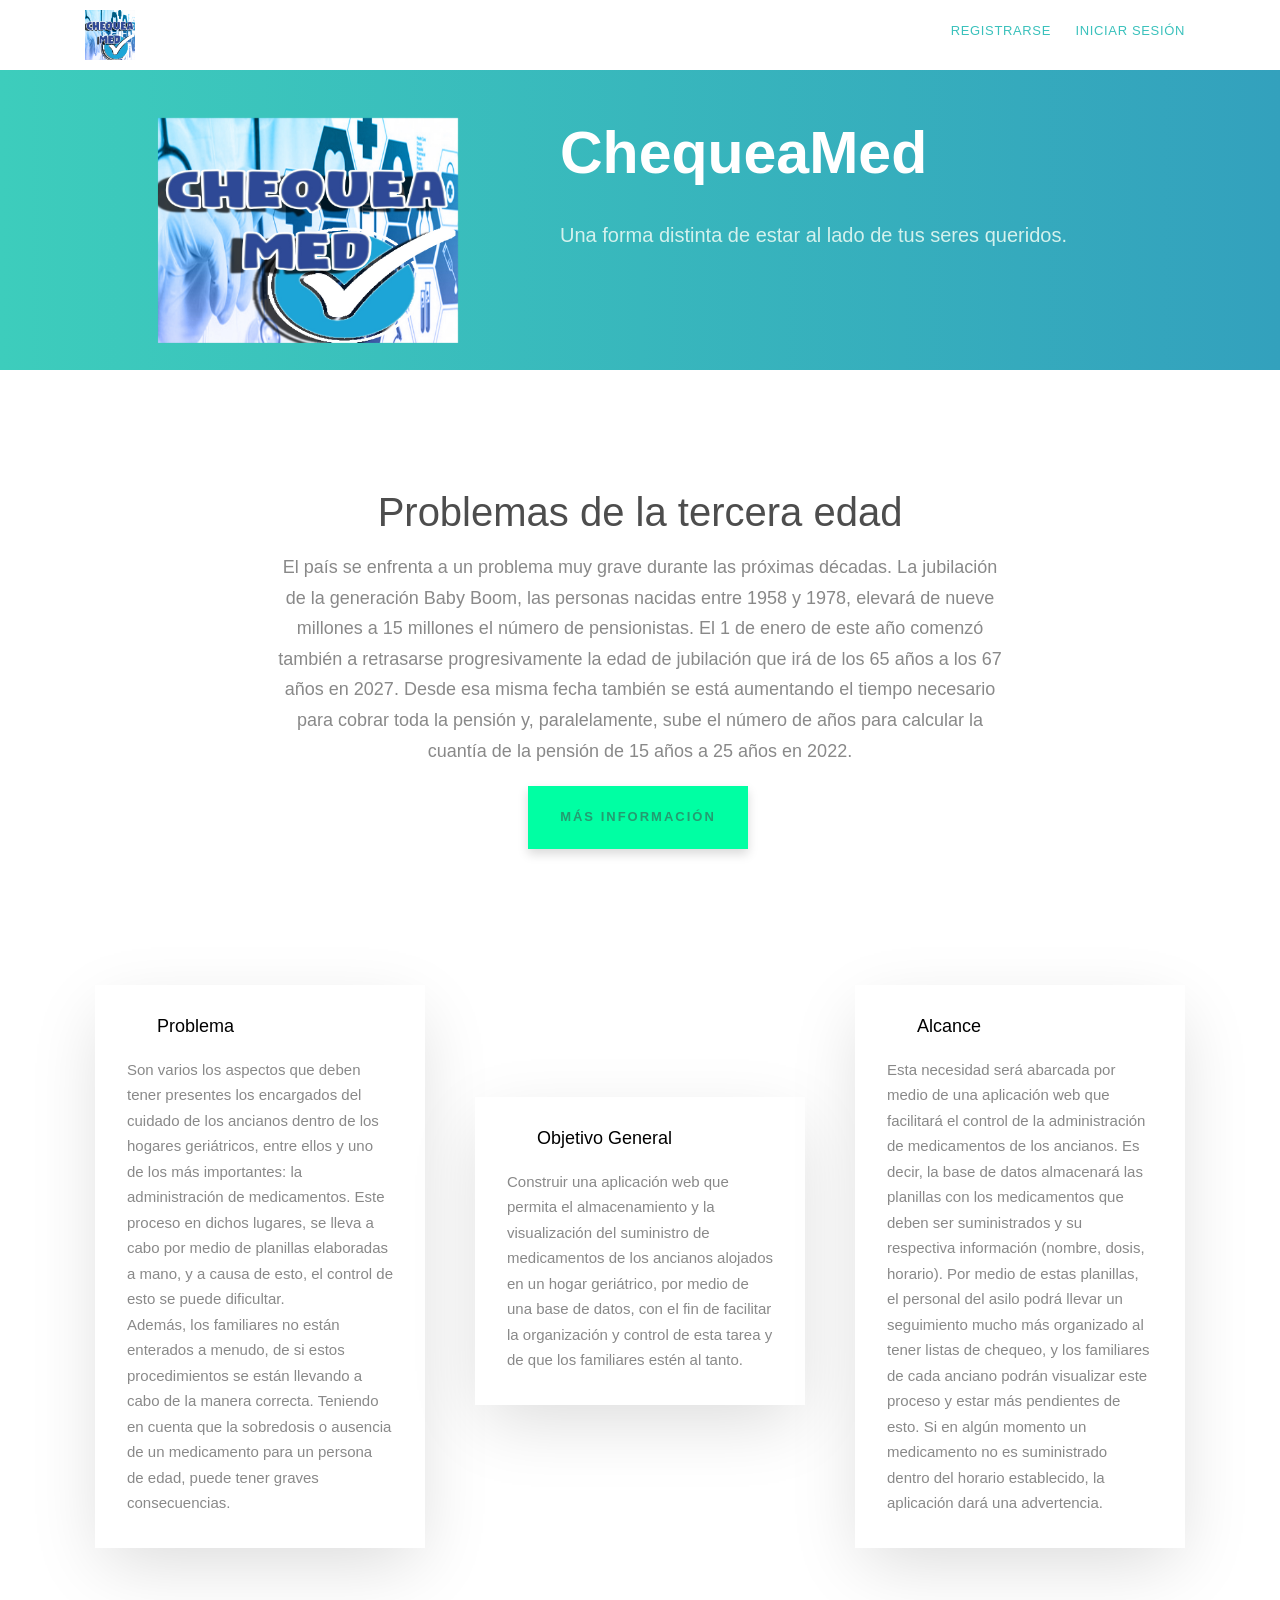
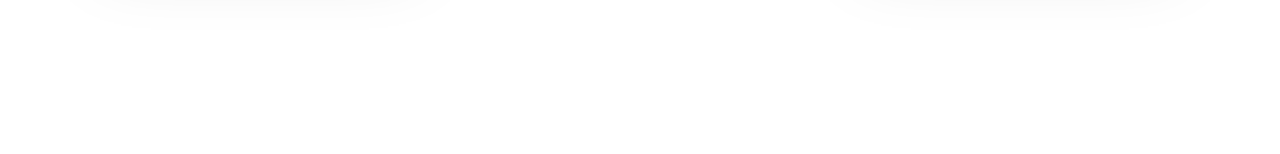
<file: web/elementos/index.html>
<!DOCTYPE HTML>

<html>
	<head>
	 <meta charset="utf-8">
	 <meta http-equiv="X-UA-Compatible" content="IE=edge">
	 <title>Inicio - ChequeaMed</title>
	 <link rel="stylesheet" href="css/animate.css">
	 <link rel="stylesheet" href="css/icomoon.css">
	 <link rel="stylesheet" href="css/bootstrap.css">
	 <link rel="stylesheet" href="css/magnific-popup.css">
	 <!-- Theme style  -->
	 <link rel="stylesheet" href="css/style.css">
	 <script src="js/modernizr-2.6.2.min.js"></script>
	</head>

<body>	
	<div class="gtco-loader"></div>
	<div id="page">
		<nav class="gtco-nav" role="navigation">
			<div class="gtco-container">
				<div class="row">
					<div class="col-sm-2 col-xs-12">
						<div id="gtco-logo"><a href="index.html"><img src="images/LogoChe.jpg" alt="Logo" width="50px"></a></div>
					</div>
					<div class="col-xs-10 text-right menu-1">
						<ul>
							<li><a href="registrar.html">Registrarse</a></li>
							<li><a href="sesion.html">Iniciar Sesión</a></li>
						</ul>
					</div>
				</div>				
			</div>
		</nav>
		<header id="gtco-header" class="gtco-cover" role="banner">
			<div class="gtco-container">
				<div class="row">
					<div class="col-md-12 col-md-offset-0 text-left">
						<div class="display-t">
							<div class="display-tc">
								<div class="row">
									<div class="col-md-5 text-center header-img animate-box">
										<img src="images/LogoChe.jpg" alt="Medicamentos" width="300px" height="225px">
									</div>
									<div class="col-md-7 copy animate-box">
										<h1><strong>ChequeaMed</strong></h1>
										<p>Una forma distinta de estar al lado de tus seres queridos.</p>
									</div>
								</div>
							</div>
						</div>
					</div>
				</div>
			</div>
		</header>

		<div class="gtco-services gtco-section">
			<div class="gtco-container">
				<div class="row row-pb-sm">
					<div class="col-md-8 col-md-offset-2 gtco-heading text-center">
						<h2>Problemas de la tercera edad</h2>
						<p>El país se enfrenta a un problema muy grave durante las próximas décadas. La jubilación de la generación Baby Boom, las personas nacidas entre 1958 y 1978, elevará de nueve millones a 15 millones el número de pensionistas. El 1 de enero de este año comenzó también a retrasarse progresivamente la edad de jubilación que irá de los 65 años a los 67 años en 2027. Desde esa misma fecha también se está aumentando el tiempo necesario para cobrar toda la pensión y, paralelamente, sube el número de años para calcular la cuantía de la pensión de 15 años a 25 años en 2022.</p>
						<p><a href="" class="btn btn-special popup-vimeo">Más información</a></p>
					</div>
				</div>
				<div class="row row-pb-md">
					<div class="col-md-4 col-sm-4 service-wrap">
						<div class="service">
							<h3><i class="ti-pie-chart"></i>Problema</h3>
							<p>Son varios los aspectos que deben tener presentes los encargados del cuidado de los ancianos dentro de los hogares geriátricos, entre ellos y uno de los más importantes: la administración de medicamentos. Este proceso en dichos lugares, se lleva a cabo por medio de planillas elaboradas a mano, y a causa de esto, el control de esto se puede dificultar.</br>

							Además, los familiares no están enterados a menudo, de si estos procedimientos se están llevando a cabo de la manera correcta. Teniendo en cuenta que la sobredosis o ausencia de un medicamento para un persona de edad, puede tener graves consecuencias.</p>

						</div>
					</div>
					<div class="col-md-4 col-sm-4 service-wrap">
						<div class="service animate-change">
							<h3><i class="ti-ruler-pencil"></i>Objetivo General</h3>
							<p>Construir una aplicación web que permita el almacenamiento y la visualización del suministro de medicamentos de los ancianos alojados en un hogar geriátrico, por medio de una base de datos, con el fin de facilitar la organización y control de esta tarea y de que los familiares estén al tanto.</p>
						</div>
					</div>
					<div class="col-md-4 col-sm-4 service-wrap">
						<div class="service">
							<h3><i class="ti-settings"></i>Alcance</h3>
							<p>Esta necesidad será abarcada por medio de una aplicación web que facilitará el control de la administración de medicamentos de los ancianos. Es decir, la base de datos almacenará las planillas con los medicamentos que deben ser suministrados y su respectiva información (nombre, dosis, horario). Por medio de estas planillas, el personal del asilo podrá llevar un seguimiento mucho más organizado al tener listas de chequeo, y los familiares de cada anciano podrán visualizar este proceso y estar más pendientes de esto.
							Si en algún momento un medicamento no es suministrado dentro del horario establecido, la aplicación dará una advertencia.</p>
						</div>
					</div>

	
	<!-- jQuery -->
	<script src="js/jquery.min.js"></script>
	<!-- jQuery Easing -->
	<script src="js/jquery.easing.1.3.js"></script>
	<!-- Bootstrap -->
	<script src="js/bootstrap.min.js"></script>
	<!-- Waypoints -->
	<script src="js/jquery.waypoints.min.js"></script>
	<!-- Carousel -->
	<script src="js/owl.carousel.min.js"></script>
	<!-- Magnific Popup -->
	<script src="js/jquery.magnific-popup.min.js"></script>
	<script src="js/magnific-popup-options.js"></script>
	<!-- Main -->
	<script src="js/main.js"></script>

	</body>
</html>
</file>
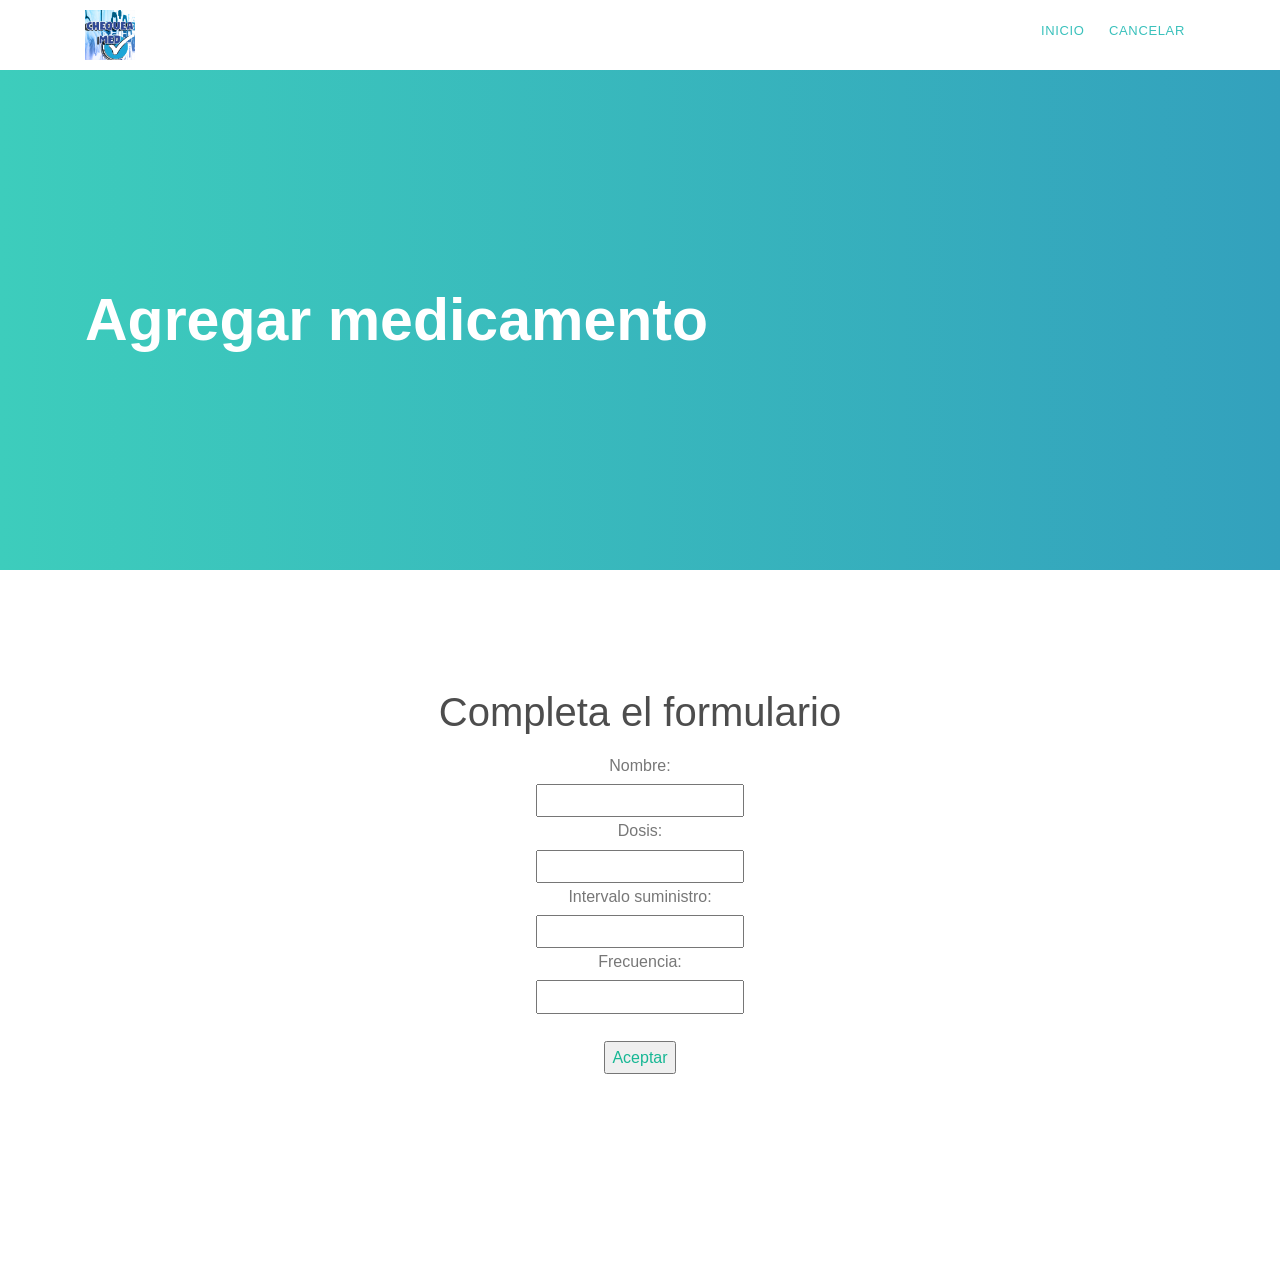
<file: web/elementos/aggmedicamento.html>
<!DOCTYPE HTML>
<!--
	Cube by FreeHTML5.co
	Twitter: http://twitter.com/gettemplateco
	URL: http://freehtml5.co
-->
<html>
	<head>
	<meta charset="utf-8">
	<meta http-equiv="X-UA-Compatible" content="IE=edge">
	<title>Agregar medicamento</title>

	<!-- Animate.css -->
	<link rel="stylesheet" href="css/animate.css">
	<!-- Icomoon Icon Fonts-->
	<link rel="stylesheet" href="css/icomoon.css">
	
	<!-- Bootstrap  -->
	<link rel="stylesheet" href="css/bootstrap.css">

	<!-- Magnific Popup -->
	<link rel="stylesheet" href="css/magnific-popup.css">

	<!-- Theme style  -->
	<link rel="stylesheet" href="css/style.css">

	<!-- Modernizr JS -->
	<script src="js/modernizr-2.6.2.min.js"></script>


	</head>
	<body>
		
	<div class="gtco-loader"></div>
	
	<div id="page">

		<nav class="gtco-nav" role="navigation">
			<div class="gtco-container">
				
				<div class="row">
					<div class="col-sm-2 col-xs-12">
						<div id="gtco-logo"><a href="index.html"><img src="images/LogoChe.jpg" alt="Logo" width="50px"></a></div>
					</div>
					<div class="col-xs-10 text-right menu-1">
						<ul>
							<li><a href="index.html">Inicio</a></li>
							<li><a href="medicamentos.html">Cancelar</a></li>
						</ul>
					</div>
				</div>
				
			</div>
		</nav>

		<header id="gtco-header" class="gtco-cover gtco-cover-xs gtco-inner" role="banner">
			<div class="gtco-container">
				<div class="row">
					<div class="col-md-12 col-md-offset-0 text-left">
						<div class="display-t">
							<div class="display-tc">
								<div class="row">
									<div class="col-md-8 animate-box">
										<h1 class="no-margin"><strong>Agregar medicamento</strong></h1>
									</div>
								</div>
							</div>
						</div>
					</div>
				</div>
			</div>
		</header>
		<!-- END #gtco-header -->

		

		<div class="gtco-section">
			<div class="gtco-container">
				<div class="row">
					<div class="col-md-8 col-md-offset-2 gtco-heading text-center">
						<h2>Completa el formulario</h2>
						<div>
    <form method="POST" action="Registro.php">
        
        <label>Nombre:</label><br>
        <input type="text" name="txtnombre"  id="nombre" requerid><br>

        <label>Dosis:</label><br>
        <input type="text" name="txtapellido" requerid id="apellido"><br>

        <label>Intervalo suministro:</label><br>
        <input type="text" name="txtcorreo" requerid id="correo"><br>

        <label>Frecuencia:</label><br>
        <input type="password" name="txtclave" requerid id="clave"><br><br>

        <a href="medicamentos.html" onClick= return>
        <input type="button" value="Aceptar"></a>
      
    </form>
</div>
	</div>
		</div>
			</div>
				</div>
				
	
	<!-- jQuery -->
	<script src="js/jquery.min.js"></script>
	<!-- jQuery Easing -->
	<script src="js/jquery.easing.1.3.js"></script>
	<!-- Bootstrap -->
	<script src="js/bootstrap.min.js"></script>
	<!-- Waypoints -->
	<script src="js/jquery.waypoints.min.js"></script>
	<!-- Carousel -->
	<script src="js/owl.carousel.min.js"></script>
	<!-- Magnific Popup -->
	<script src="js/jquery.magnific-popup.min.js"></script>
	<script src="js/magnific-popup-options.js"></script>
	<!-- Main -->
	<script src="js/main.js"></script>

	</body>
</html>
</file>
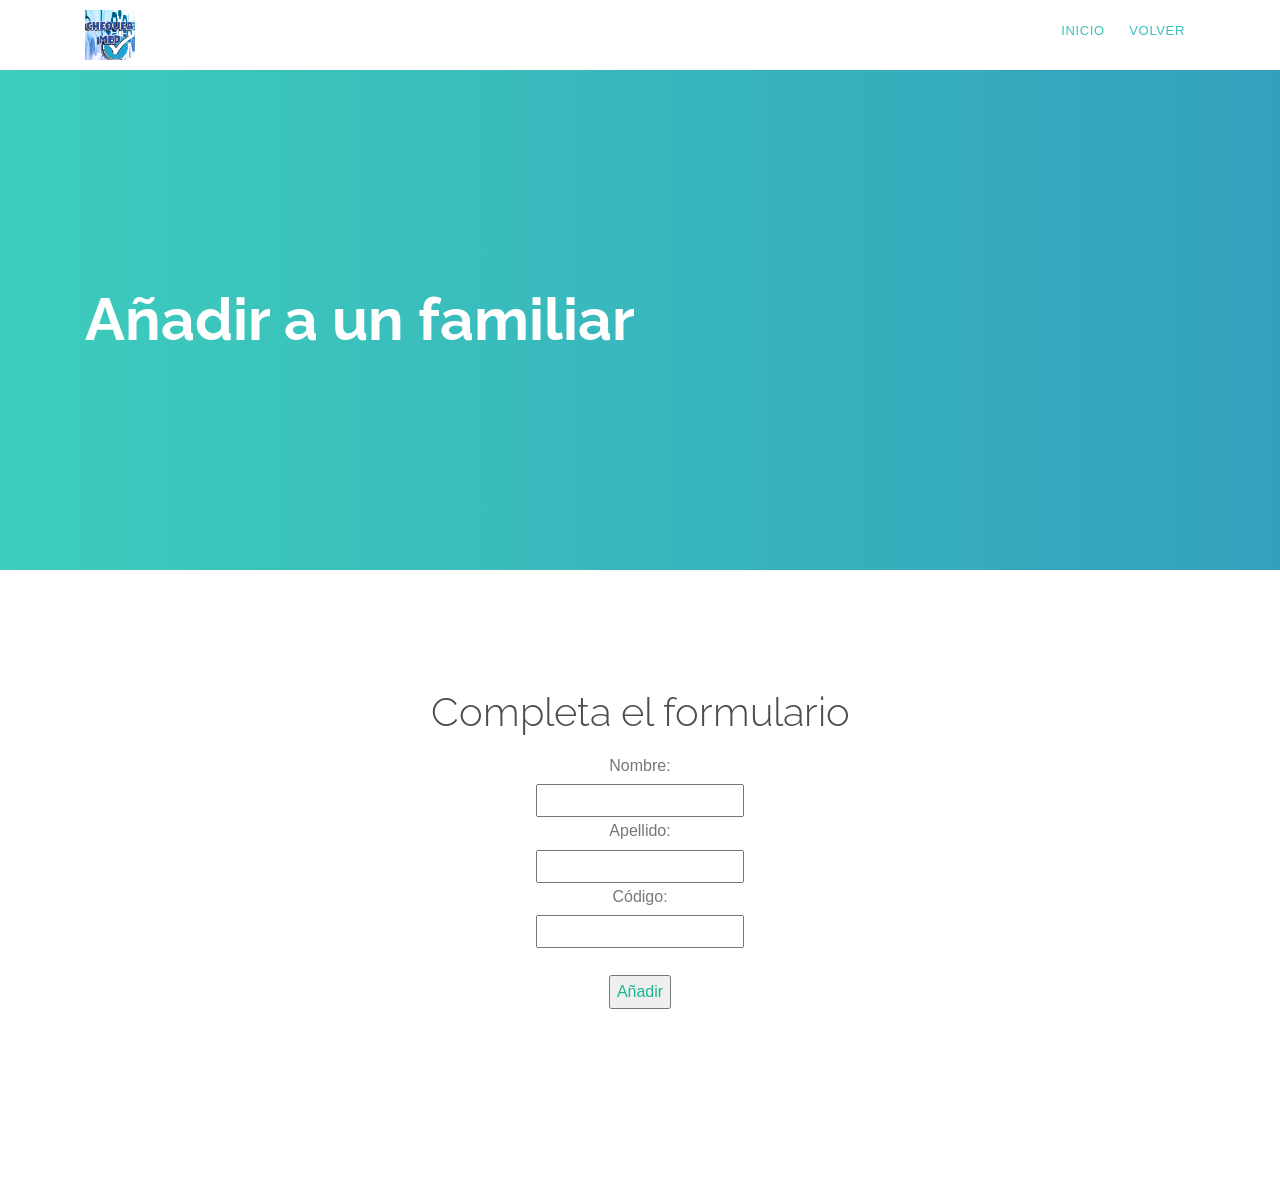
<file: web/elementos/añadirfamiliar.html>
<!DOCTYPE HTML>
<!--
	Cube by FreeHTML5.co
	Twitter: http://twitter.com/gettemplateco
	URL: http://freehtml5.co
-->
<html>
	<head>
	<meta charset="utf-8">
	<meta http-equiv="X-UA-Compatible" content="IE=edge">
	<title>Añadir familiar</title>
	<meta name="viewport" content="width=device-width, initial-scale=1">
	<meta name="description" content="Free HTML5 Website Template by FreeHTML5.co" />
	<meta name="keywords" content="free website templates, free html5, free template, free bootstrap, free website template, html5, css3, mobile first, responsive" />
	<meta name="author" content="FreeHTML5.co" />



	<link href="https://fonts.googleapis.com/css?family=Raleway:100,300,400,700" rel="stylesheet">
	
	<!-- Animate.css -->
	<link rel="stylesheet" href="css/animate.css">
	<!-- Icomoon Icon Fonts-->
	<link rel="stylesheet" href="css/icomoon.css">
	<!-- Themify Icons-->
	<link rel="stylesheet" href="css/themify-icons.css">
	<!-- Bootstrap  -->
	<link rel="stylesheet" href="css/bootstrap.css">

	<!-- Magnific Popup -->
	<link rel="stylesheet" href="css/magnific-popup.css">

	<!-- Owl Carousel  -->
	<link rel="stylesheet" href="css/owl.carousel.min.css">
	<link rel="stylesheet" href="css/owl.theme.default.min.css">

	<!-- Theme style  -->
	<link rel="stylesheet" href="css/style.css">

	<!-- Modernizr JS -->
	<script src="js/modernizr-2.6.2.min.js"></script>
	<!-- FOR IE9 below -->
	<!--[if lt IE 9]>
	<script src="js/respond.min.js"></script>
	<![endif]-->

	</head>
	<body>
		
	<div class="gtco-loader"></div>
	
	<div id="page">

		<nav class="gtco-nav" role="navigation">
			<div class="gtco-container">
				
				<div class="row">
					<div class="col-sm-2 col-xs-12">
						<div id="gtco-logo"><a href="index.html"><img src="images/LogoChe.jpg" alt="Logo" width="50px"></a></div>
					</div>
					<div class="col-xs-10 text-right menu-1">
						<ul>
							<li><a href="index.html">Inicio</a></li>
							<li><a href="enfermerapri.html">Volver</a></li>
						</ul>
					</div>
				</div>
				
			</div>
		</nav>

		<header id="gtco-header" class="gtco-cover gtco-cover-xs gtco-inner" role="banner">
			<div class="gtco-container">
				<div class="row">
					<div class="col-md-12 col-md-offset-0 text-left">
						<div class="display-t">
							<div class="display-tc">
								<div class="row">
									<div class="col-md-8 animate-box">
										<h1 class="no-margin"><strong>Añadir a un familiar</strong></h1>
									</div>
								</div>
							</div>
						</div>
					</div>
				</div>
			</div>
		</header>
		<!-- END #gtco-header -->

		

		<div class="gtco-section">
			<div class="gtco-container">
				<div class="row">
					<div class="col-md-8 col-md-offset-2 gtco-heading text-center">
						<h2>Completa el formulario</h2>
						<div>
    <form method="POST" action="Registro.php">
        
        <label>Nombre:</label><br>
        <input type="text" name="txtnombre"  id="nombre" requerid><br>

        <label>Apellido:</label><br>
        <input type="text" name="txtapellido" requerid id="apellido"><br>
        
		<label>Código:</label><br>
        <input type="text" name="txtid" requerid id="id"><br>
        <br>

        <a href="exitofamiliar.html" onClick= return><input type="button" value="Añadir"></a>
        
      
    </form>
</div>
	</div>
		</div>
			</div>
				</div>
				
	
	<!-- jQuery -->
	<script src="js/jquery.min.js"></script>
	<!-- jQuery Easing -->
	<script src="js/jquery.easing.1.3.js"></script>
	<!-- Bootstrap -->
	<script src="js/bootstrap.min.js"></script>
	<!-- Waypoints -->
	<script src="js/jquery.waypoints.min.js"></script>
	<!-- Carousel -->
	<script src="js/owl.carousel.min.js"></script>
	<!-- Magnific Popup -->
	<script src="js/jquery.magnific-popup.min.js"></script>
	<script src="js/magnific-popup-options.js"></script>
	<!-- Main -->
	<script src="js/main.js"></script>

	</body>
</html>
</file>
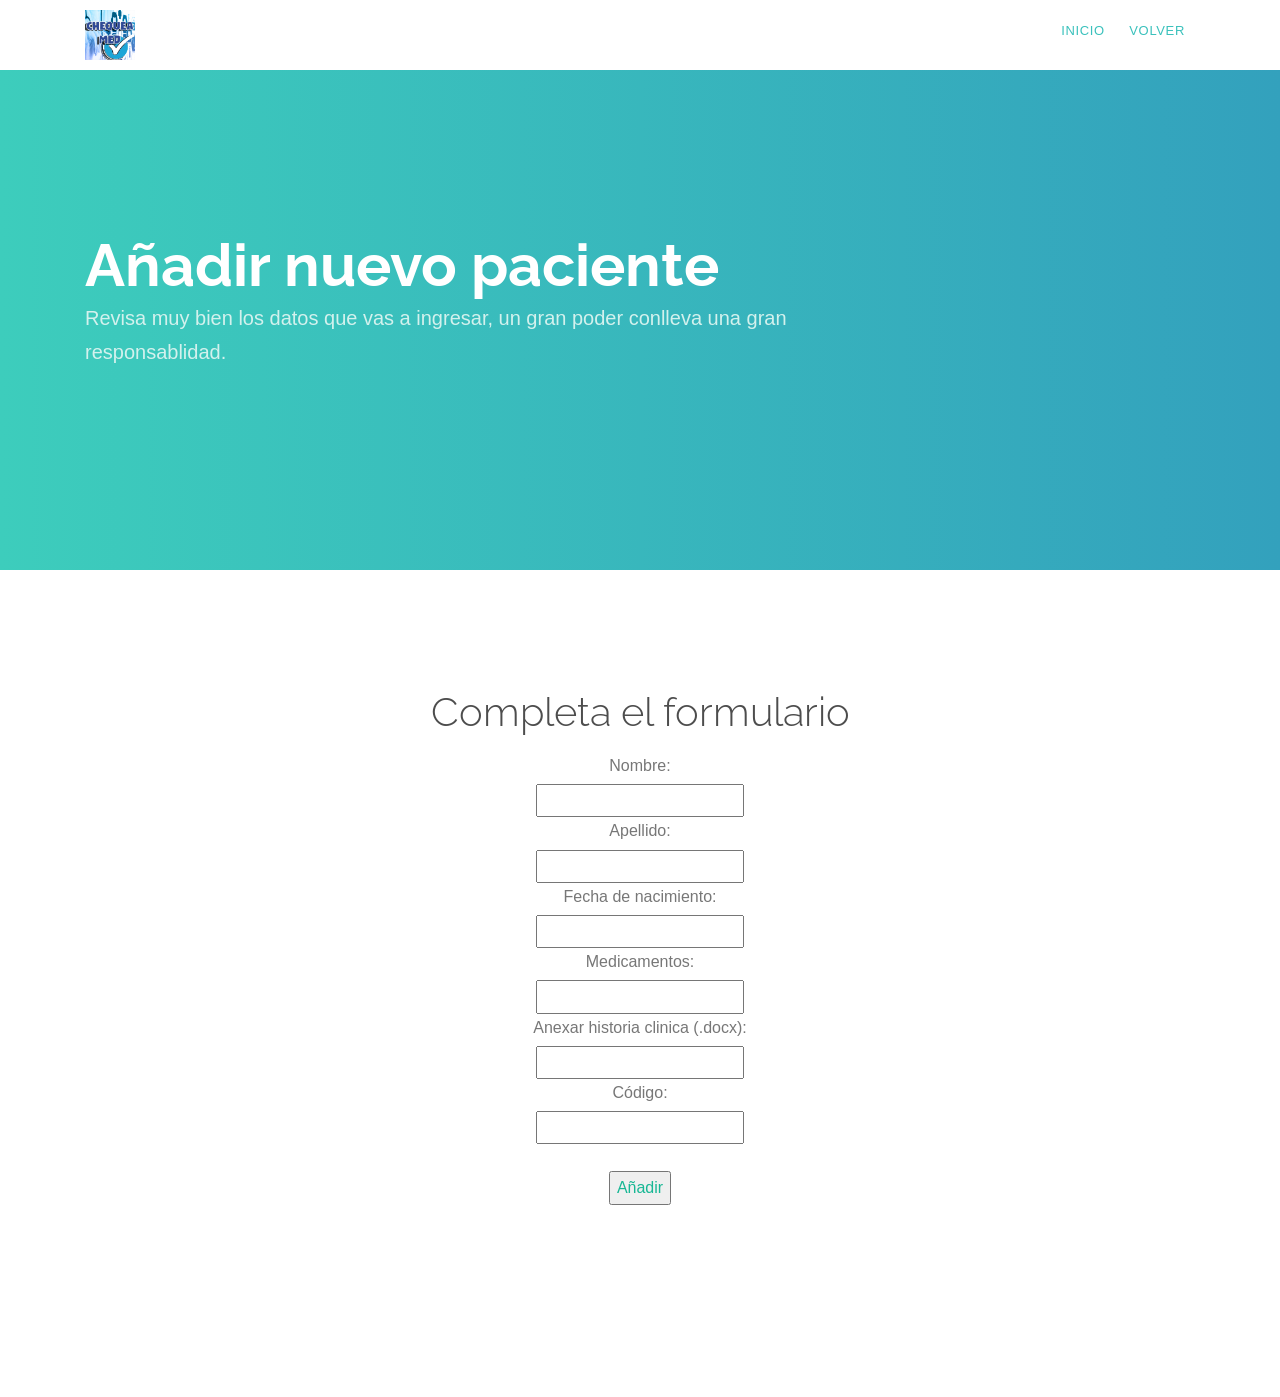
<file: web/elementos/añadirpaciente.html>
<!DOCTYPE HTML>
<!--
	Cube by FreeHTML5.co
	Twitter: http://twitter.com/gettemplateco
	URL: http://freehtml5.co
-->
<html>
	<head>
	<meta charset="utf-8">
	<meta http-equiv="X-UA-Compatible" content="IE=edge">
	<title>Añadir paciente</title>
	<meta name="viewport" content="width=device-width, initial-scale=1">
	<meta name="description" content="Free HTML5 Website Template by FreeHTML5.co" />
	<meta name="keywords" content="free website templates, free html5, free template, free bootstrap, free website template, html5, css3, mobile first, responsive" />
	<meta name="author" content="FreeHTML5.co" />



	<link href="https://fonts.googleapis.com/css?family=Raleway:100,300,400,700" rel="stylesheet">
	
	<!-- Animate.css -->
	<link rel="stylesheet" href="css/animate.css">
	<!-- Icomoon Icon Fonts-->
	<link rel="stylesheet" href="css/icomoon.css">
	<!-- Themify Icons-->
	<link rel="stylesheet" href="css/themify-icons.css">
	<!-- Bootstrap  -->
	<link rel="stylesheet" href="css/bootstrap.css">

	<!-- Magnific Popup -->
	<link rel="stylesheet" href="css/magnific-popup.css">

	<!-- Owl Carousel  -->
	<link rel="stylesheet" href="css/owl.carousel.min.css">
	<link rel="stylesheet" href="css/owl.theme.default.min.css">

	<!-- Theme style  -->
	<link rel="stylesheet" href="css/style.css">

	<!-- Modernizr JS -->
	<script src="js/modernizr-2.6.2.min.js"></script>
	<!-- FOR IE9 below -->
	<!--[if lt IE 9]>
	<script src="js/respond.min.js"></script>
	<![endif]-->

	</head>
	<body>
		
	<div class="gtco-loader"></div>
	
	<div id="page">

		<nav class="gtco-nav" role="navigation">
			<div class="gtco-container">
				
				<div class="row">
					<div class="col-sm-2 col-xs-12">
						<div id="gtco-logo"><a href="index.html"><img src="images/LogoChe.jpg" alt="Logo" width="50px"></a></div>
					</div>
					<div class="col-xs-10 text-right menu-1">
						<ul>
							<li><a href="index.html">Inicio</a></li>
							<li><a href="enfermerapri.html">Volver</a></li>
						</ul>
					</div>
				</div>
				
			</div>
		</nav>

		<header id="gtco-header" class="gtco-cover gtco-cover-xs gtco-inner" role="banner">
			<div class="gtco-container">
				<div class="row">
					<div class="col-md-12 col-md-offset-0 text-left">
						<div class="display-t">
							<div class="display-tc">
								<div class="row">
									<div class="col-md-8 animate-box">
										<h1 class="no-margin"><strong>Añadir nuevo paciente</strong></h1>
										<p>Revisa muy bien los datos que vas a ingresar, un gran poder conlleva una gran responsablidad.</p>
									</div>
								</div>
							</div>
						</div>
					</div>
				</div>
			</div>
		</header>
		<!-- END #gtco-header -->

		

		<div class="gtco-section">
			<div class="gtco-container">
				<div class="row">
					<div class="col-md-8 col-md-offset-2 gtco-heading text-center">
						<h2>Completa el formulario</h2>
						<div>
    <form method="POST" action="Registro.php">
        
        <label>Nombre:</label><br>
        <input type="text" name="txtnombre"  id="nombre" requerid><br>

        <label>Apellido:</label><br>
        <input type="text" name="txtapellido" requerid id="apellido"><br>

        <label>Fecha de nacimiento:</label><br>
        <input type="text" name="txtcorreo" requerid id="correo"><br>

        <label>Medicamentos:</label><br>
        <input type="password" name="txtclave" requerid id="clave"><br>

        <label>Anexar historia clinica (.docx):</label><br>
        <input type="password" name="txtclave" requerid id="claveComf"><br>
        
		<label>Código:</label><br>
        <input type="text" name="txtid" requerid id="id"><br>
        <br>

        <a href="exitopaciente.html" onClick= return><input type="button" value="Añadir"></a>
        
      
    </form>
</div>
	</div>
		</div>
			</div>
				</div>
				
	
	<!-- jQuery -->
	<script src="js/jquery.min.js"></script>
	<!-- jQuery Easing -->
	<script src="js/jquery.easing.1.3.js"></script>
	<!-- Bootstrap -->
	<script src="js/bootstrap.min.js"></script>
	<!-- Waypoints -->
	<script src="js/jquery.waypoints.min.js"></script>
	<!-- Carousel -->
	<script src="js/owl.carousel.min.js"></script>
	<!-- Magnific Popup -->
	<script src="js/jquery.magnific-popup.min.js"></script>
	<script src="js/magnific-popup-options.js"></script>
	<!-- Main -->
	<script src="js/main.js"></script>

	</body>
</html>
</file>
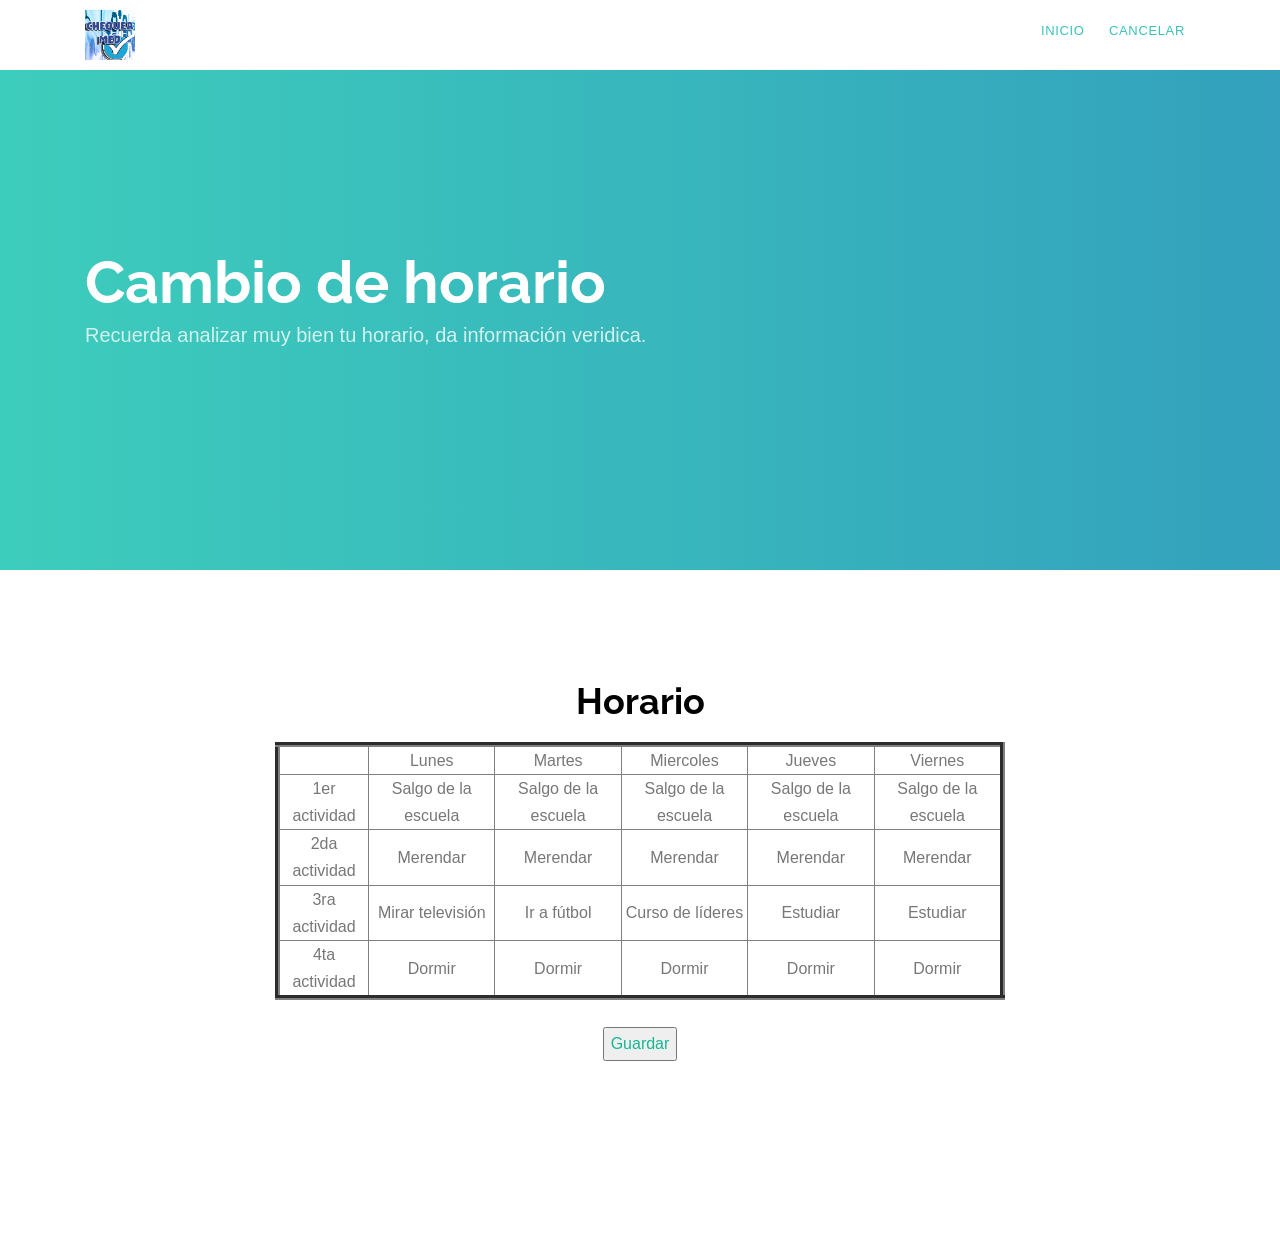
<file: web/elementos/cambiohorario.html>
<!DOCTYPE HTML>
<!--
	Cube by FreeHTML5.co
	Twitter: http://twitter.com/gettemplateco
	URL: http://freehtml5.co
-->
<html>
	<head>
	<meta charset="utf-8">
	<meta http-equiv="X-UA-Compatible" content="IE=edge">
	<title>Horario</title>
	<meta name="viewport" content="width=device-width, initial-scale=1">
	<meta name="description" content="Free HTML5 Website Template by FreeHTML5.co" />
	<meta name="keywords" content="free website templates, free html5, free template, free bootstrap, free website template, html5, css3, mobile first, responsive" />
	<meta name="author" content="FreeHTML5.co" />



	<link href="https://fonts.googleapis.com/css?family=Raleway:100,300,400,700" rel="stylesheet">
	
	<!-- Animate.css -->
	<link rel="stylesheet" href="css/animate.css">
	<!-- Icomoon Icon Fonts-->
	<link rel="stylesheet" href="css/icomoon.css">
	<!-- Themify Icons-->
	<link rel="stylesheet" href="css/themify-icons.css">
	<!-- Bootstrap  -->
	<link rel="stylesheet" href="css/bootstrap.css">

	<!-- Magnific Popup -->
	<link rel="stylesheet" href="css/magnific-popup.css">

	<!-- Owl Carousel  -->
	<link rel="stylesheet" href="css/owl.carousel.min.css">
	<link rel="stylesheet" href="css/owl.theme.default.min.css">

	<!-- Theme style  -->
	<link rel="stylesheet" href="css/style.css">

	<!-- Modernizr JS -->
	<script src="js/modernizr-2.6.2.min.js"></script>
	<!-- FOR IE9 below -->
	<!--[if lt IE 9]>
	<script src="js/respond.min.js"></script>
	<![endif]-->

	</head>
	<body>
		
	<div class="gtco-loader"></div>
	
	<div id="page">

		<nav class="gtco-nav" role="navigation">
			<div class="gtco-container">
				
				<div class="row">
					<div class="col-sm-2 col-xs-12">
						<div id="gtco-logo"><a href="index.html"><img src="images/LogoChe.jpg" alt="Logo" width="50px"></a></div>
					</div>
					<div class="col-xs-10 text-right menu-1">
						<ul>
							<li><a href="index.html">Inicio</a></li>
							<li><a href="enfermerapri.html">Cancelar</a></li>
						</ul>
					</div>
				</div>
				
			</div>
		</nav>

		<header id="gtco-header" class="gtco-cover gtco-cover-xs gtco-inner" role="banner">
			<div class="gtco-container">
				<div class="row">
					<div class="col-md-12 col-md-offset-0 text-left">
						<div class="display-t">
							<div class="display-tc">
								<div class="row">
									<div class="col-md-8 animate-box">
										<h1 class="no-margin"><strong>Cambio de horario</strong></h1>
										<p>Recuerda analizar muy bien tu horario, da información veridica.</p>
									</div>
								</div>
							</div>
						</div>
					</div>
				</div>
			</div>
		</header>
		<!-- END #gtco-header -->

		


<div class="gtco-section">
<div class="gtco-container">
<div class="row">
<div class="col-md-8 col-md-offset-2 gtco-heading text-center">
	<h1><strong>Horario</strong></h1>
<table border =5>
<tr>
<td></td>
<td bgcolor = "White">Lunes</td>
<td bgcolor = "White">Martes</td>
<td bgcolor = "White">Miercoles </td>
<td bgcolor = "White">Jueves</td>
<td bgcolor = "White">Viernes</td>
</tr>
<tr>
<td bgcolor = "White">1er actividad</td>
<td bgcolor = "White">Salgo de la escuela</td>


<td bgcolor = "White">Salgo de la escuela</td>


<td bgcolor = "White">Salgo de la escuela</td> 


<td bgcolor = "White">Salgo de la escuela</td> 

<td bgcolor = "White">Salgo de la escuela</td> 

</tr>
<tr>
<td bgcolor = "White">2da actividad</td>
<td bgcolor = "White">Merendar</td> 


<td bgcolor = "White">Merendar</td> 


<td bgcolor = "White">Merendar</td> 


<td bgcolor = "White">Merendar</td> 


<td bgcolor = "White">Merendar</td> 


</tr>
<tr>
<td bgcolor = "White">3ra actividad</td>
<td bgcolor = "White">Mirar televisión</td> 

<td bgcolor = "White">Ir a fútbol</td> 

<td bgcolor = "White">Curso de líderes</td> 

<td bgcolor = "White">Estudiar</td> 


<td bgcolor = "White">Estudiar</td> 

</tr>
<tr>
<td bgcolor = "White">4ta actividad</td>
<td bgcolor = "White">Dormir</td> 
<td bgcolor = "White">Dormir</td> 
<td bgcolor = "White">Dormir</td> 
<td bgcolor = "White">Dormir</td> 
<td bgcolor = "White">Dormir</td> 
</tr>
</table>
<br>
<a href="enfermerapri.html" onClick= return><input type="button" value="Guardar"></a>
</div>
	</div>
		</div>
			</div>
				</div>

				
	
	<!-- jQuery -->
	<script src="js/jquery.min.js"></script>
	<!-- jQuery Easing -->
	<script src="js/jquery.easing.1.3.js"></script>
	<!-- Bootstrap -->
	<script src="js/bootstrap.min.js"></script>
	<!-- Waypoints -->
	<script src="js/jquery.waypoints.min.js"></script>
	<!-- Carousel -->
	<script src="js/owl.carousel.min.js"></script>
	<!-- Magnific Popup -->
	<script src="js/jquery.magnific-popup.min.js"></script>
	<script src="js/magnific-popup-options.js"></script>
	<!-- Main -->
	<script src="js/main.js"></script>

	</body>
</html>
</file>
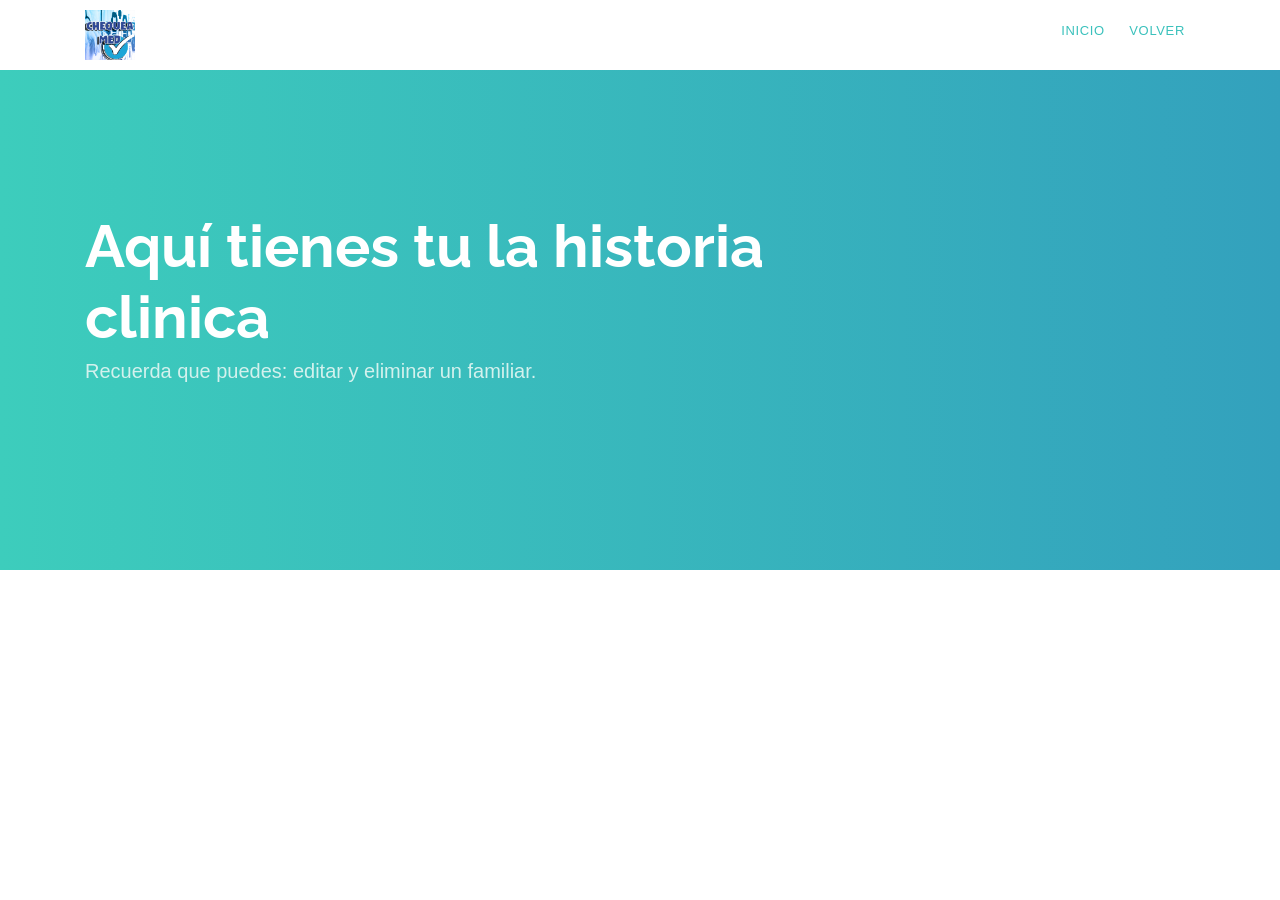
<file: web/elementos/clinicah.html>
<!DOCTYPE HTML>
<!--
	Cube by FreeHTML5.co
	Twitter: http://twitter.com/gettemplateco
	URL: http://freehtml5.co
-->
<html>
	<head>
	<meta charset="utf-8">
	<meta http-equiv="X-UA-Compatible" content="IE=edge">
	<title>Historia clinica</title>
	<meta name="viewport" content="width=device-width, initial-scale=1">
	<meta name="description" content="Free HTML5 Website Template by FreeHTML5.co" />
	<meta name="keywords" content="free website templates, free html5, free template, free bootstrap, free website template, html5, css3, mobile first, responsive" />
	



	<link href="https://fonts.googleapis.com/css?family=Raleway:100,300,400,700" rel="stylesheet">
	
	<!-- Animate.css -->
	<link rel="stylesheet" href="css/animate.css">
	<!-- Icomoon Icon Fonts-->
	<link rel="stylesheet" href="css/icomoon.css">
	<!-- Themify Icons-->
	<link rel="stylesheet" href="css/themify-icons.css">
	<!-- Bootstrap  -->
	<link rel="stylesheet" href="css/bootstrap.css">

	<!-- Magnific Popup -->
	<link rel="stylesheet" href="css/magnific-popup.css">

	<!-- Owl Carousel  -->
	<link rel="stylesheet" href="css/owl.carousel.min.css">
	<link rel="stylesheet" href="css/owl.theme.default.min.css">

	<!-- Theme style  -->
	<link rel="stylesheet" href="css/style.css">

	<!-- Modernizr JS -->
	<script src="js/modernizr-2.6.2.min.js"></script>
	<!-- FOR IE9 below -->
	<!--[if lt IE 9]>
	<script src="js/respond.min.js"></script>
	<![endif]-->

	</head>
	<body>
		
	<div class="gtco-loader"></div>
	
	<div id="page">

		<nav class="gtco-nav" role="navigation">
			<div class="gtco-container">
				
				<div class="row">
					<div class="col-sm-2 col-xs-12">
						<div id="gtco-logo"><a href="index.html"><img src="images/LogoChe.jpg" alt="Logo" width="50px"></a></div>
					</div>
					<div class="col-xs-10 text-right menu-1">
						<ul>
							<li><a href="index.html">Inicio</a></li>
							<li><a href="verfamiliares.html">Volver</a></li>
						</ul>
					</div>
				</div>
				
			</div>
		</nav>

		<header id="gtco-header" class="gtco-cover gtco-cover-xs gtco-inner" role="banner">
			<div class="gtco-container">
				<div class="row">
					<div class="col-md-12 col-md-offset-0 text-left">
						<div class="display-t">
							<div class="display-tc">
								<div class="row">
									<div class="col-md-8 animate-box">
										<h1 class="no-margin"><strong>Aquí tienes tu la historia clinica</strong></h1>
										<p>Recuerda que puedes: editar y eliminar un familiar.</p>
									</div>
								</div>
							</div>
						</div>
					</div>
				</div>
			</div>
		</header>
	

		
<center>
     
   

   
   </body>
   </center>      



	<!-- jQuery -->
	<script src="js/jquery.min.js"></script>
	<!-- jQuery Easing -->
	<script src="js/jquery.easing.1.3.js"></script>
	<!-- Bootstrap -->
	<script src="js/bootstrap.min.js"></script>
	<!-- Waypoints -->
	<script src="js/jquery.waypoints.min.js"></script>
	<!-- Carousel -->
	<script src="js/owl.carousel.min.js"></script>
	<!-- Magnific Popup -->
	<script src="js/jquery.magnific-popup.min.js"></script>
	<script src="js/magnific-popup-options.js"></script>
	<!-- Main -->
	<script src="js/main.js"></script>

	</body>
</html>
</file>
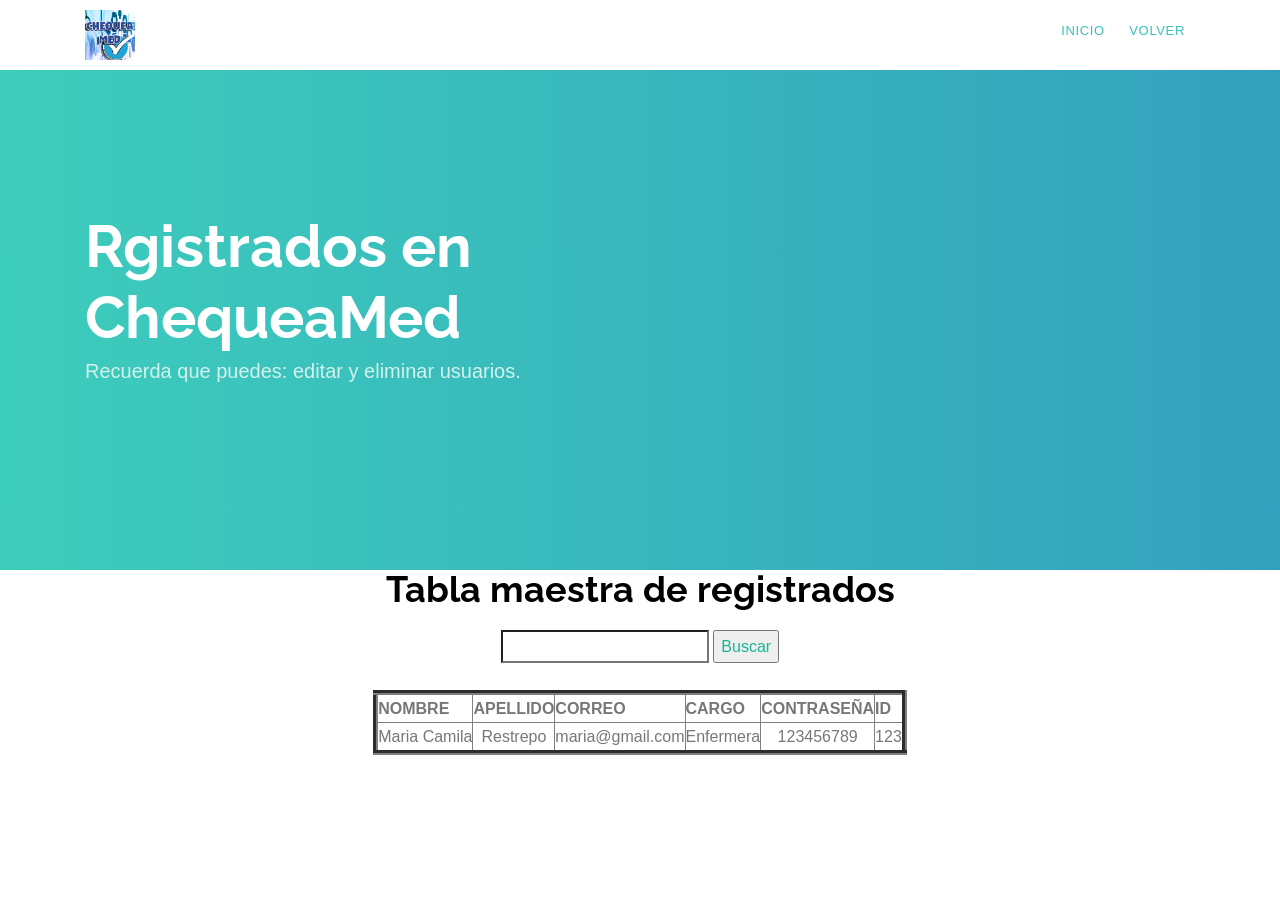
<file: web/elementos/crud.html>
<!DOCTYPE HTML>

<html>
	<head>
	<meta charset="utf-8">
	<meta http-equiv="X-UA-Compatible" content="IE=edge">
	<title>Lista de enfermeras</title>
	<meta name="viewport" content="width=device-width, initial-scale=1">
	<meta name="description" content="Free HTML5 Website Template by FreeHTML5.co" />
	<meta name="keywords" content="free website templates, free html5, free template, free bootstrap, free website template, html5, css3, mobile first, responsive" />
	<meta name="author" content="FreeHTML5.co" />



	<link href="https://fonts.googleapis.com/css?family=Raleway:100,300,400,700" rel="stylesheet">
	
	<!-- Animate.css -->
	<link rel="stylesheet" href="css/animate.css">
	<!-- Icomoon Icon Fonts-->
	<link rel="stylesheet" href="css/icomoon.css">
	<!-- Themify Icons-->
	<link rel="stylesheet" href="css/themify-icons.css">
	<!-- Bootstrap  -->
	<link rel="stylesheet" href="css/bootstrap.css">

	<!-- Magnific Popup -->
	<link rel="stylesheet" href="css/magnific-popup.css">

	<!-- Owl Carousel  -->
	<link rel="stylesheet" href="css/owl.carousel.min.css">
	<link rel="stylesheet" href="css/owl.theme.default.min.css">

	<!-- Theme style  -->
	<link rel="stylesheet" href="css/style.css">

	<!-- Modernizr JS -->
	<script src="js/modernizr-2.6.2.min.js"></script>
	<!-- FOR IE9 below -->
	<!--[if lt IE 9]>
	<script src="js/respond.min.js"></script>
	<![endif]-->

	</head>
	<body>
		
	<div class="gtco-loader"></div>
	
	<div id="page">

		<nav class="gtco-nav" role="navigation">
			<div class="gtco-container">
				
				<div class="row">
					<div class="col-sm-2 col-xs-12">
						<div id="gtco-logo"><a href="index.html"><img src="images/LogoChe.jpg" alt="Logo" width="50px"></a></div>
					</div>
					<div class="col-xs-10 text-right menu-1">
						<ul>
							<li><a href="index.html">Inicio</a></li>
							<li><a href="familiarpri.html">Volver</a></li>
						</ul>
					</div>
				</div>
				
			</div>
		</nav>

		<header id="gtco-header" class="gtco-cover gtco-cover-xs gtco-inner" role="banner">
			<div class="gtco-container">
				<div class="row">
					<div class="col-md-12 col-md-offset-0 text-left">
						<div class="display-t">
							<div class="display-tc">
								<div class="row">
									<div class="col-md-8 animate-box">
										<h1 class="no-margin"><strong>Rgistrados en ChequeaMed</strong></h1>
										<p>Recuerda que puedes: editar y eliminar usuarios.</p>
									</div>
								</div>
							</div>
						</div>
					</div>
				</div>
			</div>
		</header>
	

		
<center>
     
   

      <div>

      	<h1 class="no-margin"><strong>Tabla maestra de registrados</strong></h1>
      	<form>
  	<div>
    <input type="search" id="miBusqueda" name="q">
    <a href="" onClick= return><input type="button" value="Buscar"></a>
  	</div>
	</form>
	<br>
       
        <table border="5">
                  <thead>
                    <tr>
                    <th>NOMBRE</th>
                    <th>APELLIDO</th>
                    <th>CORREO</th>
                    <th>CARGO</th>
                     <th>CONTRASEÑA</th>
                    <th>ID</th>
                   </tr>
            </thead>
        <tbody>
        
               <tr>
       
                 
                   <td style="text-align: center;">Maria Camila</td>
                   <td style="text-align: center;">Restrepo</td>         
                   <td style="text-align: center;">maria@gmail.com</td>
                   <td style="text-align: center;">Enfermera</td> 
                   <td style="text-align: center;">123456789</td>                  
 				   <td style="text-align: center;">123</td>                  
                   
                 </tr>

                   
           
                </tbody>
            </table>
        </div>
        

   </body>
   </center>      



	<!-- jQuery -->
	<script src="js/jquery.min.js"></script>
	<!-- jQuery Easing -->
	<script src="js/jquery.easing.1.3.js"></script>
	<!-- Bootstrap -->
	<script src="js/bootstrap.min.js"></script>
	<!-- Waypoints -->
	<script src="js/jquery.waypoints.min.js"></script>
	<!-- Carousel -->
	<script src="js/owl.carousel.min.js"></script>
	<!-- Magnific Popup -->
	<script src="js/jquery.magnific-popup.min.js"></script>
	<script src="js/magnific-popup-options.js"></script>
	<!-- Main -->
	<script src="js/main.js"></script>

	</body>
</html>
</file>
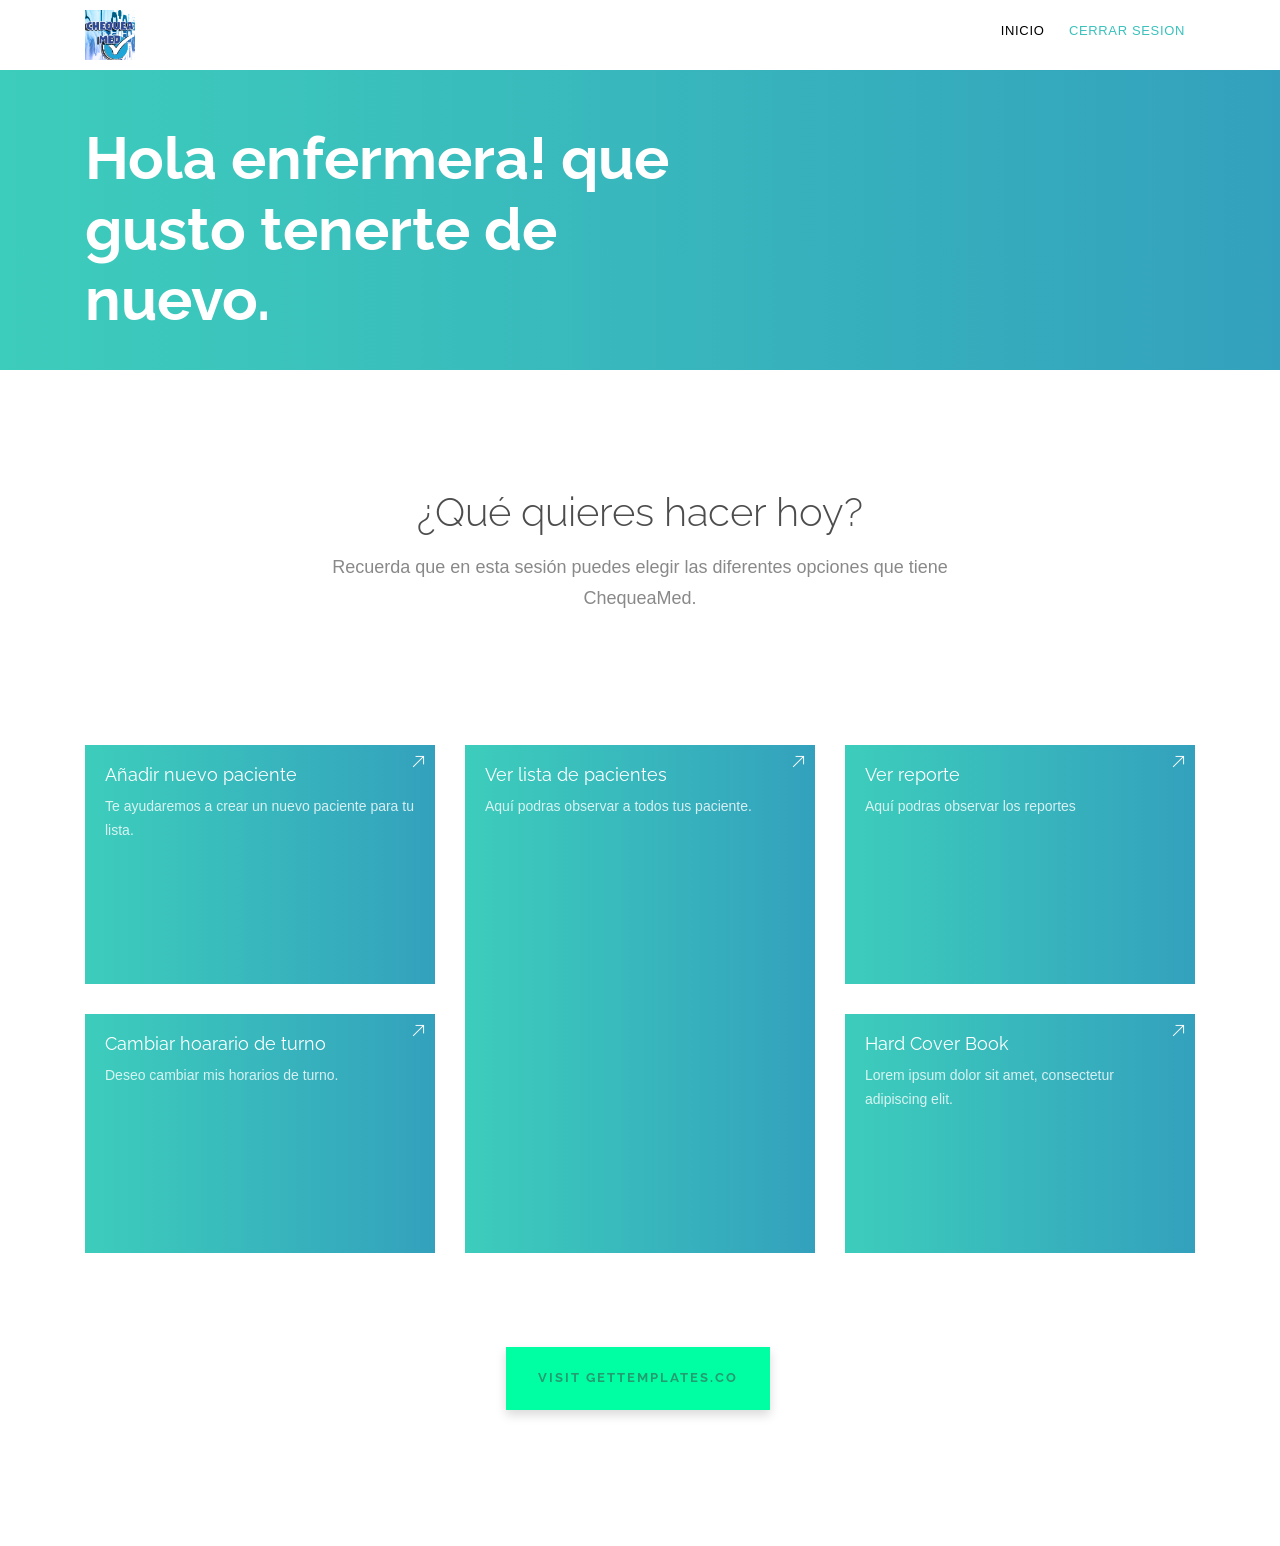
<file: web/elementos/enfermerapri.html>
<!DOCTYPE HTML>
<!--
  Cube by FreeHTML5.co
  Twitter: http://twitter.com/gettemplateco
  URL: http://freehtml5.co
-->
<html>
  <head>
  <meta charset="utf-8">
  <meta http-equiv="X-UA-Compatible" content="IE=edge">
  <title>Principal enfermera</title>
  <meta name="viewport" content="width=device-width, initial-scale=1">
  <meta name="description" content="Free HTML5 Website Template by FreeHTML5.co" />
  <meta name="keywords" content="free website templates, free html5, free template, free bootstrap, free website template, html5, css3, mobile first, responsive" />
  <meta name="author" content="FreeHTML5.co" />

    <!-- Facebook and Twitter integration -->
  <meta property="og:title" content=""/>
  <meta property="og:image" content=""/>
  <meta property="og:url" content=""/>
  <meta property="og:site_name" content=""/>
  <meta property="og:description" content=""/>
  <meta name="twitter:title" content="" />
  <meta name="twitter:image" content="" />
  <meta name="twitter:url" content="" />
  <meta name="twitter:card" content="" />

  <link href="https://fonts.googleapis.com/css?family=Raleway:100,300,400,700" rel="stylesheet">
  
  <!-- Animate.css -->
  <link rel="stylesheet" href="css/animate.css">
  <!-- Icomoon Icon Fonts-->
  <link rel="stylesheet" href="css/icomoon.css">
  <!-- Themify Icons-->
  <link rel="stylesheet" href="css/themify-icons.css">
  <!-- Bootstrap  -->
  <link rel="stylesheet" href="css/bootstrap.css">

  <!-- Magnific Popup -->
  <link rel="stylesheet" href="css/magnific-popup.css">

  <!-- Owl Carousel  -->
  <link rel="stylesheet" href="css/owl.carousel.min.css">
  <link rel="stylesheet" href="css/owl.theme.default.min.css">

  <!-- Theme style  -->
  <link rel="stylesheet" href="css/style.css">

  <!-- Modernizr JS -->
  <script src="js/modernizr-2.6.2.min.js"></script>
  <!-- FOR IE9 below -->
  <!--[if lt IE 9]>
  <script src="js/respond.min.js"></script>
  <![endif]-->

  </head>
  <body>
    
  <div class="gtco-loader"></div>
  
  <div id="page">

    <nav class="gtco-nav" role="navigation">
      <div class="gtco-container">
        
        <div class="row">
          <div class="col-sm-2 col-xs-12">
            <div id="gtco-logo"><a href="index.html"><img src="images/LogoChe.jpg" alt="Logo" width="50px"></a></div>
          </div>
          <div class="col-xs-10 text-right menu-1">
            <ul>
              <li class="active"><a href="index.html">Inicio</a></li>
              <li><a href="index.html">Cerrar Sesion</a></li>
            </ul>
          </div>
        </div>
        
      </div>
    </nav>

    <header id="gtco-header" class="gtco-cover" role="banner">
      <div class="gtco-container">
        <div class="row">
          <div class="col-md-12 col-md-offset-0 text-left">
            <div class="display-t">
              <div class="display-tc">
                <div class="row">
                  <div class="col-md-7 copy animate-box">
                    <h1><strong>Hola enfermera! que gusto tenerte de nuevo.</strong></h1>
                  </div>
                </div>
              </div>
            </div>
          </div>
        </div>
      </div>
    </header>
    <!-- END #gtco-header -->


    <div class="gtco-section gtco-products">
      <div class="gtco-container">
        <div class="row row-pb-sm">
          <div class="col-md-8 col-md-offset-2 gtco-heading text-center">
            <h2>¿Qué quieres hacer hoy?</h2>
            <p>Recuerda que en esta sesión puedes elegir las diferentes opciones que tiene ChequeaMed.</p>
          </div>
        </div>
        <div class="row row-pb-md">
          <div class="col-md-4 col-sm-4">
            <a href="añadirpaciente.html" class="gtco-item two-row bg-img animate-box" style="background-image: url(images/img_1.jpg)">
              <div class="overlay">
                <i class="ti-arrow-top-right"></i>
                <div class="copy">
                  <h3>Añadir nuevo paciente</h3>
                  <p>Te ayudaremos a crear un nuevo paciente para tu lista.</p>
                </div>
              </div>
              <img src="images/img_1.jpg" class="hidden" alt="Free HTML5 Website Template by FreeHTML5.co">
            </a>
            <a href="cambiohorario.html" class="gtco-item two-row bg-img animate-box" style="background-image: url(images/img_2.jpg)">
              <div class="overlay">
                <i class="ti-arrow-top-right"></i>
                <div class="copy">
                  <h3>Cambiar hoarario de turno</h3>
                  <p>Deseo cambiar mis horarios de turno.</p>
                </div>
              </div>
              <img src="images/img_2.jpg" class="hidden" alt="xdxd">
            </a>
          </div>
          <div class="col-md-4 col-sm-4">
            <a href="verpacientes.html" class="gtco-item one-row bg-img animate-box" style="background-image: url(images/img_md_1.jpg)">
              <div class="overlay">
                <i class="ti-arrow-top-right"></i>
                <div class="copy">
                  <h3>Ver lista de pacientes</h3>
                  <p>Aquí podras observar a todos tus paciente.</p>
                </div>
              </div>
              <img src="images/img_md_1.jpg" class="hidden" alt="Free HTML5 Website Template by FreeHTML5.co">
            </a>
          </div>
          <div class="col-md-4 col-sm-4">
            <a href="reporte.html" class="gtco-item two-row bg-img animate-box" style="background-image: url(images/img_3.jpg)">
              <div class="overlay">
                <i class="ti-arrow-top-right"></i>
                <div class="copy">
                  <h3>Ver reporte</h3>
                  <p>Aquí podras observar los reportes</p>
                </div>
              </div>
              <img src="images/img_3.jpg" class="hidden" alt="Free HTML5 Website Template by FreeHTML5.co">
            </a>

            <a href="#" class="gtco-item two-row bg-img animate-box" style="background-image: url(images/img_4.jpg)">
              <div class="overlay">
                <i class="ti-arrow-top-right"></i>
                <div class="copy">
                  <h3>Hard Cover Book</h3>
                  <p>Lorem ipsum dolor sit amet, consectetur adipiscing elit.</p>
                </div>
              </div>
              <img src="images/img_4.jpg" class="hidden" alt="Free HTML5 Website Template by FreeHTML5.co">
            </a>
            
          </div>
        </div>
        <div class="row">
          <div class="col-md-12 text-center">
          <p><a href="http://freehtml5.co" target="_blank" class="btn btn-special">Visit Gettemplates.co</a></p>
          </div>
        </div>
      </div>
    </div>
    <!-- END .gtco-products -->


  <!-- jQuery -->
  <script src="js/jquery.min.js"></script>
  <!-- jQuery Easing -->
  <script src="js/jquery.easing.1.3.js"></script>
  <!-- Bootstrap -->
  <script src="js/bootstrap.min.js"></script>
  <!-- Waypoints -->
  <script src="js/jquery.waypoints.min.js"></script>
  <!-- Carousel -->
  <script src="js/owl.carousel.min.js"></script>
  <!-- Magnific Popup -->
  <script src="js/jquery.magnific-popup.min.js"></script>
  <script src="js/magnific-popup-options.js"></script>
  <!-- Main -->
  <script src="js/main.js"></script>

  </body>
</html>
</file>
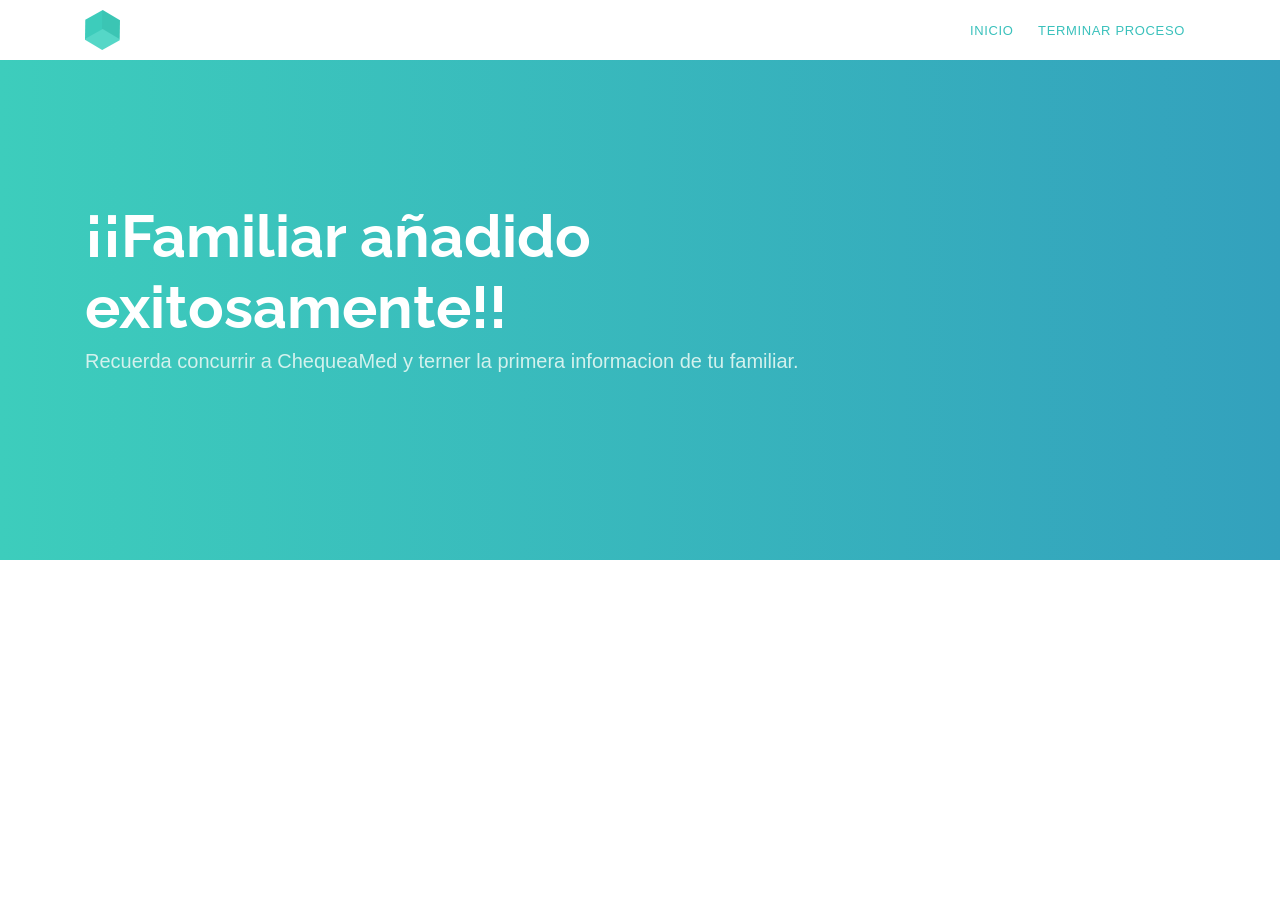
<file: web/elementos/exitofamiliar.html>
<!DOCTYPE HTML>
<!--
	Cube by FreeHTML5.co
	Twitter: http://twitter.com/gettemplateco
	URL: http://freehtml5.co
-->
<html>
	<head>
	<meta charset="utf-8">
	<meta http-equiv="X-UA-Compatible" content="IE=edge">
	<title>Añadir familiar</title>
	<meta name="viewport" content="width=device-width, initial-scale=1">
	<meta name="description" content="Free HTML5 Website Template by FreeHTML5.co" />
	<meta name="keywords" content="free website templates, free html5, free template, free bootstrap, free website template, html5, css3, mobile first, responsive" />
	<meta name="author" content="FreeHTML5.co" />



	<link href="https://fonts.googleapis.com/css?family=Raleway:100,300,400,700" rel="stylesheet">
	
	<!-- Animate.css -->
	<link rel="stylesheet" href="css/animate.css">
	<!-- Icomoon Icon Fonts-->
	<link rel="stylesheet" href="css/icomoon.css">
	<!-- Themify Icons-->
	<link rel="stylesheet" href="css/themify-icons.css">
	<!-- Bootstrap  -->
	<link rel="stylesheet" href="css/bootstrap.css">

	<!-- Magnific Popup -->
	<link rel="stylesheet" href="css/magnific-popup.css">

	<!-- Owl Carousel  -->
	<link rel="stylesheet" href="css/owl.carousel.min.css">
	<link rel="stylesheet" href="css/owl.theme.default.min.css">

	<!-- Theme style  -->
	<link rel="stylesheet" href="css/style.css">

	<!-- Modernizr JS -->
	<script src="js/modernizr-2.6.2.min.js"></script>
	<!-- FOR IE9 below -->
	<!--[if lt IE 9]>
	<script src="js/respond.min.js"></script>
	<![endif]-->

	</head>
	<body>
		
	<div class="gtco-loader"></div>
	
	<div id="page">

		<nav class="gtco-nav" role="navigation">
			<div class="gtco-container">
				
				<div class="row">
					<div class="col-sm-2 col-xs-12">
						<div id="gtco-logo"><a href="index.html"><img src="images/logo.png" alt="Free HTML5 Website Template by FreeHTML5.co"></a></div>
					</div>
					<div class="col-xs-10 text-right menu-1">
						<ul>
							<li><a href="index.html">Inicio</a></li>
							<li><a href="familiarpri.html">Terminar proceso</a></li>
						</ul>
					</div>
				</div>
				
			</div>
		</nav>

		<header id="gtco-header" class="gtco-cover gtco-cover-xs gtco-inner" role="banner">
			<div class="gtco-container">
				<div class="row">
					<div class="col-md-12 col-md-offset-0 text-left">
						<div class="display-t">
							<div class="display-tc">
								<div class="row">
									<div class="col-md-8 animate-box">
										<h1 class="no-margin"><strong>¡¡Familiar añadido exitosamente!!</strong></h1>
										<p>Recuerda concurrir a ChequeaMed y terner la primera informacion de tu familiar.</p>
									</div>
								</div>
							</div>
						</div>
					</div>
				</div>
			</div>
		</header>
		<!-- END #gtco-header -->

				
	
	<!-- jQuery -->
	<script src="js/jquery.min.js"></script>
	<!-- jQuery Easing -->
	<script src="js/jquery.easing.1.3.js"></script>
	<!-- Bootstrap -->
	<script src="js/bootstrap.min.js"></script>
	<!-- Waypoints -->
	<script src="js/jquery.waypoints.min.js"></script>
	<!-- Carousel -->
	<script src="js/owl.carousel.min.js"></script>
	<!-- Magnific Popup -->
	<script src="js/jquery.magnific-popup.min.js"></script>
	<script src="js/magnific-popup-options.js"></script>
	<!-- Main -->
	<script src="js/main.js"></script>

	</body>
</html>
</file>
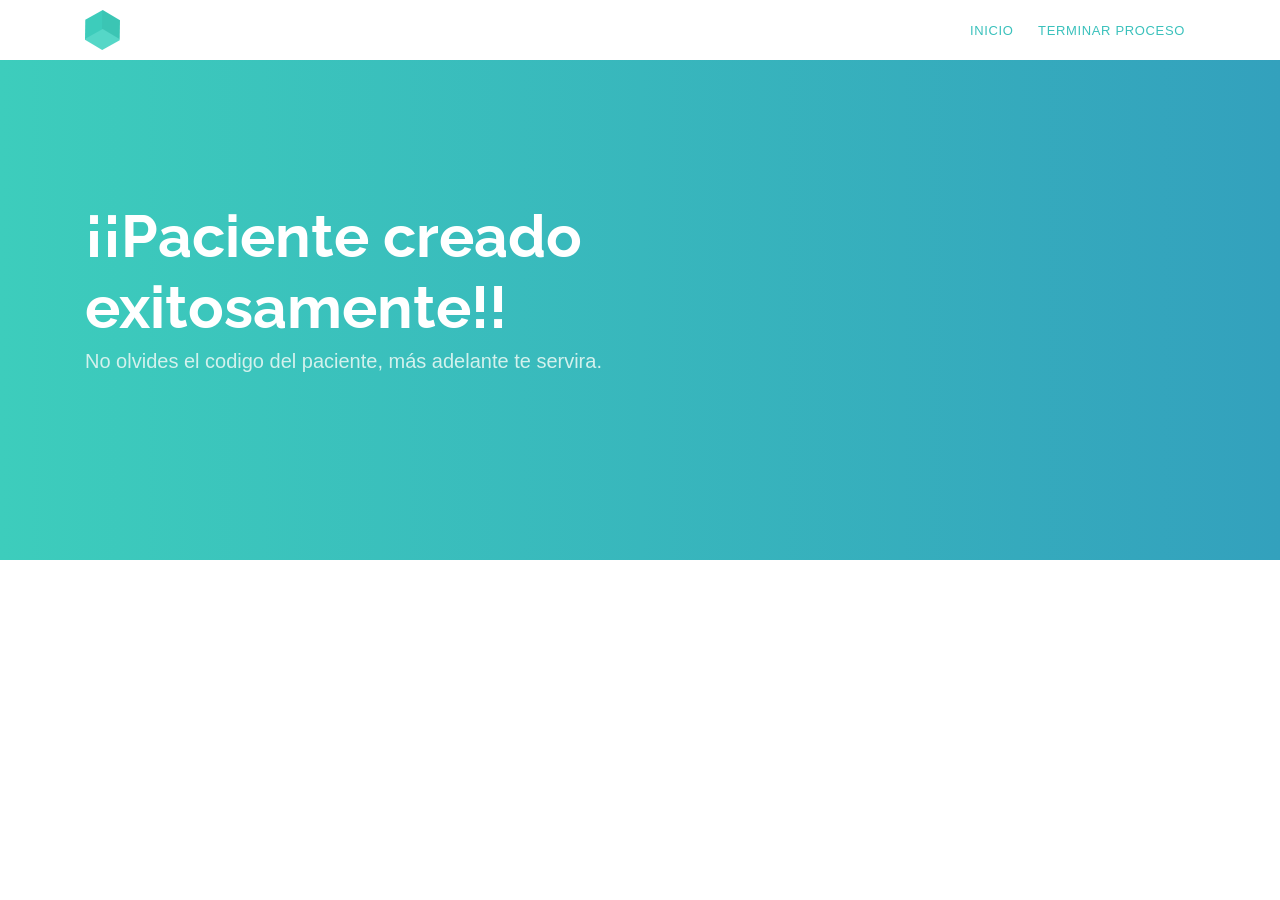
<file: web/elementos/exitopaciente.html>
<!DOCTYPE HTML>
<!--
	Cube by FreeHTML5.co
	Twitter: http://twitter.com/gettemplateco
	URL: http://freehtml5.co
-->
<html>
	<head>
	<meta charset="utf-8">
	<meta http-equiv="X-UA-Compatible" content="IE=edge">
	<title>Añadir paciente</title>
	<meta name="viewport" content="width=device-width, initial-scale=1">
	<meta name="description" content="Free HTML5 Website Template by FreeHTML5.co" />
	<meta name="keywords" content="free website templates, free html5, free template, free bootstrap, free website template, html5, css3, mobile first, responsive" />
	<meta name="author" content="FreeHTML5.co" />



	<link href="https://fonts.googleapis.com/css?family=Raleway:100,300,400,700" rel="stylesheet">
	
	<!-- Animate.css -->
	<link rel="stylesheet" href="css/animate.css">
	<!-- Icomoon Icon Fonts-->
	<link rel="stylesheet" href="css/icomoon.css">
	<!-- Themify Icons-->
	<link rel="stylesheet" href="css/themify-icons.css">
	<!-- Bootstrap  -->
	<link rel="stylesheet" href="css/bootstrap.css">

	<!-- Magnific Popup -->
	<link rel="stylesheet" href="css/magnific-popup.css">

	<!-- Owl Carousel  -->
	<link rel="stylesheet" href="css/owl.carousel.min.css">
	<link rel="stylesheet" href="css/owl.theme.default.min.css">

	<!-- Theme style  -->
	<link rel="stylesheet" href="css/style.css">

	<!-- Modernizr JS -->
	<script src="js/modernizr-2.6.2.min.js"></script>
	<!-- FOR IE9 below -->
	<!--[if lt IE 9]>
	<script src="js/respond.min.js"></script>
	<![endif]-->

	</head>
	<body>
		
	<div class="gtco-loader"></div>
	
	<div id="page">

		<nav class="gtco-nav" role="navigation">
			<div class="gtco-container">
				
				<div class="row">
					<div class="col-sm-2 col-xs-12">
						<div id="gtco-logo"><a href="index.html"><img src="images/logo.png" alt="Free HTML5 Website Template by FreeHTML5.co"></a></div>
					</div>
					<div class="col-xs-10 text-right menu-1">
						<ul>
							<li><a href="index.html">Inicio</a></li>
							<li><a href="enfermerapri.html">Terminar proceso</a></li>
						</ul>
					</div>
				</div>
				
			</div>
		</nav>

		<header id="gtco-header" class="gtco-cover gtco-cover-xs gtco-inner" role="banner">
			<div class="gtco-container">
				<div class="row">
					<div class="col-md-12 col-md-offset-0 text-left">
						<div class="display-t">
							<div class="display-tc">
								<div class="row">
									<div class="col-md-8 animate-box">
										<h1 class="no-margin"><strong>¡¡Paciente creado exitosamente!!</strong></h1>
										<p>No olvides el codigo del paciente, más adelante te servira.</p>
									</div>
								</div>
							</div>
						</div>
					</div>
				</div>
			</div>
		</header>
		<!-- END #gtco-header -->

				
	
	<!-- jQuery -->
	<script src="js/jquery.min.js"></script>
	<!-- jQuery Easing -->
	<script src="js/jquery.easing.1.3.js"></script>
	<!-- Bootstrap -->
	<script src="js/bootstrap.min.js"></script>
	<!-- Waypoints -->
	<script src="js/jquery.waypoints.min.js"></script>
	<!-- Carousel -->
	<script src="js/owl.carousel.min.js"></script>
	<!-- Magnific Popup -->
	<script src="js/jquery.magnific-popup.min.js"></script>
	<script src="js/magnific-popup-options.js"></script>
	<!-- Main -->
	<script src="js/main.js"></script>

	</body>
</html>
</file>
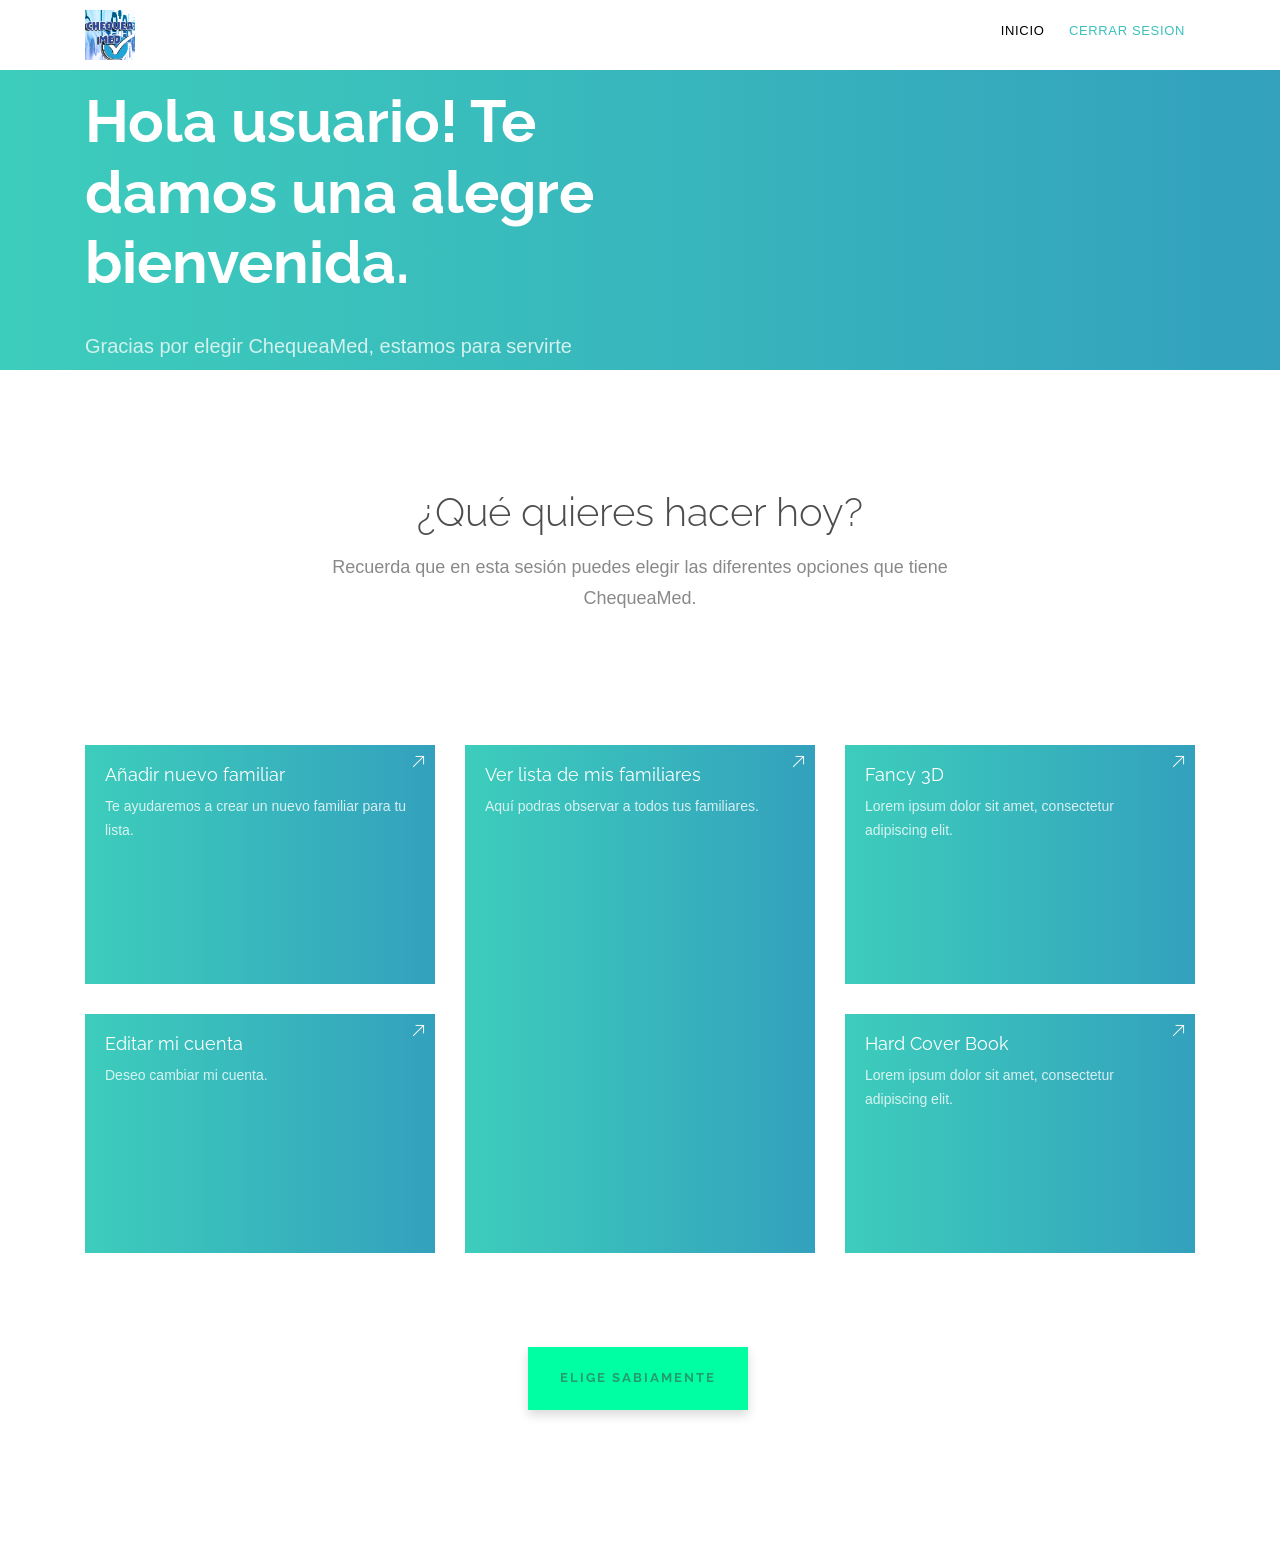
<file: web/elementos/familiarpri.html>
<!DOCTYPE HTML>
<!--
  Cube by FreeHTML5.co
  Twitter: http://twitter.com/gettemplateco
  URL: http://freehtml5.co
-->
<html>
  <head>
  <meta charset="utf-8">
  <meta http-equiv="X-UA-Compatible" content="IE=edge">
  <title>Principal usuario</title>
  <meta name="viewport" content="width=device-width, initial-scale=1">
  <meta name="description" content="Free HTML5 Website Template by FreeHTML5.co" />
  <meta name="keywords" content="free website templates, free html5, free template, free bootstrap, free website template, html5, css3, mobile first, responsive" />
  <meta name="author" content="FreeHTML5.co" />

    <!-- Facebook and Twitter integration -->
  <meta property="og:title" content=""/>
  <meta property="og:image" content=""/>
  <meta property="og:url" content=""/>
  <meta property="og:site_name" content=""/>
  <meta property="og:description" content=""/>
  <meta name="twitter:title" content="" />
  <meta name="twitter:image" content="" />
  <meta name="twitter:url" content="" />
  <meta name="twitter:card" content="" />

  <link href="https://fonts.googleapis.com/css?family=Raleway:100,300,400,700" rel="stylesheet">
  
  <!-- Animate.css -->
  <link rel="stylesheet" href="css/animate.css">
  <!-- Icomoon Icon Fonts-->
  <link rel="stylesheet" href="css/icomoon.css">
  <!-- Themify Icons-->
  <link rel="stylesheet" href="css/themify-icons.css">
  <!-- Bootstrap  -->
  <link rel="stylesheet" href="css/bootstrap.css">

  <!-- Magnific Popup -->
  <link rel="stylesheet" href="css/magnific-popup.css">

  <!-- Owl Carousel  -->
  <link rel="stylesheet" href="css/owl.carousel.min.css">
  <link rel="stylesheet" href="css/owl.theme.default.min.css">

  <!-- Theme style  -->
  <link rel="stylesheet" href="css/style.css">

  <!-- Modernizr JS -->
  <script src="js/modernizr-2.6.2.min.js"></script>
  <!-- FOR IE9 below -->
  <!--[if lt IE 9]>
  <script src="js/respond.min.js"></script>
  <![endif]-->

  </head>
  <body>
    
  <div class="gtco-loader"></div>
  
  <div id="page">

    <nav class="gtco-nav" role="navigation">
      <div class="gtco-container">
        
        <div class="row">
          <div class="col-sm-2 col-xs-12">
            <div id="gtco-logo"><a href="index.html"><img src="images/LogoChe.jpg" alt="Logo" width="50px"></a></div>
          </div>
          <div class="col-xs-10 text-right menu-1">
            <ul>
              <li class="active"><a href="index.html">Inicio</a></li>
              <li><a href="index.html">Cerrar Sesion</a></li>
            </ul>
          </div>
        </div>
        
      </div>
    </nav>

    <header id="gtco-header" class="gtco-cover" role="banner">
      <div class="gtco-container">
        <div class="row">
          <div class="col-md-12 col-md-offset-0 text-left">
            <div class="display-t">
              <div class="display-tc">
                <div class="row">
                  <div class="col-md-7 copy animate-box">
                    <h1><strong>Hola usuario! Te damos una alegre bienvenida.</strong></h1>
                    <p>Gracias por elegir ChequeaMed, estamos para servirte</p>
                  </div>
                </div>
              </div>
            </div>
          </div>
        </div>
      </div>
    </header>
 


    <div class="gtco-section gtco-products">
      <div class="gtco-container">
        <div class="row row-pb-sm">
          <div class="col-md-8 col-md-offset-2 gtco-heading text-center">
            <h2>¿Qué quieres hacer hoy?</h2>
            <p>Recuerda que en esta sesión puedes elegir las diferentes opciones que tiene ChequeaMed.</p>
          </div>
        </div>
        <div class="row row-pb-md">
          <div class="col-md-4 col-sm-4">
            <a href="añadirfamiliar.html" class="gtco-item two-row bg-img animate-box" style="background-image: url(images/img_1.jpg)">
              <div class="overlay">
                <i class="ti-arrow-top-right"></i>
                <div class="copy">
                  <h3>Añadir nuevo familiar</h3>
                  <p>Te ayudaremos a crear un nuevo familiar para tu lista.</p>
                </div>
              </div>
              <img src="images/img_1.jpg" class="hidden" alt="Free HTML5 Website Template by FreeHTML5.co">
            </a>
            <a href="cambiohorario.html" class="gtco-item two-row bg-img animate-box" style="background-image: url(images/img_2.jpg)">
              <div class="overlay">
                <i class="ti-arrow-top-right"></i>
                <div class="copy">
                  <h3>Editar mi cuenta</h3>
                  <p>Deseo cambiar mi cuenta.</p>
                </div>
              </div>
              <img src="images/img_2.jpg" class="hidden" alt="xdxd">
            </a>
          </div>
          <div class="col-md-4 col-sm-4">
            <a href="verfamiliares.html" class="gtco-item one-row bg-img animate-box" style="background-image: url(images/img_md_1.jpg)">
              <div class="overlay">
                <i class="ti-arrow-top-right"></i>
                <div class="copy">
                  <h3>Ver lista de mis familiares</h3>
                  <p>Aquí podras observar a todos tus familiares.</p>
                </div>
              </div>
              <img src="images/img_md_1.jpg" class="hidden" alt="Free HTML5 Website Template by FreeHTML5.co">
            </a>
          </div>
          <div class="col-md-4 col-sm-4">
            <a href="#" class="gtco-item two-row bg-img animate-box" style="background-image: url(images/img_3.jpg)">
              <div class="overlay">
                <i class="ti-arrow-top-right"></i>
                <div class="copy">
                  <h3>Fancy 3D</h3>
                  <p>Lorem ipsum dolor sit amet, consectetur adipiscing elit.</p>
                </div>
              </div>
              <img src="images/img_3.jpg" class="hidden" alt="Free HTML5 Website Template by FreeHTML5.co">
            </a>
            <a href="#" class="gtco-item two-row bg-img animate-box" style="background-image: url(images/img_4.jpg)">
              <div class="overlay">
                <i class="ti-arrow-top-right"></i>
                <div class="copy">
                  <h3>Hard Cover Book</h3>
                  <p>Lorem ipsum dolor sit amet, consectetur adipiscing elit.</p>
                </div>
              </div>
              <img src="images/img_4.jpg" class="hidden" alt="Free HTML5 Website Template by FreeHTML5.co">
            </a>
          </div>
        </div>
        <div class="row">
          <div class="col-md-12 text-center">
          <p><a href="#" target="_blank" class="btn btn-special">Elige sabiamente</a></p>
          </div>
        </div>
      </div>
    </div>
    <!-- END .gtco-products -->


  <!-- jQuery -->
  <script src="js/jquery.min.js"></script>
  <!-- jQuery Easing -->
  <script src="js/jquery.easing.1.3.js"></script>
  <!-- Bootstrap -->
  <script src="js/bootstrap.min.js"></script>
  <!-- Waypoints -->
  <script src="js/jquery.waypoints.min.js"></script>
  <!-- Carousel -->
  <script src="js/owl.carousel.min.js"></script>
  <!-- Magnific Popup -->
  <script src="js/jquery.magnific-popup.min.js"></script>
  <script src="js/magnific-popup-options.js"></script>
  <!-- Main -->
  <script src="js/main.js"></script>

  </body>
</html>
</file>
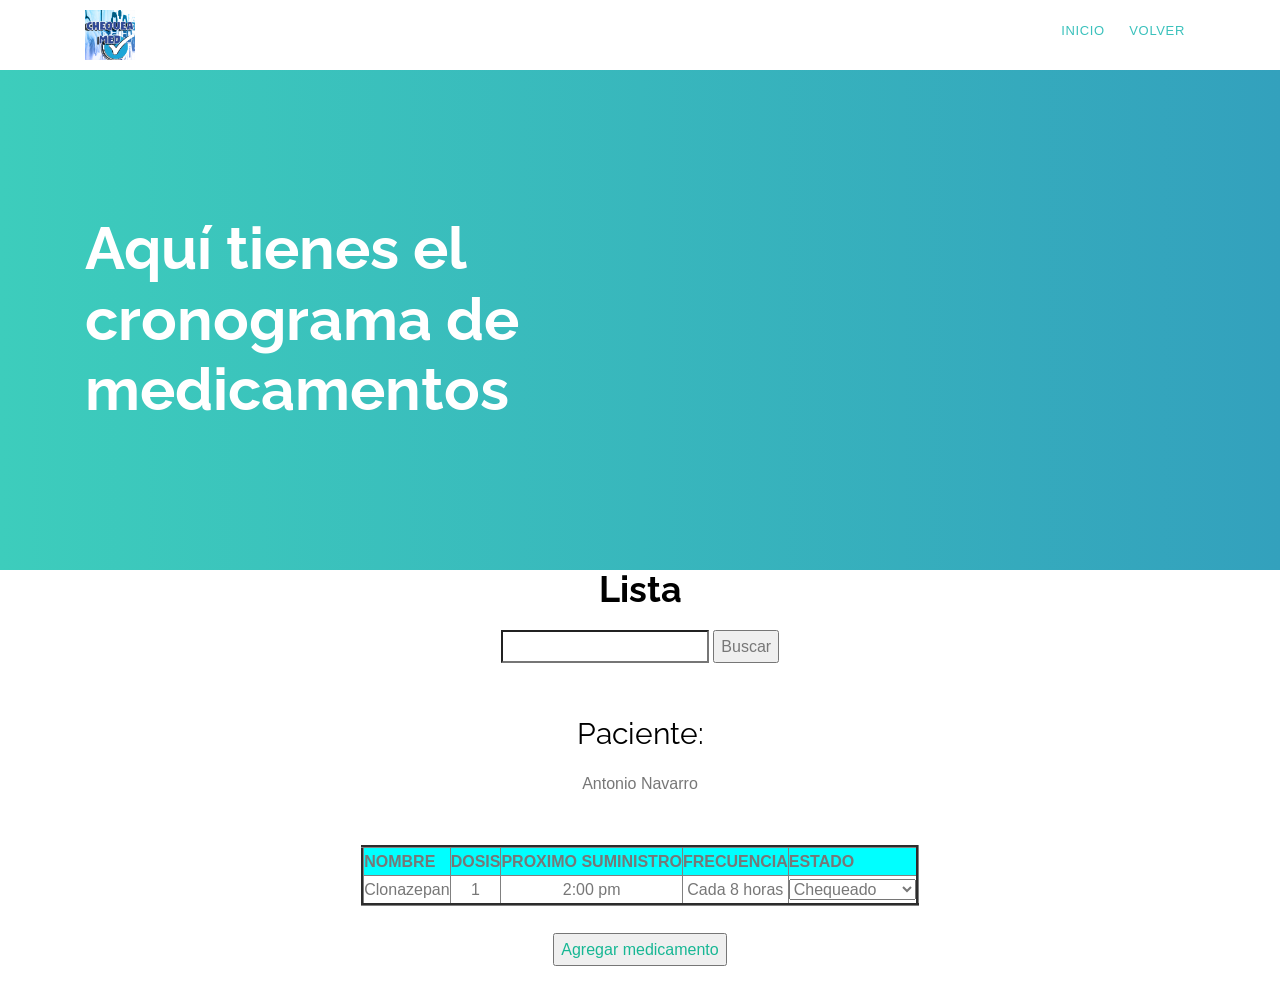
<file: web/elementos/medicamentos.html>
<!DOCTYPE HTML>

<html>
	<head>

	<meta charset="utf-8">
	<meta http-equiv="X-UA-Compatible" content="IE=edge">
	<title>Medicamentos</title>
	<meta name="viewport" content="width=device-width, initial-scale=1">
	<meta name="description" content="Free HTML5 Website Template by FreeHTML5.co" />
	<meta name="keywords" content="free website templates, free html5, free template, free bootstrap, free website template, html5, css3, mobile first, responsive" />
	<meta name="author" content="FreeHTML5.co" />



	<link href="https://fonts.googleapis.com/css?family=Raleway:100,300,400,700" rel="stylesheet">
	
	<!-- Animate.css -->
	<link rel="stylesheet" href="css/animate.css">
	<!-- Icomoon Icon Fonts-->
	<link rel="stylesheet" href="css/icomoon.css">
	<!-- Themify Icons-->
	<link rel="stylesheet" href="css/themify-icons.css">
	<!-- Bootstrap  -->
	<link rel="stylesheet" href="css/bootstrap.css">

	<!-- Magnific Popup -->
	<link rel="stylesheet" href="css/magnific-popup.css">

	<!-- Owl Carousel  -->
	<link rel="stylesheet" href="css/owl.carousel.min.css">
	<link rel="stylesheet" href="css/owl.theme.default.min.css">

	<!-- Theme style  -->
	<link rel="stylesheet" href="css/style.css">

	<!-- Modernizr JS -->
	<script src="js/modernizr-2.6.2.min.js"></script>
	<!-- FOR IE9 below -->
	<!--[if lt IE 9]>
	<script src="js/respond.min.js"></script>
	<![endif]-->

	</head>
	<body>
		
	<div class="gtco-loader"></div>
	
	<div id="page">

		<nav class="gtco-nav" role="navigation">
			<div class="gtco-container">
				
				<div class="row">
					<div class="col-sm-2 col-xs-12">
						<div id="gtco-logo"><a href="index.html"><img src="images/LogoChe.jpg" alt="Logo" width="50px"></a></div>
					</div>
					<div class="col-xs-10 text-right menu-1">
						<ul>
							<li><a href="index.html">Inicio</a></li>
							<li><a href="familiarpri.html">Volver</a></li>
						</ul>
					</div>
				</div>
				
			</div>
		</nav>

		<header id="gtco-header" class="gtco-cover gtco-cover-xs gtco-inner" role="banner">
			<div class="gtco-container">
				<div class="row">
					<div class="col-md-12 col-md-offset-0 text-left">
						<div class="display-t">
							<div class="display-tc">
								<div class="row">
									<div class="col-md-8 animate-box">
										<h1 class="no-margin"><strong>Aquí tienes el cronograma de medicamentos</strong></h1>
									</div>
								</div>
							</div>
						</div>
					</div>
				</div>
			</div>
		</header>	
<center>
 
      <div>

      	<h1 class="no-margin"><strong>Lista</strong></h1>
      	<form>
  	<div>
    <input type="search" id="miBusqueda" name="q">
    <button>Buscar</button>
  	</div>
	</form>
	<br>
	<br>
	<div>
		<h2 style="text-align: center">Paciente:</h2>
		<p>Antonio Navarro</p>
	</div>
	<br>
       
         <table border="3">
                  <thead style="background-color: cyan">
                    <th>NOMBRE</th>
                    <th>DOSIS</th>
                    <th>PROXIMO SUMINISTRO</th>
                    <th>FRECUENCIA</th>
                    <th>ESTADO</th>
            </thead>
        <tbody>
        
               <tr>
       
                 
                   <td style="text-align: center;">Clonazepan</td>        
                   <td style="text-align: center;">1</td>
                   <td style="text-align: center;">2:00 pm</td>
                   <td style="text-align: center;">Cada 8 horas</td> 
                   <td style="text-align: center;">
                   	<select>
                   		<option>Chequeado</option>
                   		<option>No chequeado</option>
                   	</select>
                   </td>                  
                    
                 </tr>
                   
           
                </tbody>
            </table>
            <br>
            <a href="aggmedicamento.html" onClick= return>
       		<input type="button" value="Agregar medicamento"></a>
            <br>
            <br>
        


   </center>      



	<!-- jQuery -->
	<script src="js/jquery.min.js"></script>
	<!-- jQuery Easing -->
	<script src="js/jquery.easing.1.3.js"></script>
	<!-- Bootstrap -->
	<script src="js/bootstrap.min.js"></script>
	<!-- Waypoints -->
	<script src="js/jquery.waypoints.min.js"></script>
	<!-- Carousel -->
	<script src="js/owl.carousel.min.js"></script>
	<!-- Magnific Popup -->
	<script src="js/jquery.magnific-popup.min.js"></script>
	<script src="js/magnific-popup-options.js"></script>
	<!-- Main -->
	<script src="js/main.js"></script>

	</body>
</html>
</file>
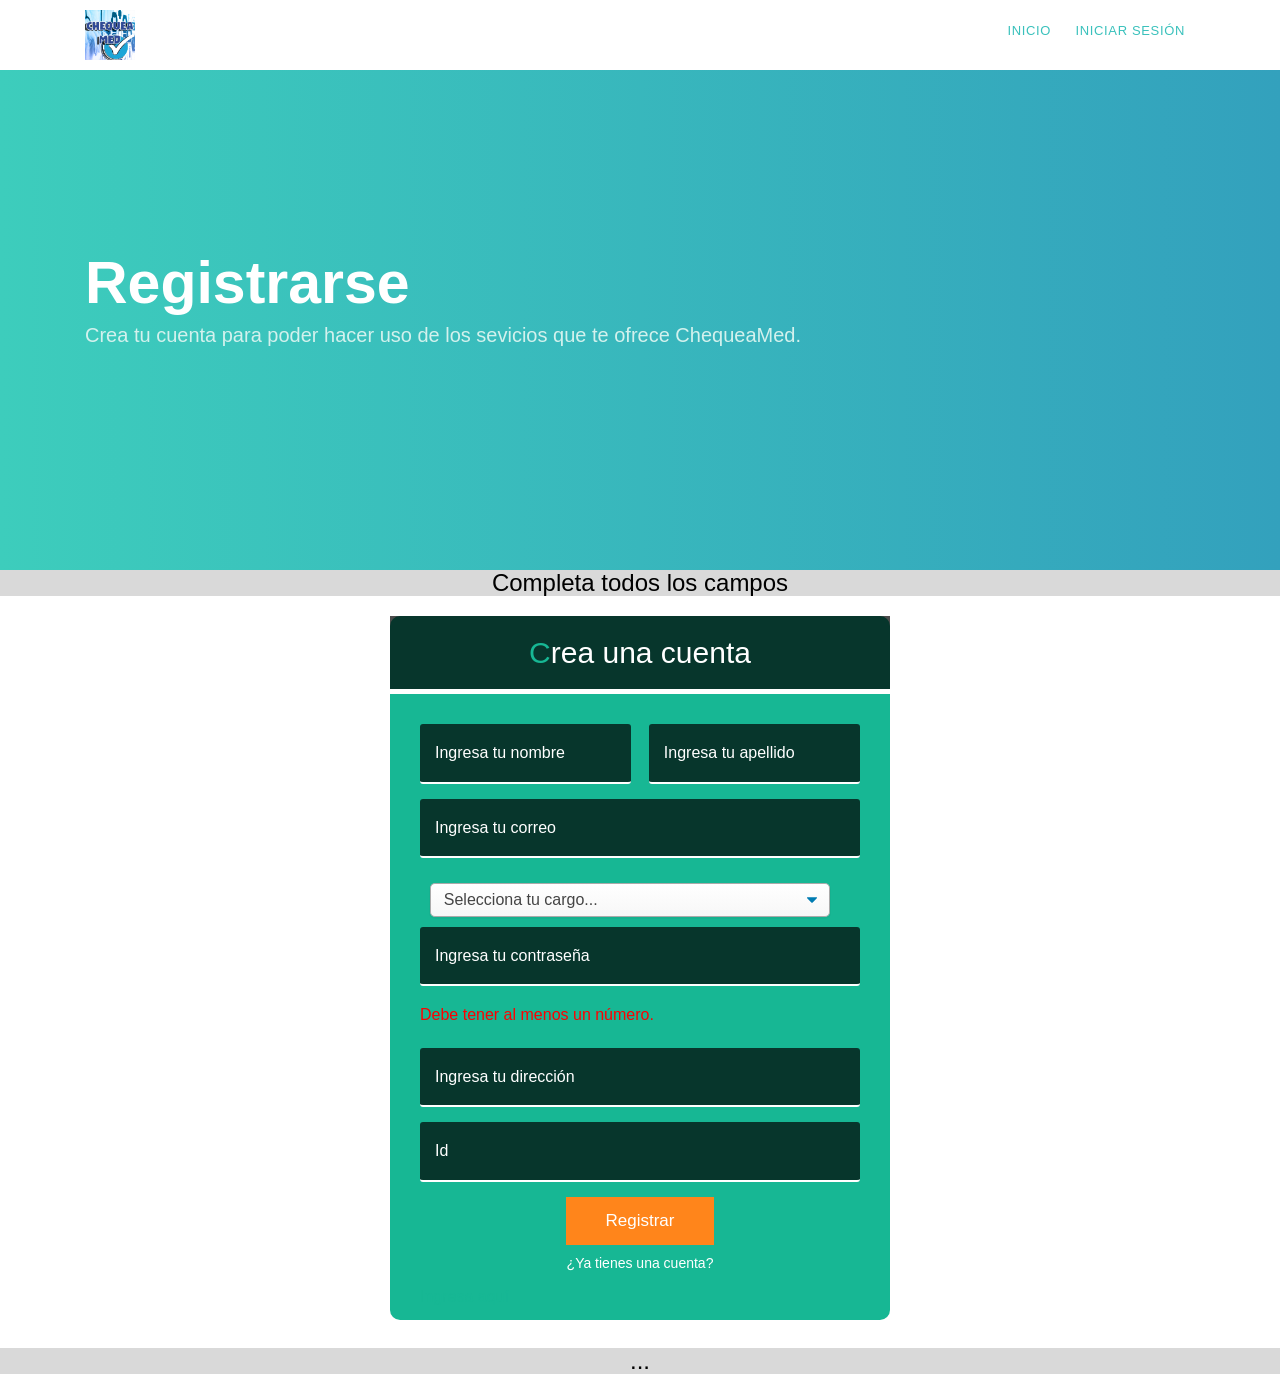
<file: web/elementos/registrar.html>
<!DOCTYPE HTML>

<html>

<head>
    <meta charset="utf-8">
    <meta http-equiv="X-UA-Compatible" content="IE=edge">
    <title>Registro</title>

    <!-- Animate.css -->
    <link rel="stylesheet" href="css/animate.css">
    <!-- Icomoon Icon Fonts-->
    <link rel="stylesheet" href="css/icomoon.css">

    <!-- Bootstrap  -->
    <link rel="stylesheet" href="css/bootstrap.css">

    <!-- Magnific Popup -->
    <link rel="stylesheet" href="css/magnific-popup.css">

    <!-- Theme style  -->
    <link rel="stylesheet" href="css/style.css">

    <!-- Modernizr JS -->
    <script src="js/modernizr-2.6.2.min.js"></script>


</head>

<body>

    <div class="gtco-loader"></div>

    <div id="page">

        <nav class="gtco-nav" role="navigation">
            <div class="gtco-container">

                <div class="row">
                    <div class="col-sm-2 col-xs-12">
                        <div id="gtco-logo">
                            <a href="index.html"><img src="images/LogoChe.jpg" alt="Logo" width="50px"></a>
                        </div>
                    </div>
                    <div class="col-xs-10 text-right menu-1">
                        <ul>
                            <li><a href="index.html">Inicio</a></li>
                            <li><a href="sesion.html">Iniciar Sesión</a></li>
                        </ul>
                    </div>
                </div>

            </div>
        </nav>

        <header id="gtco-header" class="gtco-cover gtco-cover-xs gtco-inner" role="banner">
            <div class="gtco-container">
                <div class="row">
                    <div class="col-md-12 col-md-offset-0 text-left">
                        <div class="display-t">
                            <div class="display-tc">
                                <div class="row">
                                    <div class="col-md-8 animate-box">
                                        <h1 class="no-margin"><strong>Registrarse</strong></h1>
                                        <p>Crea tu cuenta para poder hacer uso de los sevicios que te ofrece ChequeaMed.</p>
                                    </div>
                                </div>
                            </div>
                        </div>
                    </div>
                </div>
            </div>
        </header>
        <div class="espacio">
            <h3 class="espacio">Completa todos los campos</h3>
        </div>
        <!-- 
			Nombre
			Apellido
			Correo
			Cargo (Enfermera,Familiar)
			Contraseña
			Confirma contraseña
			id
		 -->

        <form class="form-register">
            <h2 class="form-title">C<span>rea una cuenta</span></h2>
            <div class="contenedor-inputs">
                <input type="text" id="inputs" class="input-48" placeholder="Ingresa tu nombre" required>
                <input type="text" id="inputs" class="input-48" placeholder="Ingresa tu apellido" name="name" required>
                <input type="email" id="inputs" class="form-input" placeholder="Ingresa tu correo" required>
                <select class="select-css">
					<option>Selecciona tu cargo...</option>
					<option>Enfermera</option>
					<option>Familiar</option>
				</select>
                <input type="password" id="inputs" class="form-input" placeholder="Ingresa tu contraseña" required>
                <p style="color:red;">Debe tener al menos un número.</p>
                <input type="text" id="inputs" class="form-input" placeholder="Ingresa tu dirección" required>
                <input type="text" id="inputs" class="form-input" placeholder="Id" required>
                <input type="submit" class="btn-submit" value="Registrar">
                <p class="form-link">¿Ya tienes una cuenta? </p> <a href="#">Ingresa aquí</a>
            </div>
        </form>
        <br>
        <div class="espacio">
            <h3 class="espacio">...</h3>
        </div>



        <!-- jQuery -->
        <script src="js/jquery.min.js"></script>
        <!-- jQuery Easing -->
        <script src="js/jquery.easing.1.3.js"></script>
        <!-- Bootstrap -->
        <script src="js/bootstrap.min.js"></script>
        <!-- Waypoints -->
        <script src="js/jquery.waypoints.min.js"></script>
        <!-- Carousel -->
        <script src="js/owl.carousel.min.js"></script>
        <!-- Magnific Popup -->
        <script src="js/jquery.magnific-popup.min.js"></script>
        <script src="js/magnific-popup-options.js"></script>
        <!-- Main -->
        <script src="js/main.js"></script>

</body>

</html>
</file>
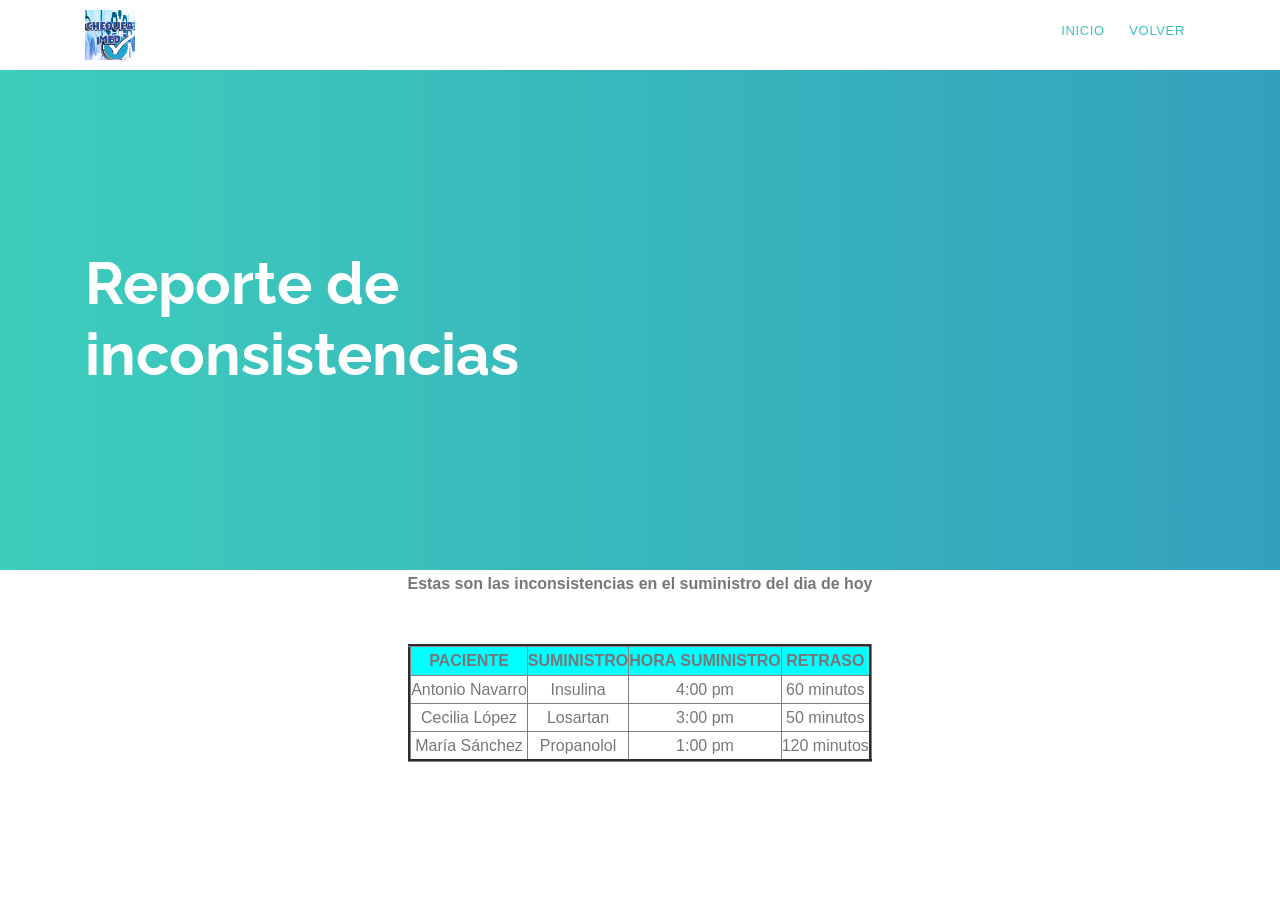
<file: web/elementos/reporte.html>
<!DOCTYPE HTML>

<html>
	<head>

	<meta charset="utf-8">
	<meta http-equiv="X-UA-Compatible" content="IE=edge">
	<title>Reporte</title>
	<meta name="viewport" content="width=device-width, initial-scale=1">
	<meta name="description" content="Free HTML5 Website Template by FreeHTML5.co" />
	<meta name="keywords" content="free website templates, free html5, free template, free bootstrap, free website template, html5, css3, mobile first, responsive" />
	<meta name="author" content="FreeHTML5.co" />



	<link href="https://fonts.googleapis.com/css?family=Raleway:100,300,400,700" rel="stylesheet">
	
	<!-- Animate.css -->
	<link rel="stylesheet" href="css/animate.css">
	<!-- Icomoon Icon Fonts-->
	<link rel="stylesheet" href="css/icomoon.css">
	<!-- Themify Icons-->
	<link rel="stylesheet" href="css/themify-icons.css">
	<!-- Bootstrap  -->
	<link rel="stylesheet" href="css/bootstrap.css">

	<!-- Magnific Popup -->
	<link rel="stylesheet" href="css/magnific-popup.css">

	<!-- Owl Carousel  -->
	<link rel="stylesheet" href="css/owl.carousel.min.css">
	<link rel="stylesheet" href="css/owl.theme.default.min.css">

	<!-- Theme style  -->
	<link rel="stylesheet" href="css/style.css">

	<!-- Modernizr JS -->
	<script src="js/modernizr-2.6.2.min.js"></script>
	<!-- FOR IE9 below -->
	<!--[if lt IE 9]>
	<script src="js/respond.min.js"></script>
	<![endif]-->

	</head>
	<body>
		
	<div class="gtco-loader"></div>
	
	<div id="page">

		<nav class="gtco-nav" role="navigation">
			<div class="gtco-container">
				
				<div class="row">
					<div class="col-sm-2 col-xs-12">
						<div id="gtco-logo"><a href="index.html"><img src="images/LogoChe.jpg" alt="Logo" width="50px"></a></div>
					</div>
					<div class="col-xs-10 text-right menu-1">
						<ul>
							<li><a href="index.html">Inicio</a></li>
							<li><a href="enfermerapri.html">Volver</a></li>
						</ul>
					</div>
				</div>
				
			</div>
		</nav>

		<header id="gtco-header" class="gtco-cover gtco-cover-xs gtco-inner" role="banner">
			<div class="gtco-container">
				<div class="row">
					<div class="col-md-12 col-md-offset-0 text-left">
						<div class="display-t">
							<div class="display-tc">
								<div class="row">
									<div class="col-md-8 animate-box">
										<h1 class="no-margin"><strong>Reporte de inconsistencias</strong></h1>
									</div>
								</div>
							</div>
						</div>
					</div>
				</div>
			</div>
		</header>	
<center>
 
 	<p><strong>Estas son las inconsistencias en el suministro del dia de hoy</strong></p>
	<br>
       
         <table border="3">
                  <thead style="background-color: cyan">
                    <th style="text-align: center;">PACIENTE</th>
                    <th style="text-align: center;">SUMINISTRO</th>
                    <th style="text-align: center;">HORA SUMINISTRO</th>
                    <th style="text-align: center;">RETRASO</th>
            </thead>
        <tbody>
        
               <tr>
                   <td style="text-align: center;">Antonio Navarro</td>
                   <td style="text-align: center;">Insulina</td>
                   <td style="text-align: center;">4:00 pm</td>
                   <td style="text-align: center;">60 minutos</td> 
                </tr>
                <tr>
                   <td style="text-align: center;">Cecilia López</td>
                   <td style="text-align: center;">Losartan</td>
                   <td style="text-align: center;">3:00 pm</td>
                   <td style="text-align: center;">50 minutos</td> 
                </tr> 
                <tr>
                   <td style="text-align: center;">María Sánchez</td>
                   <td style="text-align: center;">Propanolol</td>
                   <td style="text-align: center;">1:00 pm</td>
                   <td style="text-align: center;">120 minutos</td> 
                </tr>        
        </tbody>
            </table>
   </center>      



	<!-- jQuery -->
	<script src="js/jquery.min.js"></script>
	<!-- jQuery Easing -->
	<script src="js/jquery.easing.1.3.js"></script>
	<!-- Bootstrap -->
	<script src="js/bootstrap.min.js"></script>
	<!-- Waypoints -->
	<script src="js/jquery.waypoints.min.js"></script>
	<!-- Carousel -->
	<script src="js/owl.carousel.min.js"></script>
	<!-- Magnific Popup -->
	<script src="js/jquery.magnific-popup.min.js"></script>
	<script src="js/magnific-popup-options.js"></script>
	<!-- Main -->
	<script src="js/main.js"></script>

	</body>
</html>
</file>
<file: web/elementos/css/icomoon.css>
@font-face {
  font-family: 'icomoon';
  src:  url('../fonts/icomoon/icomoon.eot?6iuir');
  src:  url('../fonts/icomoon/icomoon.eot?6iuir#iefix') format('embedded-opentype'),
    url('../fonts/icomoon/icomoon.ttf?6iuir') format('truetype'),
    url('../fonts/icomoon/icomoon.woff?6iuir') format('woff'),
    url('../fonts/icomoon/icomoon.svg?6iuir#icomoon') format('svg');
  font-weight: normal;
  font-style: normal;
}

[class^="icon-"], [class*=" icon-"] {
  /* use !important to prevent issues with browser extensions that change fonts */
  font-family: 'icomoon' !important;
  speak: none;
  font-style: normal;
  font-weight: normal;
  font-variant: normal;
  text-transform: none;
  line-height: 1;

  /* Better Font Rendering =========== */
  -webkit-font-smoothing: antialiased;
  -moz-osx-font-smoothing: grayscale;
}

.icon-eye:before {
  content: "\e000";
}
.icon-paper-clip:before {
  content: "\e001";
}
.icon-mail:before {
  content: "\e002";
}
.icon-toggle:before {
  content: "\e003";
}
.icon-layout:before {
  content: "\e004";
}
.icon-link:before {
  content: "\e005";
}
.icon-bell:before {
  content: "\e006";
}
.icon-lock:before {
  content: "\e007";
}
.icon-unlock:before {
  content: "\e008";
}
.icon-ribbon:before {
  content: "\e009";
}
.icon-image:before {
  content: "\e010";
}
.icon-signal:before {
  content: "\e011";
}
.icon-target:before {
  content: "\e012";
}
.icon-clipboard:before {
  content: "\e013";
}
.icon-clock:before {
  content: "\e014";
}
.icon-watch:before {
  content: "\e015";
}
.icon-air-play:before {
  content: "\e016";
}
.icon-camera:before {
  content: "\e017";
}
.icon-video:before {
  content: "\e018";
}
.icon-disc:before {
  content: "\e019";
}
.icon-printer:before {
  content: "\e020";
}
.icon-monitor:before {
  content: "\e021";
}
.icon-server:before {
  content: "\e022";
}
.icon-cog:before {
  content: "\e023";
}
.icon-heart:before {
  content: "\e024";
}
.icon-paragraph:before {
  content: "\e025";
}
.icon-align-justify:before {
  content: "\e026";
}
.icon-align-left:before {
  content: "\e027";
}
.icon-align-center:before {
  content: "\e028";
}
.icon-align-right:before {
  content: "\e029";
}
.icon-book:before {
  content: "\e030";
}
.icon-layers:before {
  content: "\e031";
}
.icon-stack:before {
  content: "\e032";
}
.icon-stack-2:before {
  content: "\e033";
}
.icon-paper:before {
  content: "\e034";
}
.icon-paper-stack:before {
  content: "\e035";
}
.icon-search:before {
  content: "\e036";
}
.icon-zoom-in:before {
  content: "\e037";
}
.icon-zoom-out:before {
  content: "\e038";
}
.icon-reply:before {
  content: "\e039";
}
.icon-circle-plus:before {
  content: "\e040";
}
.icon-circle-minus:before {
  content: "\e041";
}
.icon-circle-check:before {
  content: "\e042";
}
.icon-circle-cross:before {
  content: "\e043";
}
.icon-square-plus:before {
  content: "\e044";
}
.icon-square-minus:before {
  content: "\e045";
}
.icon-square-check:before {
  content: "\e046";
}
.icon-square-cross:before {
  content: "\e047";
}
.icon-microphone:before {
  content: "\e048";
}
.icon-record:before {
  content: "\e049";
}
.icon-skip-back:before {
  content: "\e050";
}
.icon-rewind:before {
  content: "\e051";
}
.icon-play:before {
  content: "\e052";
}
.icon-pause:before {
  content: "\e053";
}
.icon-stop:before {
  content: "\e054";
}
.icon-fast-forward:before {
  content: "\e055";
}
.icon-skip-forward:before {
  content: "\e056";
}
.icon-shuffle:before {
  content: "\e057";
}
.icon-repeat:before {
  content: "\e058";
}
.icon-folder:before {
  content: "\e059";
}
.icon-umbrella:before {
  content: "\e060";
}
.icon-moon:before {
  content: "\e061";
}
.icon-thermometer:before {
  content: "\e062";
}
.icon-drop:before {
  content: "\e063";
}
.icon-sun:before {
  content: "\e064";
}
.icon-cloud:before {
  content: "\e065";
}
.icon-cloud-upload:before {
  content: "\e066";
}
.icon-cloud-download:before {
  content: "\e067";
}
.icon-upload:before {
  content: "\e068";
}
.icon-download:before {
  content: "\e069";
}
.icon-location:before {
  content: "\e070";
}
.icon-location-2:before {
  content: "\e071";
}
.icon-map:before {
  content: "\e072";
}
.icon-battery:before {
  content: "\e073";
}
.icon-head:before {
  content: "\e074";
}
.icon-briefcase:before {
  content: "\e075";
}
.icon-speech-bubble:before {
  content: "\e076";
}
.icon-anchor:before {
  content: "\e077";
}
.icon-globe:before {
  content: "\e078";
}
.icon-box:before {
  content: "\e079";
}
.icon-reload:before {
  content: "\e080";
}
.icon-share:before {
  content: "\e081";
}
.icon-marquee:before {
  content: "\e082";
}
.icon-marquee-plus:before {
  content: "\e083";
}
.icon-marquee-minus:before {
  content: "\e084";
}
.icon-tag:before {
  content: "\e085";
}
.icon-power:before {
  content: "\e086";
}
.icon-command:before {
  content: "\e087";
}
.icon-alt:before {
  content: "\e088";
}
.icon-esc:before {
  content: "\e089";
}
.icon-bar-graph:before {
  content: "\e090";
}
.icon-bar-graph-2:before {
  content: "\e091";
}
.icon-pie-graph:before {
  content: "\e092";
}
.icon-star:before {
  content: "\e093";
}
.icon-arrow-left:before {
  content: "\e094";
}
.icon-arrow-right:before {
  content: "\e095";
}
.icon-arrow-up:before {
  content: "\e096";
}
.icon-arrow-down:before {
  content: "\e097";
}
.icon-volume:before {
  content: "\e098";
}
.icon-mute:before {
  content: "\e099";
}
.icon-content-right:before {
  content: "\e100";
}
.icon-content-left:before {
  content: "\e101";
}
.icon-grid:before {
  content: "\e102";
}
.icon-grid-2:before {
  content: "\e103";
}
.icon-columns:before {
  content: "\e104";
}
.icon-loader:before {
  content: "\e105";
}
.icon-bag:before {
  content: "\e106";
}
.icon-ban:before {
  content: "\e107";
}
.icon-flag:before {
  content: "\e108";
}
.icon-trash:before {
  content: "\e109";
}
.icon-expand:before {
  content: "\e110";
}
.icon-contract:before {
  content: "\e111";
}
.icon-maximize:before {
  content: "\e112";
}
.icon-minimize:before {
  content: "\e113";
}
.icon-plus:before {
  content: "\e114";
}
.icon-minus:before {
  content: "\e115";
}
.icon-check:before {
  content: "\e116";
}
.icon-cross:before {
  content: "\e117";
}
.icon-move:before {
  content: "\e118";
}
.icon-delete:before {
  content: "\e119";
}
.icon-menu:before {
  content: "\e120";
}
.icon-archive:before {
  content: "\e121";
}
.icon-inbox:before {
  content: "\e122";
}
.icon-outbox:before {
  content: "\e123";
}
.icon-file:before {
  content: "\e124";
}
.icon-file-add:before {
  content: "\e125";
}
.icon-file-subtract:before {
  content: "\e126";
}
.icon-help:before {
  content: "\e127";
}
.icon-open:before {
  content: "\e128";
}
.icon-ellipsis:before {
  content: "\e129";
}
.icon-add-to-list:before {
  content: "\e900";
}
.icon-classic-computer:before {
  content: "\e901";
}
.icon-controller-fast-backward:before {
  content: "\e902";
}
.icon-creative-commons-attribution:before {
  content: "\e903";
}
.icon-creative-commons-noderivs:before {
  content: "\e904";
}
.icon-creative-commons-noncommercial-eu:before {
  content: "\e905";
}
.icon-creative-commons-noncommercial-us:before {
  content: "\e906";
}
.icon-creative-commons-public-domain:before {
  content: "\e907";
}
.icon-creative-commons-remix:before {
  content: "\e908";
}
.icon-creative-commons-share:before {
  content: "\e909";
}
.icon-creative-commons-sharealike:before {
  content: "\e90a";
}
.icon-creative-commons:before {
  content: "\e90b";
}
.icon-document-landscape:before {
  content: "\e90c";
}
.icon-remove-user:before {
  content: "\e90d";
}
.icon-warning:before {
  content: "\e90e";
}
.icon-arrow-bold-down:before {
  content: "\e90f";
}
.icon-arrow-bold-left:before {
  content: "\e910";
}
.icon-arrow-bold-right:before {
  content: "\e911";
}
.icon-arrow-bold-up:before {
  content: "\e912";
}
.icon-arrow-down2:before {
  content: "\e913";
}
.icon-arrow-left2:before {
  content: "\e914";
}
.icon-arrow-long-down:before {
  content: "\e915";
}
.icon-arrow-long-left:before {
  content: "\e916";
}
.icon-arrow-long-right:before {
  content: "\e917";
}
.icon-arrow-long-up:before {
  content: "\e918";
}
.icon-arrow-right2:before {
  content: "\e919";
}
.icon-arrow-up2:before {
  content: "\e91a";
}
.icon-arrow-with-circle-down:before {
  content: "\e91b";
}
.icon-arrow-with-circle-left:before {
  content: "\e91c";
}
.icon-arrow-with-circle-right:before {
  content: "\e91d";
}
.icon-arrow-with-circle-up:before {
  content: "\e91e";
}
.icon-bookmark:before {
  content: "\e91f";
}
.icon-bookmarks:before {
  content: "\e920";
}
.icon-chevron-down:before {
  content: "\e921";
}
.icon-chevron-left:before {
  content: "\e922";
}
.icon-chevron-right:before {
  content: "\e923";
}
.icon-chevron-small-down:before {
  content: "\e924";
}
.icon-chevron-small-left:before {
  content: "\e925";
}
.icon-chevron-small-right:before {
  content: "\e926";
}
.icon-chevron-small-up:before {
  content: "\e927";
}
.icon-chevron-thin-down:before {
  content: "\e928";
}
.icon-chevron-thin-left:before {
  content: "\e929";
}
.icon-chevron-thin-right:before {
  content: "\e92a";
}
.icon-chevron-thin-up:before {
  content: "\e92b";
}
.icon-chevron-up:before {
  content: "\e92c";
}
.icon-chevron-with-circle-down:before {
  content: "\e92d";
}
.icon-chevron-with-circle-left:before {
  content: "\e92e";
}
.icon-chevron-with-circle-right:before {
  content: "\e92f";
}
.icon-chevron-with-circle-up:before {
  content: "\e930";
}
.icon-cloud2:before {
  content: "\e931";
}
.icon-controller-fast-forward:before {
  content: "\e932";
}
.icon-controller-jump-to-start:before {
  content: "\e933";
}
.icon-controller-next:before {
  content: "\e934";
}
.icon-controller-paus:before {
  content: "\e935";
}
.icon-controller-play:before {
  content: "\e936";
}
.icon-controller-record:before {
  content: "\e937";
}
.icon-controller-stop:before {
  content: "\e938";
}
.icon-controller-volume:before {
  content: "\e939";
}
.icon-dot-single:before {
  content: "\e93a";
}
.icon-dots-three-horizontal:before {
  content: "\e93b";
}
.icon-dots-three-vertical:before {
  content: "\e93c";
}
.icon-dots-two-horizontal:before {
  content: "\e93d";
}
.icon-dots-two-vertical:before {
  content: "\e93e";
}
.icon-download2:before {
  content: "\e93f";
}
.icon-emoji-flirt:before {
  content: "\e940";
}
.icon-flow-branch:before {
  content: "\e941";
}
.icon-flow-cascade:before {
  content: "\e942";
}
.icon-flow-line:before {
  content: "\e943";
}
.icon-flow-parallel:before {
  content: "\e944";
}
.icon-flow-tree:before {
  content: "\e945";
}
.icon-install:before {
  content: "\e946";
}
.icon-layers2:before {
  content: "\e947";
}
.icon-open-book:before {
  content: "\e948";
}
.icon-resize-100:before {
  content: "\e949";
}
.icon-resize-full-screen:before {
  content: "\e94a";
}
.icon-save:before {
  content: "\e94b";
}
.icon-select-arrows:before {
  content: "\e94c";
}
.icon-sound-mute:before {
  content: "\e94d";
}
.icon-sound:before {
  content: "\e94e";
}
.icon-trash2:before {
  content: "\e94f";
}
.icon-triangle-down:before {
  content: "\e950";
}
.icon-triangle-left:before {
  content: "\e951";
}
.icon-triangle-right:before {
  content: "\e952";
}
.icon-triangle-up:before {
  content: "\e953";
}
.icon-uninstall:before {
  content: "\e954";
}
.icon-upload-to-cloud:before {
  content: "\e955";
}
.icon-upload2:before {
  content: "\e956";
}
.icon-add-user:before {
  content: "\e957";
}
.icon-address:before {
  content: "\e958";
}
.icon-adjust:before {
  content: "\e959";
}
.icon-air:before {
  content: "\e95a";
}
.icon-aircraft-landing:before {
  content: "\e95b";
}
.icon-aircraft-take-off:before {
  content: "\e95c";
}
.icon-aircraft:before {
  content: "\e95d";
}
.icon-align-bottom:before {
  content: "\e95e";
}
.icon-align-horizontal-middle:before {
  content: "\e95f";
}
.icon-align-left2:before {
  content: "\e960";
}
.icon-align-right2:before {
  content: "\e961";
}
.icon-align-top:before {
  content: "\e962";
}
.icon-align-vertical-middle:before {
  content: "\e963";
}
.icon-archive2:before {
  content: "\e964";
}
.icon-area-graph:before {
  content: "\e965";
}
.icon-attachment:before {
  content: "\e966";
}
.icon-awareness-ribbon:before {
  content: "\e967";
}
.icon-back-in-time:before {
  content: "\e968";
}
.icon-back:before {
  content: "\e969";
}
.icon-bar-graph2:before {
  content: "\e96a";
}
.icon-battery2:before {
  content: "\e96b";
}
.icon-beamed-note:before {
  content: "\e96c";
}
.icon-bell2:before {
  content: "\e96d";
}
.icon-blackboard:before {
  content: "\e96e";
}
.icon-block:before {
  content: "\e96f";
}
.icon-book2:before {
  content: "\e970";
}
.icon-bowl:before {
  content: "\e971";
}
.icon-box2:before {
  content: "\e972";
}
.icon-briefcase2:before {
  content: "\e973";
}
.icon-browser:before {
  content: "\e974";
}
.icon-brush:before {
  content: "\e975";
}
.icon-bucket:before {
  content: "\e976";
}
.icon-cake:before {
  content: "\e977";
}
.icon-calculator:before {
  content: "\e978";
}
.icon-calendar:before {
  content: "\e979";
}
.icon-camera2:before {
  content: "\e97a";
}
.icon-ccw:before {
  content: "\e97b";
}
.icon-chat:before {
  content: "\e97c";
}
.icon-check2:before {
  content: "\e97d";
}
.icon-circle-with-cross:before {
  content: "\e97e";
}
.icon-circle-with-minus:before {
  content: "\e97f";
}
.icon-circle-with-plus:before {
  content: "\e980";
}
.icon-circle:before {
  content: "\e981";
}
.icon-circular-graph:before {
  content: "\e982";
}
.icon-clapperboard:before {
  content: "\e983";
}
.icon-clipboard2:before {
  content: "\e984";
}
.icon-clock2:before {
  content: "\e985";
}
.icon-code:before {
  content: "\e986";
}
.icon-cog2:before {
  content: "\e987";
}
.icon-colours:before {
  content: "\e988";
}
.icon-compass:before {
  content: "\e989";
}
.icon-copy:before {
  content: "\e98a";
}
.icon-credit-card:before {
  content: "\e98b";
}
.icon-credit:before {
  content: "\e98c";
}
.icon-cross2:before {
  content: "\e98d";
}
.icon-cup:before {
  content: "\e98e";
}
.icon-cw:before {
  content: "\e98f";
}
.icon-cycle:before {
  content: "\e990";
}
.icon-database:before {
  content: "\e991";
}
.icon-dial-pad:before {
  content: "\e992";
}
.icon-direction:before {
  content: "\e993";
}
.icon-document:before {
  content: "\e994";
}
.icon-documents:before {
  content: "\e995";
}
.icon-drink:before {
  content: "\e996";
}
.icon-drive:before {
  content: "\e997";
}
.icon-drop2:before {
  content: "\e998";
}
.icon-edit:before {
  content: "\e999";
}
.icon-email:before {
  content: "\e99a";
}
.icon-emoji-happy:before {
  content: "\e99b";
}
.icon-emoji-neutral:before {
  content: "\e99c";
}
.icon-emoji-sad:before {
  content: "\e99d";
}
.icon-erase:before {
  content: "\e99e";
}
.icon-eraser:before {
  content: "\e99f";
}
.icon-export:before {
  content: "\e9a0";
}
.icon-eye2:before {
  content: "\e9a1";
}
.icon-feather:before {
  content: "\e9a2";
}
.icon-flag2:before {
  content: "\e9a3";
}
.icon-flash:before {
  content: "\e9a4";
}
.icon-flashlight:before {
  content: "\e9a5";
}
.icon-flat-brush:before {
  content: "\e9a6";
}
.icon-folder-images:before {
  content: "\e9a7";
}
.icon-folder-music:before {
  content: "\e9a8";
}
.icon-folder-video:before {
  content: "\e9a9";
}
.icon-folder2:before {
  content: "\e9aa";
}
.icon-forward:before {
  content: "\e9ab";
}
.icon-funnel:before {
  content: "\e9ac";
}
.icon-game-controller:before {
  content: "\e9ad";
}
.icon-gauge:before {
  content: "\e9ae";
}
.icon-globe2:before {
  content: "\e9af";
}
.icon-graduation-cap:before {
  content: "\e9b0";
}
.icon-grid2:before {
  content: "\e9b1";
}
.icon-hair-cross:before {
  content: "\e9b2";
}
.icon-hand:before {
  content: "\e9b3";
}
.icon-heart-outlined:before {
  content: "\e9b4";
}
.icon-heart2:before {
  content: "\e9b5";
}
.icon-help-with-circle:before {
  content: "\e9b6";
}
.icon-help2:before {
  content: "\e9b7";
}
.icon-home:before {
  content: "\e9b8";
}
.icon-hour-glass:before {
  content: "\e9b9";
}
.icon-image-inverted:before {
  content: "\e9ba";
}
.icon-image2:before {
  content: "\e9bb";
}
.icon-images:before {
  content: "\e9bc";
}
.icon-inbox2:before {
  content: "\e9bd";
}
.icon-infinity:before {
  content: "\e9be";
}
.icon-info-with-circle:before {
  content: "\e9bf";
}
.icon-info:before {
  content: "\e9c0";
}
.icon-key:before {
  content: "\e9c1";
}
.icon-keyboard:before {
  content: "\e9c2";
}
.icon-lab-flask:before {
  content: "\e9c3";
}
.icon-landline:before {
  content: "\e9c4";
}
.icon-language:before {
  content: "\e9c5";
}
.icon-laptop:before {
  content: "\e9c6";
}
.icon-leaf:before {
  content: "\e9c7";
}
.icon-level-down:before {
  content: "\e9c8";
}
.icon-level-up:before {
  content: "\e9c9";
}
.icon-lifebuoy:before {
  content: "\e9ca";
}
.icon-light-bulb:before {
  content: "\e9cb";
}
.icon-light-down:before {
  content: "\e9cc";
}
.icon-light-up:before {
  content: "\e9cd";
}
.icon-line-graph:before {
  content: "\e9ce";
}
.icon-link2:before {
  content: "\e9cf";
}
.icon-list:before {
  content: "\e9d0";
}
.icon-location-pin:before {
  content: "\e9d1";
}
.icon-location2:before {
  content: "\e9d2";
}
.icon-lock-open:before {
  content: "\e9d3";
}
.icon-lock2:before {
  content: "\e9d4";
}
.icon-log-out:before {
  content: "\e9d5";
}
.icon-login:before {
  content: "\e9d6";
}
.icon-loop:before {
  content: "\e9d7";
}
.icon-magnet:before {
  content: "\e9d8";
}
.icon-magnifying-glass:before {
  content: "\e9d9";
}
.icon-mail2:before {
  content: "\e9da";
}
.icon-man:before {
  content: "\e9db";
}
.icon-map2:before {
  content: "\e9dc";
}
.icon-mask:before {
  content: "\e9dd";
}
.icon-medal:before {
  content: "\e9de";
}
.icon-megaphone:before {
  content: "\e9df";
}
.icon-menu2:before {
  content: "\e9e0";
}
.icon-message:before {
  content: "\e9e1";
}
.icon-mic:before {
  content: "\e9e2";
}
.icon-minus2:before {
  content: "\e9e3";
}
.icon-mobile:before {
  content: "\e9e4";
}
.icon-modern-mic:before {
  content: "\e9e5";
}
.icon-moon2:before {
  content: "\e9e6";
}
.icon-mouse:before {
  content: "\e9e7";
}
.icon-music:before {
  content: "\e9e8";
}
.icon-network:before {
  content: "\e9e9";
}
.icon-new-message:before {
  content: "\e9ea";
}
.icon-new:before {
  content: "\e9eb";
}
.icon-news:before {
  content: "\e9ec";
}
.icon-note:before {
  content: "\e9ed";
}
.icon-notification:before {
  content: "\e9ee";
}
.icon-old-mobile:before {
  content: "\e9ef";
}
.icon-old-phone:before {
  content: "\e9f0";
}
.icon-palette:before {
  content: "\e9f1";
}
.icon-paper-plane:before {
  content: "\e9f2";
}
.icon-pencil:before {
  content: "\e9f3";
}
.icon-phone:before {
  content: "\e9f4";
}
.icon-pie-chart:before {
  content: "\e9f5";
}
.icon-pin:before {
  content: "\e9f6";
}
.icon-plus2:before {
  content: "\e9f7";
}
.icon-popup:before {
  content: "\e9f8";
}
.icon-power-plug:before {
  content: "\e9f9";
}
.icon-price-ribbon:before {
  content: "\e9fa";
}
.icon-price-tag:before {
  content: "\e9fb";
}
.icon-print:before {
  content: "\e9fc";
}
.icon-progress-empty:before {
  content: "\e9fd";
}
.icon-progress-full:before {
  content: "\e9fe";
}
.icon-progress-one:before {
  content: "\e9ff";
}
.icon-progress-two:before {
  content: "\ea00";
}
.icon-publish:before {
  content: "\ea01";
}
.icon-quote:before {
  content: "\ea02";
}
.icon-radio:before {
  content: "\ea03";
}
.icon-reply-all:before {
  content: "\ea04";
}
.icon-reply2:before {
  content: "\ea05";
}
.icon-retweet:before {
  content: "\ea06";
}
.icon-rocket:before {
  content: "\ea07";
}
.icon-round-brush:before {
  content: "\ea08";
}
.icon-rss:before {
  content: "\ea09";
}
.icon-ruler:before {
  content: "\ea0a";
}
.icon-scissors:before {
  content: "\ea0b";
}
.icon-share-alternitive:before {
  content: "\ea0c";
}
.icon-share2:before {
  content: "\ea0d";
}
.icon-shareable:before {
  content: "\ea0e";
}
.icon-shield:before {
  content: "\ea0f";
}
.icon-shop:before {
  content: "\ea10";
}
.icon-shopping-bag:before {
  content: "\ea11";
}
.icon-shopping-basket:before {
  content: "\ea12";
}
.icon-shopping-cart:before {
  content: "\ea13";
}
.icon-shuffle2:before {
  content: "\ea14";
}
.icon-signal2:before {
  content: "\ea15";
}
.icon-sound-mix:before {
  content: "\ea16";
}
.icon-sports-club:before {
  content: "\ea17";
}
.icon-spreadsheet:before {
  content: "\ea18";
}
.icon-squared-cross:before {
  content: "\ea19";
}
.icon-squared-minus:before {
  content: "\ea1a";
}
.icon-squared-plus:before {
  content: "\ea1b";
}
.icon-star-outlined:before {
  content: "\ea1c";
}
.icon-star2:before {
  content: "\ea1d";
}
.icon-stopwatch:before {
  content: "\ea1e";
}
.icon-suitcase:before {
  content: "\ea1f";
}
.icon-swap:before {
  content: "\ea20";
}
.icon-sweden:before {
  content: "\ea21";
}
.icon-switch:before {
  content: "\ea22";
}
.icon-tablet:before {
  content: "\ea23";
}
.icon-tag2:before {
  content: "\ea24";
}
.icon-text-document-inverted:before {
  content: "\ea25";
}
.icon-text-document:before {
  content: "\ea26";
}
.icon-text:before {
  content: "\ea27";
}
.icon-thermometer2:before {
  content: "\ea28";
}
.icon-thumbs-down:before {
  content: "\ea29";
}
.icon-thumbs-up:before {
  content: "\ea2a";
}
.icon-thunder-cloud:before {
  content: "\ea2b";
}
.icon-ticket:before {
  content: "\ea2c";
}
.icon-time-slot:before {
  content: "\ea2d";
}
.icon-tools:before {
  content: "\ea2e";
}
.icon-traffic-cone:before {
  content: "\ea2f";
}
.icon-tree:before {
  content: "\ea30";
}
.icon-trophy:before {
  content: "\ea31";
}
.icon-tv:before {
  content: "\ea32";
}
.icon-typing:before {
  content: "\ea33";
}
.icon-unread:before {
  content: "\ea34";
}
.icon-untag:before {
  content: "\ea35";
}
.icon-user:before {
  content: "\ea36";
}
.icon-users:before {
  content: "\ea37";
}
.icon-v-card:before {
  content: "\ea38";
}
.icon-video2:before {
  content: "\ea39";
}
.icon-vinyl:before {
  content: "\ea3a";
}
.icon-voicemail:before {
  content: "\ea3b";
}
.icon-wallet:before {
  content: "\ea3c";
}
.icon-water:before {
  content: "\ea3d";
}
.icon-px-with-circle:before {
  content: "\ea3e";
}
.icon-px:before {
  content: "\ea3f";
}
.icon-basecamp:before {
  content: "\ea40";
}
.icon-behance:before {
  content: "\ea41";
}
.icon-creative-cloud:before {
  content: "\ea42";
}
.icon-dropbox:before {
  content: "\ea43";
}
.icon-evernote:before {
  content: "\ea44";
}
.icon-flattr:before {
  content: "\ea45";
}
.icon-foursquare:before {
  content: "\ea46";
}
.icon-google-drive:before {
  content: "\ea47";
}
.icon-google-hangouts:before {
  content: "\ea48";
}
.icon-grooveshark:before {
  content: "\ea49";
}
.icon-icloud:before {
  content: "\ea4a";
}
.icon-mixi:before {
  content: "\ea4b";
}
.icon-onedrive:before {
  content: "\ea4c";
}
.icon-paypal:before {
  content: "\ea4d";
}
.icon-picasa:before {
  content: "\ea4e";
}
.icon-qq:before {
  content: "\ea4f";
}
.icon-rdio-with-circle:before {
  content: "\ea50";
}
.icon-renren:before {
  content: "\ea51";
}
.icon-scribd:before {
  content: "\ea52";
}
.icon-sina-weibo:before {
  content: "\ea53";
}
.icon-skype-with-circle:before {
  content: "\ea54";
}
.icon-skype:before {
  content: "\ea55";
}
.icon-slideshare:before {
  content: "\ea56";
}
.icon-smashing:before {
  content: "\ea57";
}
.icon-soundcloud:before {
  content: "\ea58";
}
.icon-spotify-with-circle:before {
  content: "\ea59";
}
.icon-spotify:before {
  content: "\ea5a";
}
.icon-swarm:before {
  content: "\ea5b";
}
.icon-vine-with-circle:before {
  content: "\ea5c";
}
.icon-vine:before {
  content: "\ea5d";
}
.icon-vk-alternitive:before {
  content: "\ea5e";
}
.icon-vk-with-circle:before {
  content: "\ea5f";
}
.icon-vk:before {
  content: "\ea60";
}
.icon-xing-with-circle:before {
  content: "\ea61";
}
.icon-xing:before {
  content: "\ea62";
}
.icon-yelp:before {
  content: "\ea63";
}
.icon-dribbble-with-circle:before {
  content: "\ea64";
}
.icon-dribbble:before {
  content: "\ea65";
}
.icon-facebook-with-circle:before {
  content: "\ea66";
}
.icon-facebook:before {
  content: "\ea67";
}
.icon-flickr-with-circle:before {
  content: "\ea68";
}
.icon-flickr:before {
  content: "\ea69";
}
.icon-github-with-circle:before {
  content: "\ea6a";
}
.icon-github:before {
  content: "\ea6b";
}
.icon-google-with-circle:before {
  content: "\ea6c";
}
.icon-google:before {
  content: "\ea6d";
}
.icon-instagram-with-circle:before {
  content: "\ea6e";
}
.icon-instagram:before {
  content: "\ea6f";
}
.icon-lastfm-with-circle:before {
  content: "\ea70";
}
.icon-lastfm:before {
  content: "\ea71";
}
.icon-linkedin-with-circle:before {
  content: "\ea72";
}
.icon-linkedin:before {
  content: "\ea73";
}
.icon-pinterest-with-circle:before {
  content: "\ea74";
}
.icon-pinterest:before {
  content: "\ea75";
}
.icon-rdio:before {
  content: "\ea76";
}
.icon-stumbleupon-with-circle:before {
  content: "\ea77";
}
.icon-stumbleupon:before {
  content: "\ea78";
}
.icon-tumblr-with-circle:before {
  content: "\ea79";
}
.icon-tumblr:before {
  content: "\ea7a";
}
.icon-twitter-with-circle:before {
  content: "\ea7b";
}
.icon-twitter:before {
  content: "\ea7c";
}
.icon-vimeo-with-circle:before {
  content: "\ea7d";
}
.icon-vimeo:before {
  content: "\ea7e";
}
.icon-youtube-with-circle:before {
  content: "\ea7f";
}
.icon-youtube:before {
  content: "\ea80";
}
</file>
<file: web/elementos/css/style.css>
@font-face {
    font-family: 'icomoon';
    src: url("../fonts/icomoon/icomoon.eot?srf3rx");
    src: url("../fonts/icomoon/icomoon.eot?srf3rx#iefix") format("embedded-opentype"), url("../fonts/icomoon/icomoon.ttf?srf3rx") format("truetype"), url("../fonts/icomoon/icomoon.woff?srf3rx") format("woff"), url("../fonts/icomoon/icomoon.svg?srf3rx#icomoon") format("svg");
    font-weight: normal;
    font-style: normal;
}


/* =======================================================
*
* 	Template Style 
*
* ======================================================= */

body {
    font-family: "Raleway", Arial, sans-serif;
    font-weight: 400;
    font-size: 16px;
    line-height: 1.7;
    color: #777;
    background: #fff;
}

* {
    box-sizing: border-box;
}

body {
    margin: 0;
    font-family: sans-serif;
    background-size: cover;
}

.form-register {
    width: 95%;
    max-width: 500px;
    margin: auto;
    background: #17B794;
    border-radius: 10px;
}

.form-title {
    background: rgba(0, 0, 0, 0.7);
    padding: 20px;
    text-align: center;
    border-bottom: 5px solid white;
    font-family: sans-serif;
    color: #17B794;
}

.form-title span {
    color: white;
}

.contenedor-inputs {
    padding: 10px 30px;
    display: flex;
    flex-wrap: wrap;
    justify-content: space-between;
}

#inputs {
    margin-bottom: 15px;
    padding: 15px;
    font-size: 16px;
    border-radius: 3px;
    border: 1px solid orange;
    border: none;
    outline: none;
    border-bottom: 2px solid white;
    color: #fff;
    font-family: sans-serif;
    background: rgba(0, 0, 0, 0.7);
}

.input-48 {
    width: 48%;
}

.form-input {
    width: 100%;
}

::placeholder {
    color: white;
}

.btn-submit {
    background: orange;
    color: #fff;
    font-family: sans-serif;
    margin: auto;
    padding: 10px 40px;
    font-size: 17px;
    transition: all .3s ease;
    cursor: pointer;
    background: #ff851b;
    border: none;
    outline: none;
}

.btn-submit:hover {
    background: #f29718;
    border: groove darkgoldenrod;
}

.form-link {
    width: 100%;
    margin: 7px;
    font-size: 14px;
    text-align: center;
    color: white;
}

.espacio {
    text-align: center;
    background: rgba(0, 0, 0, .08);
}

.select-css {
    display: block;
    font-size: 16px;
    font-family: 'Arial', sans-serif;
    font-weight: 400;
    color: #444;
    line-height: 1.3;
    padding: .4em 1.4em .3em .8em;
    width: 400px;
    max-width: 100%;
    box-sizing: border-box;
    margin: 10px;
    border: 1px solid #aaa;
    box-shadow: 0 1px 0 1px rgba(0, 0, 0, .03);
    border-radius: .3em;
    -moz-appearance: none;
    -webkit-appearance: none;
    appearance: none;
    background-color: #fff;
    background-image: url('data:image/svg+xml;charset=US-ASCII,%3Csvg%20xmlns%3D%22http%3A%2F%2Fwww.w3.org%2F2000%2Fsvg%22%20width%3D%22292.4%22%20height%3D%22292.4%22%3E%3Cpath%20fill%3D%22%23007CB2%22%20d%3D%22M287%2069.4a17.6%2017.6%200%200%200-13-5.4H18.4c-5%200-9.3%201.8-12.9%205.4A17.6%2017.6%200%200%200%200%2082.2c0%205%201.8%209.3%205.4%2012.9l128%20127.9c3.6%203.6%207.8%205.4%2012.8%205.4s9.2-1.8%2012.8-5.4L287%2095c3.5-3.5%205.4-7.8%205.4-12.8%200-5-1.9-9.2-5.5-12.8z%22%2F%3E%3C%2Fsvg%3E'), linear-gradient(to bottom, #ffffff 0%, #f7f7f7 100%);
    background-repeat: no-repeat, repeat;
    background-position: right .7em top 50%, 0 0;
    background-size: .65em auto, 100%;
}

.select-css::-ms-expand {
    display: none;
}

.select-css:hover {
    border-color: #888;
}

.select-css:focus {
    border-color: #aaa;
    box-shadow: 0 0 1px 3px white;
    box-shadow: 0 0 0 3px -moz-mac-focusring;
    color: #222;
    outline: none;
}

.select-css option {
    font-weight: normal;
}

#page {
    position: relative;
    overflow-x: hidden;
    width: 100%;
    height: 100%;
    -webkit-transition: 0.5s;
    -o-transition: 0.5s;
    transition: 0.5s;
}

.offcanvas #page {
    overflow: hidden;
    position: absolute;
}

.offcanvas #page:after {
    -webkit-transition: 2s;
    -o-transition: 2s;
    transition: 2s;
    position: absolute;
    top: 0;
    right: 0;
    bottom: 0;
    left: 0;
    z-index: 101;
    background: rgba(0, 0, 0, 0.7);
    content: "";
}

a {
    color: #17B794;
    -webkit-transition: 0.5s;
    -o-transition: 0.5s;
    transition: 0.5s;
}

a:hover,
a:active,
a:focus {
    color: #17B794;
    outline: none;
    text-decoration: none;
}

p {
    margin-bottom: 20px;
}

h1,
h2,
h3,
h4,
h5,
h6,
figure {
    color: #000;
    font-family: "Raleway", Arial, sans-serif;
    font-weight: 400;
    margin: 0 0 20px 0;
}

::-webkit-selection {
    color: #fff;
    background: #17B794;
}

::-moz-selection {
    color: #fff;
    background: #17B794;
}

::selection {
    color: #fff;
    background: #17B794;
}

.gtco-container {
    max-width: 1140px;
    position: relative;
    margin: 0 auto;
    padding-left: 15px;
    padding-right: 15px;
}

.gtco-nav {
    position: relative;
    top: 0;
    margin: 0;
    padding: 0;
    width: 100%;
    padding: 10px 0;
    z-index: 1001;
    background: #fff;
}

@media screen and (max-width: 768px) {
    .gtco-nav {
        padding: 10px 0;
    }
}

.gtco-nav #gtco-logo {
    font-size: 20px;
    margin: 0;
    padding: 0;
    text-transform: uppercase;
    font-weight: bold;
}

.gtco-nav #gtco-logo em {
    color: #17B794;
}

@media screen and (max-width: 768px) {
    .gtco-nav .menu-1,
    .gtco-nav .menu-2 {
        display: none;
    }
}

.gtco-nav ul {
    padding: 0;
    margin: .4em 0 0 0;
}

.gtco-nav ul li {
    padding: 0;
    margin: 0;
    list-style: none;
    display: inline;
    line-height: 1.5;
}

.gtco-nav ul li>a {
    text-transform: uppercase;
    font-size: 13px !important;
    letter-spacing: .05em;
}

.gtco-nav ul li a {
    font-size: 16px;
    padding: 30px 10px;
    color: #3ac1bc;
    -webkit-transition: 0.5s;
    -o-transition: 0.5s;
    transition: 0.5s;
}

.gtco-nav ul li a:hover,
.gtco-nav ul li a:focus,
.gtco-nav ul li a:active {
    color: #33a3bd;
}

.gtco-nav ul li.has-dropdown {
    position: relative;
}

.gtco-nav ul li.has-dropdown>a {
    position: relative;
    padding-right: 20px !important;
}

.gtco-nav ul li.has-dropdown>a:after {
    font-family: 'icomoon';
    speak: none;
    font-style: normal;
    font-weight: normal;
    font-variant: normal;
    text-transform: none;
    line-height: 1;
    /* Better Font Rendering =========== */
    -webkit-font-smoothing: antialiased;
    -moz-osx-font-smoothing: grayscale;
    content: "\e921";
    font-style: 10px;
    position: absolute;
    top: 50%;
    margin-top: -7px;
    right: 0;
    color: #ccc;
}

.gtco-nav ul li.has-dropdown .dropdown {
    width: 130px;
    -webkit-box-shadow: 0px 4px 5px 0px rgba(0, 0, 0, 0.15);
    -moz-box-shadow: 0px 4px 5px 0px rgba(0, 0, 0, 0.15);
    box-shadow: 0px 4px 5px 0px rgba(0, 0, 0, 0.15);
    z-index: 1002;
    visibility: hidden;
    opacity: 0;
    position: absolute;
    top: 40px;
    left: 0;
    text-align: left;
    background: #fff;
    padding: 20px;
    -webkit-border-radius: 4px;
    -moz-border-radius: 4px;
    -ms-border-radius: 4px;
    border-radius: 4px;
    -webkit-transition: 0s;
    -o-transition: 0s;
    transition: 0s;
}

.gtco-nav ul li.has-dropdown .dropdown:before {
    bottom: 100%;
    left: 40px;
    border: solid transparent;
    content: " ";
    height: 0;
    width: 0;
    position: absolute;
    pointer-events: none;
    border-bottom-color: #fff;
    border-width: 8px;
    margin-left: -8px;
}

.gtco-nav ul li.has-dropdown .dropdown li {
    display: block;
    margin-bottom: 7px;
}

.gtco-nav ul li.has-dropdown .dropdown li:last-child {
    margin-bottom: 0;
}

.gtco-nav ul li.has-dropdown .dropdown li a {
    padding: 2px 0;
    display: block;
    color: #999999;
    line-height: 1.2;
    text-transform: none;
    font-size: 15px;
}

.gtco-nav ul li.has-dropdown .dropdown li a:hover {
    color: #000;
}

.gtco-nav ul li.has-dropdown .dropdown li.active>a {
    color: #000 !important;
}

.gtco-nav ul li.has-dropdown:hover a,
.gtco-nav ul li.has-dropdown:focus a {
    color: #33a3bd;
}

.gtco-nav ul li.btn-cta a {
    color: #17B794;
}

.gtco-nav ul li.btn-cta a span {
    background: #fff;
    padding: 4px 20px;
    display: -moz-inline-stack;
    display: inline-block;
    zoom: 1;
    *display: inline;
    -webkit-transition: 0.3s;
    -o-transition: 0.3s;
    transition: 0.3s;
    -webkit-border-radius: 100px;
    -moz-border-radius: 100px;
    -ms-border-radius: 100px;
    border-radius: 100px;
}

.gtco-nav ul li.btn-cta a:hover span {
    -webkit-box-shadow: 0px 14px 20px -9px rgba(0, 0, 0, 0.75);
    -moz-box-shadow: 0px 14px 20px -9px rgba(0, 0, 0, 0.75);
    box-shadow: 0px 14px 20px -9px rgba(0, 0, 0, 0.75);
}

.gtco-nav ul li.active>a {
    color: #000 !important;
}

@media screen and (max-width: 480px) {
    #gtco-header .text-left {
        text-align: center !important;
    }
}

@media screen and (max-width: 480px) {
    #gtco-header .btn {
        display: block;
        width: 100%;
    }
}

#gtco-header,
#gtco-counter,
.gtco-bg {
    background-size: cover;
    background-position: top center;
    background-repeat: no-repeat;
    position: relative;
}

.gtco-bg {
    background-position: center center;
    width: 100%;
    float: left;
    position: relative;
}

.gtco-cover {
    /*Banner*/
    height: 300px;
    background-size: cover;
    background-position: center center;
    background-repeat: no-repeat;
    position: relative;
    float: left;
    width: 100%;
}

.gtco-cover.gtco-inner h1 {
    margin-bottom: 0 !important;
}

.gtco-cover a {
    color: #17B794;
}

.gtco-cover a:hover {
    color: white;
}

.gtco-cover .overlay {
    z-index: 1;
    position: absolute;
    bottom: 0;
    top: 0;
    left: 0;
    right: 0;
    background: rgba(29, 43, 83, 0.89);
}

.gtco-cover>.gtco-container {
    position: relative;
    z-index: 10;
}

@media screen and (max-width: 768px) {
    .gtco-cover {
        height: 600px;
        height: inherit !important;
        padding: 3em 0;
    }
}

.gtco-cover .display-t,
.gtco-cover .display-tc {
    /*Height chequeamed*/
    height: 350px;
    display: table;
    width: 100%;
}

@media screen and (max-width: 768px) {
    .gtco-cover .display-t,
    .gtco-cover .display-tc {
        height: 600px;
        height: inherit !important;
        padding: 3em 0;
    }
}

.gtco-cover.gtco-cover-sm {
    height: 600px;
}

@media screen and (max-width: 768px) {
    .gtco-cover.gtco-cover-sm {
        height: 400px;
        height: inherit !important;
    }
}

.gtco-cover.gtco-cover-sm .display-t,
.gtco-cover.gtco-cover-sm .display-tc {
    height: 600px;
    display: table;
    width: 100%;
}

@media screen and (max-width: 768px) {
    .gtco-cover.gtco-cover-sm .display-t,
    .gtco-cover.gtco-cover-sm .display-tc {
        height: 400px;
        height: inherit !important;
        padding: 3em 0;
    }
}

.gtco-cover.gtco-cover-xs {
    height: 500px;
}

@media screen and (max-width: 768px) {
    .gtco-cover.gtco-cover-xs {
        height: inherit !important;
        padding: 3em 0;
    }
}

.gtco-cover.gtco-cover-xs .display-t,
.gtco-cover.gtco-cover-xs .display-tc {
    height: 500px;
    display: table;
    width: 100%;
}

@media screen and (max-width: 768px) {
    .gtco-cover.gtco-cover-xs .display-t,
    .gtco-cover.gtco-cover-xs .display-tc {
        padding: 3em 0;
        height: inherit !important;
    }
}

.gtco-client {
    float: left;
    width: 100%;
    padding: 3em 0;
    background: #f6f6f6;
}

.gtco-client .client img {
    margin-top: 10px;
    display: -moz-inline-stack;
    display: inline-block;
    zoom: 1;
    *display: inline;
}

.gtco-services {
    padding: 7em 0;
}

.gtco-services .service {
    margin-left: 10px;
    margin-right: 10px;
    text-align: center;
    padding: 2em;
    margin-bottom: 30px;
    position: relative;
    background: #fff;
    -webkit-box-shadow: 0px 22px 68px -9px rgba(0, 0, 0, 0.15);
    -moz-box-shadow: 0px 22px 68px -9px rgba(0, 0, 0, 0.15);
    box-shadow: 0px 22px 68px -9px rgba(0, 0, 0, 0.15);
    bottom: 0;
    -webkit-transition: 0.5s;
    -o-transition: 0.5s;
    transition: 0.5s;
}

@media screen and (max-width: 992px) {
    .gtco-services .service {
        margin-left: 0;
        margin-right: 0;
        margin-bottom: 20px;
    }
}

.gtco-services .service h3 {
    font-size: 18px;
    color: #000;
    text-align: left;
    position: relative;
    padding-left: 30px;
}

.gtco-services .service h3 i {
    position: absolute;
    left: 0;
    top: -0.1em;
    color: #17B794;
    font-size: 22px !important;
}

.gtco-services .service p {
    text-align: left;
    color: #898989;
    font-size: 15px;
}

.gtco-services .service p:last-child {
    margin-bottom: 0;
}

.gtco-services .service.changed {
    bottom: -7em;
}

@media screen and (max-width: 768px) {
    .gtco-services .service.changed {
        bottom: 0;
    }
}

.gtco-products .one-row,
.gtco-products .two-row {
    width: 100%;
    display: block;
    margin-bottom: 30px;
}

.gtco-products .two-row {
    height: 239px;
}

.gtco-products .one-row {
    height: 508px;
}

.gtco-products .gtco-item {
    position: relative;
}

.gtco-products .gtco-item .overlay i {
    position: absolute;
    top: 10px;
    right: 10px;
    font-size: 16px;
    color: #fff;
}

.gtco-products .gtco-item .overlay .copy {
    position: absolute;
    left: 0;
    padding: 20px;
}

.gtco-products .gtco-item .overlay .copy h3 {
    color: #fff;
    margin: 0 0 10px 0;
    padding: 0;
    font-size: 18px;
    font-weight: 400;
}

.gtco-products .gtco-item .overlay .copy p {
    color: rgba(255, 255, 255, 0.8);
    font-size: 14px;
    margin-bottom: 0;
}



.gtco-products .gtco-item .overlay:before {
    content: "";
    position: absolute;
    top: 0;
    left: 0;
    right: 0;
    bottom: 0;
    background: -moz-linear-gradient(left, #3dcdbc 0%, #33a1bd 100%);
    background: -webkit-gradient(left top, right top, color-stop(0%, #3dcdbc), color-stop(100%, #33a1bd));
    background: -webkit-linear-gradient(left, #3dcdbc 0%, #33a1bd 100%);
    background: -o-linear-gradient(left, #3dcdbc 0%, #33a1bd 100%);
    background: -ms-linear-gradient(left, #3dcdbc 0%, #33a1bd 100%);
    background: linear-gradient(to right, #3dcdbc 0%, #33a1bd 100%);
    filter: progid: DXImageTransform.Microsoft.gradient( startColorstr='#3dcdbc', endColorstr='#33a1bd', GradientType=1);
}

.gtco-products .gtco-item:hover .overlay {
    opacity: 1;
    visibility: visible;
}



.gtco-testimonial .gtco-left>blockquote {
    padding-left: 20px;
    display: table-cell;
    border-left: none;
    margin: 0;
    padding: 0 0 0 30px;
}

.gtco-testimonial .gtco-left>blockquote p {
    font-style: 16px;
    font-style: italic;
}

.gtco-testimonial .gtco-left>blockquote .author {
    color: #666666;
    display: block;
    margin-top: 20px;
    font-size: 12px;
    font-weight: 700;
}

#gtco-footer {
    background: #262626;
    padding: 7em 0 0 0 !important;
    margin-bottom: 0 !important;
    width: 100%;
    float: left;
}

#gtco-footer a:hover {
    color: #fff !important;
}

#gtco-footer .gtco-cta {
    margin-bottom: 30px;
}

#gtco-footer .gtco-cta h3 {
    color: #fff;
    font-size: 30px;
    font-weight: 300;
}

#gtco-footer .gtco-cta .btn-white {
    padding: 15px 20px !important;
}

#gtco-footer .gtco-cta .btn-white.btn-outline:hover {
    color: #000 !important;
}

#gtco-footer .gtco-footer-paragraph h3 {
    color: #fff;
    margin-bottom: 10px;
}

#gtco-footer .gtco-footer-link {
    padding-left: 30px;
}

@media screen and (max-width: 768px) {
    #gtco-footer .gtco-footer-link {
        padding-left: 15px;
    }
}

#gtco-footer .gtco-footer-link .gtco-list-link {
    padding: 0;
    margin: 0;
}





#gtco-footer .gtco-footer-subscribe {
    padding-left: 30px;
}

@media screen and (max-width: 768px) {
    #gtco-footer .gtco-footer-subscribe {
        padding-left: 15px;
    }
}

#gtco-footer .gtco-footer-subscribe .form-control {
    background: #fff !important;
    border: none !important;
}

#gtco-footer .gtco-footer-subscribe .btn {
    margin-top: 4px;
    -webkit-border-radius: 4px;
    -moz-border-radius: 4px;
    -ms-border-radius: 4px;
    border-radius: 4px;
    height: 54px !important;
    line-height: 1.5;
    padding-top: 10px;
    padding-bottom: 10px;
    padding-left: 10px !important;
    padding-right: 10px !important;
}

#gtco-footer .gtco-copyright {
    background: #1a1a1a;
    padding: 30px 0;
    float: left;
    width: 100%;
}

#gtco-footer .gtco-copyright p:last-child {
    margin-bottom: 0;
}

.bg-img {
    background-position: center center;
    background-size: cover;
    background-repeat: no-repeat;
}

.gtco-staff,
.gtco-item {
    margin-bottom: 4em;
    float: left;
    width: 100%;
    display: block;
}

@media screen and (max-width: 768px) {
    .gtco-staff,
    .gtco-item {
        margin-bottom: 3em;
    }
}

.gtco-staff img,
.gtco-item img {
    margin-bottom: 40px !important;
}

.gtco-staff h2,
.gtco-item h2 {
    font-size: 24px;
    margin-bottom: 5px;
}

.gtco-staff p,
.gtco-item p {
    margin-bottom: 30px;
    color: #777;
}

.gtco-staff .role,
.gtco-item .role {
    color: #bfbfbf;
    margin-bottom: 20px;
    font-weight: normal;
    display: block;
}

.gtco-staff .fh5co-social,
.gtco-item .fh5co-social {
    padding: 0;
    margin: 0;
}

.gtco-staff .fh5co-social li,
.gtco-item .fh5co-social li {
    padding: 0;
    margin: 0 10px 0 0;
    list-style: none;
    display: -moz-inline-stack;
    display: inline-block;
    zoom: 1;
    *display: inline;
}




.gtco-social-icons {
    margin: 0;
    padding: 0;
}

.gtco-social-icons li {
    margin: 0;
    padding: 0;
    list-style: none;
    display: -moz-inline-stack;
    display: inline-block;
    zoom: 1;
    *display: inline;
}



.gtco-social-icons li a i {
    font-size: 20px;
}

.gtco-contact-info {
    margin-bottom: 30px;
    float: left;
    width: 100%;
    position: relative;
}

.gtco-contact-info ul {
    padding: 0;
    margin: 0;
}

.gtco-contact-info ul li {
    padding: 0 0 0 50px;
    margin: 0 0 30px 0;
    list-style: none;
    position: relative;
}

.gtco-contact-info ul li:before {
    color: #cccccc;
    position: absolute;
    left: 0;
    top: .05em;
    font-family: 'icomoon';
    speak: none;
    font-style: normal;
    font-weight: normal;
    font-variant: normal;
    text-transform: none;
    line-height: 1;
    /* Better Font Rendering =========== */
    -webkit-font-smoothing: antialiased;
    -moz-osx-font-smoothing: grayscale;
}

.gtco-contact-info ul li.address:before {
    font-size: 30px;
    content: "\e9d1";
}

.gtco-contact-info ul li.phone:before {
    font-size: 23px;
    content: "\e9f4";
}

.gtco-contact-info ul li.email:before {
    font-size: 23px;
    content: "\e9da";
}

.gtco-contact-info ul li.url:before {
    font-size: 23px;
    content: "\e9af";
}

#map {
    width: 100%;
    height: 500px;
    position: relative;
}

@media screen and (max-width: 768px) {
    #map {
        height: 200px;
    }
}

form label {
    font-weight: normal !important;
}

#gtco-header {
    background: #3dcdbc;
    background: -moz-linear-gradient(left, #3dcdbc 0%, #33a1bd 100%);
    background: -webkit-gradient(left top, right top, color-stop(0%, #3dcdbc), color-stop(100%, #33a1bd));
    background: -webkit-linear-gradient(left, #3dcdbc 0%, #33a1bd 100%);
    background: -o-linear-gradient(left, #3dcdbc 0%, #33a1bd 100%);
    background: -ms-linear-gradient(left, #3dcdbc 0%, #33a1bd 100%);
    background: linear-gradient(to right, #3dcdbc 0%, #33a1bd 100%);
    filter: progid: DXImageTransform.Microsoft.gradient( startColorstr='#3dcdbc', endColorstr='#33a1bd', GradientType=1);
}

#gtco-header p {
    color: #d3f1ed;
    font-size: 20px;
    margin-bottom: 40px !important;
}

#gtco-header h1 {
    font-size: 50px;
    line-height: 1.2 !important;
    margin-bottom: 30px !important;
    color: #d3f1ed;
    font-weight: 100;
}

@media screen and (max-width: 768px) {
    #gtco-header h1 {
        line-height: 1.2 !important;
    }
}

#gtco-header h1.no-margin {
    margin-bottom: 0 !important;
}



#gtco-header .btn {
    color: #34a7bd !important;
    text-shadow: none !important;
}

#gtco-header .header-img {
    margin-bottom: 30px;
}

#gtco-header .display-tc,
#gtco-counter .display-tc,
.gtco-cover .display-tc {
    display: table-cell !important;
    vertical-align: middle;
}

#gtco-header .display-tc h1,
#gtco-header .display-tc h2,
#gtco-counter .display-tc h1,
#gtco-counter .display-tc h2,
.gtco-cover .display-tc h1,
.gtco-cover .display-tc h2 {
    margin: 0;
    padding: 0;
    color: white;
}

#gtco-header .display-tc h1,
#gtco-counter .display-tc h1,
.gtco-cover .display-tc h1 {
    margin-bottom: 0px;
    font-size: 59px;
    line-height: 1.5;
}

@media screen and (max-width: 768px) {
    #gtco-header .display-tc h1,
    #gtco-counter .display-tc h1,
    .gtco-cover .display-tc h1 {
        font-size: 34px;
        line-height: 1.2;
        margin-bottom: 10px;
    }
}

#gtco-header .display-tc h2,
#gtco-counter .display-tc h2,
.gtco-cover .display-tc h2 {
    font-size: 22px;
    line-height: 1.5;
    margin-bottom: 30px;
}

#gtco-counter {
    text-align: center;
}

#gtco-counter .counter {
    font-size: 50px;
    margin-bottom: 10px;
    color: #17B794;
    font-weight: 100;
    display: block;
}

#gtco-counter .counter-label {
    margin-bottom: 0;
    text-transform: uppercase;
    color: rgba(0, 0, 0, 0.5);
    letter-spacing: .1em;
}

@media screen and (max-width: 768px) {
    #gtco-counter .feature-center {
        margin-bottom: 50px;
    }
}

#gtco-counter .icon {
    width: 70px;
    height: 70px;
    text-align: center;
    margin-bottom: 20px;
    background: none !important;
    border: none !important;
}

#gtco-counter .icon i {
    height: 70px;
}

#gtco-counter .icon i:before {
    color: #cccccc;
    display: block;
    text-align: center;
    margin-left: 3px;
}

.gtco-section {
    padding: 7em 0;
    clear: both;
    position: relative;
}

@media screen and (max-width: 768px) {
    .gtco-section {
        padding: 3em 0;
    }
}

.gtco-section.border-bottom {
    border-bottom: 1px solid #d9d9d9;
}

.gtco-section.gtco-gray {
    background: #f6f6f6;
}

.gtco-heading {
    margin-bottom: 5em;
}

.gtco-heading.gtco-heading-sm {
    margin-bottom: 2em;
}

.gtco-heading h2 {
    font-size: 40px;
    margin-bottom: 10px;
    line-height: 1.5;
    color: #4d4d4d;
    font-weight: 300;
}

.gtco-heading p {
    font-size: 18px;
    line-height: 1.7;
    color: #898989;
}

#gtco-offcanvas {
    position: absolute;
    z-index: 1901;
    width: 270px;
    background: black;
    top: 0;
    right: 0;
    top: 0;
    bottom: 0;
    padding: 45px 40px 40px 40px;
    overflow-y: auto;
    display: none;
    -moz-transform: translateX(270px);
    -webkit-transform: translateX(270px);
    -ms-transform: translateX(270px);
    -o-transform: translateX(270px);
    transform: translateX(270px);
    -webkit-transition: 0.5s;
    -o-transition: 0.5s;
    transition: 0.5s;
}

@media screen and (max-width: 768px) {
    #gtco-offcanvas {
        display: block;
    }
}

.offcanvas #gtco-offcanvas {
    -moz-transform: translateX(0px);
    -webkit-transform: translateX(0px);
    -ms-transform: translateX(0px);
    -o-transform: translateX(0px);
    transform: translateX(0px);
}

#gtco-offcanvas a {
    color: rgba(255, 255, 255, 0.5);
}

#gtco-offcanvas a:hover {
    color: rgba(255, 255, 255, 0.8);
}

#gtco-offcanvas ul {
    padding: 0;
    margin: 0;
}

#gtco-offcanvas ul li {
    padding: 0;
    margin: 0;
    list-style: none;
}

#gtco-offcanvas ul li>ul {
    padding-left: 20px;
    display: none;
}

#gtco-offcanvas ul li.offcanvas-has-dropdown>a {
    display: block;
    position: relative;
}

#gtco-offcanvas ul li.offcanvas-has-dropdown>a:after {
    position: absolute;
    right: 0px;
    font-family: 'icomoon';
    speak: none;
    font-style: normal;
    font-weight: normal;
    font-variant: normal;
    text-transform: none;
    line-height: 1;
    /* Better Font Rendering =========== */
    -webkit-font-smoothing: antialiased;
    -moz-osx-font-smoothing: grayscale;
    content: "\e921";
    font-size: 20px;
    color: rgba(255, 255, 255, 0.2);
    -webkit-transition: 0.5s;
    -o-transition: 0.5s;
    transition: 0.5s;
}

#gtco-offcanvas ul li.offcanvas-has-dropdown.active a:after {
    -webkit-transform: rotate(-180deg);
    -moz-transform: rotate(-180deg);
    -ms-transform: rotate(-180deg);
    -o-transform: rotate(-180deg);
    transform: rotate(-180deg);
}

.uppercase {
    font-size: 14px;
    color: #000;
    margin-bottom: 10px;
    font-weight: 700;
    text-transform: uppercase;
}

.gototop {
    position: fixed;
    bottom: 20px;
    right: 20px;
    z-index: 999;
    opacity: 0;
    visibility: hidden;
    -webkit-transition: 0.5s;
    -o-transition: 0.5s;
    transition: 0.5s;
}

.gototop.active {
    opacity: 1;
    visibility: visible;
}

.gototop a {
    width: 50px;
    height: 50px;
    display: table;
    background: rgba(0, 0, 0, 0.5);
    color: #fff;
    text-align: center;
    -webkit-border-radius: 4px;
    -moz-border-radius: 4px;
    -ms-border-radius: 4px;
    border-radius: 4px;
}

.gototop a i {
    height: 50px;
    display: table-cell;
    vertical-align: middle;
}

.gototop a:hover,
.gototop a:active,
.gototop a:focus {
    text-decoration: none;
    outline: none;
}

.gtco-nav-toggle {
    width: 25px;
    height: 25px;
    cursor: pointer;
    text-decoration: none;
}

.gtco-nav-toggle.active i::before,
.gtco-nav-toggle.active i::after {
    background: #444;
}

.gtco-nav-toggle:hover,
.gtco-nav-toggle:focus,
.gtco-nav-toggle:active {
    outline: none;
    border-bottom: none !important;
}

.gtco-nav-toggle i {
    position: relative;
    display: inline-block;
    width: 25px;
    height: 2px;
    color: #252525;
    font: bold 14px/.4 Helvetica;
    text-transform: uppercase;
    text-indent: -55px;
    background: #252525;
    transition: all .2s ease-out;
}

.gtco-nav-toggle i::before,
.gtco-nav-toggle i::after {
    content: '';
    width: 25px;
    height: 2px;
    background: #252525;
    position: absolute;
    left: 0;
    transition: all .2s ease-out;
}

.gtco-nav-toggle.gtco-nav-white>i {
    color: #fff;
    background: #fff;
}

.gtco-nav-toggle.gtco-nav-white>i::before,
.gtco-nav-toggle.gtco-nav-white>i::after {
    background: #fff;
}

.gtco-nav-toggle i::before {
    top: -7px;
}

.gtco-nav-toggle i::after {
    bottom: -7px;
}

.gtco-nav-toggle:hover i::before {
    top: -10px;
}

.gtco-nav-toggle:hover i::after {
    bottom: -10px;
}

.gtco-nav-toggle.active i {
    background: transparent;
}

.gtco-nav-toggle.active i::before {
    top: 0;
    -webkit-transform: rotateZ(45deg);
    -moz-transform: rotateZ(45deg);
    -ms-transform: rotateZ(45deg);
    -o-transform: rotateZ(45deg);
    transform: rotateZ(45deg);
}

.gtco-nav-toggle.active i::after {
    bottom: 0;
    -webkit-transform: rotateZ(-45deg);
    -moz-transform: rotateZ(-45deg);
    -ms-transform: rotateZ(-45deg);
    -o-transform: rotateZ(-45deg);
    transform: rotateZ(-45deg);
}

.gtco-nav-toggle {
    position: absolute;
    right: 0px;
    top: 8px;
    z-index: 21;
    padding: 6px 0 0 0;
    display: block;
    margin: 0 auto;
    display: none;
    height: 44px;
    width: 44px;
    z-index: 2001;
    border-bottom: none !important;
}

@media screen and (max-width: 768px) {
    .gtco-nav-toggle {
        display: block;
    }
}

.btn {
    margin-right: 4px;
    margin-bottom: 4px;
    font-family: "Raleway", Arial, sans-serif;
    font-size: 13px;
    font-weight: 700 !important;
    -webkit-border-radius: 0px;
    -moz-border-radius: 0px;
    -ms-border-radius: 0px;
    border-radius: 0px;
    letter-spacing: 2px;
    -webkit-transition: 0.5s;
    -o-transition: 0.5s;
    transition: 0.5s;
    padding: 20px 30px;
    text-transform: uppercase;
    text-shadow: none !important;
    -webkit-box-shadow: 0px 5px 10px 0px rgba(0, 0, 0, 0.15);
    -moz-box-shadow: 0px 5px 10px 0px rgba(0, 0, 0, 0.15);
    box-shadow: 0px 5px 10px 0px rgba(0, 0, 0, 0.15);
}

.btn:hover,
.btn:active,
.btn:focus {
    outline: none !important;
    -webkit-box-shadow: 0px 10px 15px 0px rgba(0, 0, 0, 0.1);
    -moz-box-shadow: 0px 10px 15px 0px rgba(0, 0, 0, 0.1);
    box-shadow: 0px 10px 15px 0px rgba(0, 0, 0, 0.1);
}

.btn-primary {
    background: #17B794;
    color: #fff;
    border: 2px solid #17B794 !important;
}

.btn-primary:hover,
.btn-primary:focus,
.btn-primary:active {
    background: #1acea6 !important;
    border-color: #1acea6 !important;
}

.btn-primary.btn-outline {
    background: transparent;
    color: #17B794;
    border: 2px solid #17B794;
}

.btn-primary.btn-outline:hover,
.btn-primary.btn-outline:focus,
.btn-primary.btn-outline:active {
    background: #17B794;
    color: #fff;
}

.btn-success {
    background: #5cb85c;
    color: #fff;
    border: 2px solid #5cb85c;
}

.btn-success:hover,
.btn-success:focus,
.btn-success:active {
    background: #4cae4c !important;
    border-color: #4cae4c !important;
}

.btn-success.btn-outline {
    background: transparent;
    color: #5cb85c;
    border: 2px solid #5cb85c;
}

.btn-success.btn-outline:hover,
.btn-success.btn-outline:focus,
.btn-success.btn-outline:active {
    background: #5cb85c;
    color: #fff;
}

.btn-info {
    background: #5bc0de;
    color: #fff;
    border: 2px solid #5bc0de;
}

.btn-info:hover,
.btn-info:focus,
.btn-info:active {
    background: #46b8da !important;
    border-color: #46b8da !important;
}

.btn-info.btn-outline {
    background: transparent;
    color: #5bc0de;
    border: 2px solid #5bc0de;
}

.btn-info.btn-outline:hover,
.btn-info.btn-outline:focus,
.btn-info.btn-outline:active {
    background: #5bc0de;
    color: #fff;
}

.btn-warning {
    background: #f0ad4e;
    color: #fff;
    border: 2px solid #f0ad4e;
}

.btn-warning:hover,
.btn-warning:focus,
.btn-warning:active {
    background: #eea236 !important;
    border-color: #eea236 !important;
}

.btn-warning.btn-outline {
    background: transparent;
    color: #f0ad4e;
    border: 2px solid #f0ad4e;
}

.btn-warning.btn-outline:hover,
.btn-warning.btn-outline:focus,
.btn-warning.btn-outline:active {
    background: #f0ad4e;
    color: #fff;
}

.btn-danger {
    background: #d9534f;
    color: #fff;
    border: 2px solid #d9534f;
}

.btn-danger:hover,
.btn-danger:focus,
.btn-danger:active {
    background: #d43f3a !important;
    border-color: #d43f3a !important;
}

.btn-danger.btn-outline {
    background: transparent;
    color: #d9534f;
    border: 2px solid #d9534f;
}

.btn-danger.btn-outline:hover,
.btn-danger.btn-outline:focus,
.btn-danger.btn-outline:active {
    background: #d9534f;
    color: #fff;
}

.btn-white {
    background: #fff;
    color: #000;
    border: 2px solid #fff;
}

.btn-white:hover,
.btn-white:focus,
.btn-white:active {
    color: #000;
    background: #fff;
    border-color: #fff;
}

.btn-white.btn-outline {
    color: #fff;
    border: 2px solid #fff;
}

.btn-white.btn-outline:hover,
.btn-white.btn-outline:focus,
.btn-white.btn-outline:active {
    background: #fff;
    color: #000 !important;
    border: 2px solid #fff;
}

.btn-special {
    background: #00ffa3;
    color: #239c71;
    border: 2px solid #00ffa3;
}

.btn-special:hover,
.btn-special:focus,
.btn-special:active {
    color: #239c71;
    background: #00ffa3;
    border-color: #00ffa3;
}

.btn-special.btn-outline {
    color: #fff;
    border: 2px solid #00ffa3;
}

.btn-special.btn-outline:hover,
.btn-special.btn-outline:focus,
.btn-special.btn-outline:active {
    background: #fff;
    color: #000;
    border: 2px solid #00ffa3;
}

.btn-outline {
    background: none;
    border: 2px solid gray;
    font-size: 16px;
    -webkit-transition: 0.3s;
    -o-transition: 0.3s;
    transition: 0.3s;
}

.btn-outline:hover,
.btn-outline:focus,
.btn-outline:active {
    box-shadow: none;
}

.btn.with-arrow {
    position: relative;
    -webkit-transition: 0.3s;
    -o-transition: 0.3s;
    transition: 0.3s;
}

.btn.with-arrow i {
    visibility: hidden;
    opacity: 0;
    position: absolute;
    right: 0px;
    top: 50%;
    margin-top: -8px;
    -webkit-transition: 0.2s;
    -o-transition: 0.2s;
    transition: 0.2s;
}

.btn.with-arrow:hover {
    padding-right: 50px;
}

.btn.with-arrow:hover i {
    color: #fff;
    right: 18px;
    visibility: visible;
    opacity: 1;
}

.form-control {
    box-shadow: none;
    background: transparent;
    border: 2px solid rgba(0, 0, 0, 0.1);
    height: 54px;
    font-size: 18px;
    font-weight: 300;
}

.form-control:active,
.form-control:focus {
    outline: none;
    box-shadow: none;
    border-color: #17B794;
}

.row-pb-md {
    padding-bottom: 4em !important;
}

.row-pb-sm {
    padding-bottom: 2em !important;
}

.gtco-loader {
    position: fixed;
    left: 0px;
    top: 0px;
    width: 100%;
    height: 100%;
    z-index: 9999;
    background: url(../images/loader.gif) center no-repeat #fff;
}

.js .animate-box {
    opacity: 0;
}

@media screen and (max-width: 768px) {
    .gtco-nav .gtco-contact {
        text-align: left !important;
    }
}

.gtco-nav .gtco-contact ul {
    padding: 0;
    margin: 0 0 20px 0;
}

.gtco-nav .gtco-contact ul li {
    padding: 0;
    margin: 0;
}

.gtco-nav .gtco-contact ul li a {
    font-size: 14px;
    font-weight: bold !important;
    margin-left: 0px;
}

.gtco-nav .gtco-contact ul li a i {
    color: #17B794;
}

.gtco-nav .gtco-contact ul li a:hover i {
    color: #fff;
}

#gtco-features-3 {
    position: relative;
    top: -7em;
}

@media screen and (max-width: 768px) {
    #gtco-features-3 {
        top: -2em;
    }
}

#gtco-features-3 .feature {
    width: 33.33%;
    float: left;
    padding: 30px;
    background: #17B794;
    position: relative;
    text-align: center;
}

@media screen and (max-width: 768px) {
    #gtco-features-3 .feature {
        width: 100%;
        margin-bottom: 30px;
    }
}

#gtco-features-3 .feature h3 {
    color: #fff;
    font-size: 18px;
    margin-bottom: 15px;
    text-transform: uppercase;
}

#gtco-features-3 .feature p {
    color: rgba(255, 255, 255, 0.7);
    font-size: 16px;
    line-height: 1.7;
}

#gtco-features-3 .feature .icon {
    display: block;
    width: 90px;
    height: 90px;
    margin: 0 auto 10px auto;
    position: relative;
    background: #15a989;
    top: -3em;
    -webkit-border-radius: 50%;
    -moz-border-radius: 50%;
    -ms-border-radius: 50%;
    border-radius: 50%;
}

#gtco-features-3 .feature .icon i {
    line-height: 90px;
    height: 90px;
    font-size: 40px;
    color: #fff;
}

#gtco-features-3 .feature .icon i:before {
    display: block;
    text-align: center;
    margin-left: 3px;
}

#gtco-features-3 .feature.feature-1 {
    z-index: 7;
}

#gtco-features-3 .feature.feature-2 {
    bottom: 0px;
    z-index: 10;
    -webkit-box-shadow: 0px 0 30px 10px rgba(0, 0, 0, 0.25);
    -moz-box-shadow: 0px 0 30px 10px rgba(0, 0, 0, 0.25);
    box-shadow: 0px 0 30px 10px rgba(0, 0, 0, 0.25);
    background: #15a585;
}

@media screen and (max-width: 768px) {
    #gtco-features-3 .feature.feature-2 {
        -webkit-box-shadow: none !important;
        -moz-box-shadow: none !important;
        box-shadow: none !important;
    }
}

#gtco-features-3 .feature.feature-2 .icon {
    background: #13977a;
}

#gtco-features-3 .feature.feature-2 .feature-inner {
    top: -3em;
    position: relative;
}

@media screen and (max-width: 768px) {
    #gtco-features-3 .feature.feature-2 .feature-inner {
        top: 0;
    }
}

#gtco-features-3 .feature.feature-2:before {
    position: absolute;
    top: -50px;
    content: "";
    background: #15a585;
    height: 50px;
    width: 100%;
    left: 0;
}

@media screen and (max-width: 768px) {
    #gtco-features-3 .feature.feature-2:before {
        display: none;
    }
}

#gtco-features-3 .feature.feature-2:after {
    position: absolute;
    bottom: -30px;
    content: "";
    background: #15a585;
    height: 30px;
    width: 100%;
    left: 0;
}

@media screen and (max-width: 768px) {
    #gtco-features-3 .feature.feature-2:after {
        display: none;
        -webkit-box-shadow: none !important;
        -moz-box-shadow: none !important;
        box-shadow: none !important;
    }
}

#gtco-features-3 .feature.feature-3 {
    z-index: 7;
    background: #129377;
}

#gtco-features-3 .feature.feature-3 .icon {
    background: #118a6f;
}

.gtco-flex {
    flex-wrap: wrap;
    -webkit-flex-wrap: wrap;
    -moz-flex-wrap: wrap;
    display: -webkit-box;
    display: -moz-box;
    display: -ms-flexbox;
    display: -webkit-flex;
    display: flex;
    position: relative;
    float: left;
}

#gtco-portfolio {
    padding: 7em 0;
    background: #303841;
    min-height: 500px;
}

@media screen and (max-width: 768px) {
    #gtco-portfolio {
        padding: 3em 0;
    }
}

#gtco-portfolio .gtco-heading h2 {
    color: #fff;
}

#gtco-portfolio .gtco-heading p {
    color: rgba(255, 255, 255, 0.7);
}

#gtco-portfolio-list {
    flex-wrap: wrap;
    -webkit-flex-wrap: wrap;
    -moz-flex-wrap: wrap;
    display: -webkit-box;
    display: -moz-box;
    display: -ms-flexbox;
    display: -webkit-flex;
    display: flex;
    position: relative;
    float: left;
    padding: 0;
    margin: 0;
    width: 100%;
}

#gtco-portfolio-list li {
    display: block;
    padding: 0;
    margin: 0 0 10px 1%;
    list-style: none;
    min-height: 400px;
    background-position: center center;
    background-size: cover;
    background-repeat: no-repeat;
    float: left;
    clear: left;
    position: relative;
}

@media screen and (max-width: 480px) {
    #gtco-portfolio-list li {
        margin-left: 0;
    }
}

#gtco-portfolio-list li a {
    min-height: 400px;
    padding: 2em;
    position: relative;
    width: 100%;
    display: block;
}

#gtco-portfolio-list li a:before {
    position: absolute;
    top: 0;
    left: 0;
    right: 0;
    bottom: 0;
    content: "";
    z-index: 80;
    -webkit-transition: 0.5s;
    -o-transition: 0.5s;
    transition: 0.5s;
}

#gtco-portfolio-list li a.color-1:before {
    background: rgba(55, 75, 84, 0.7);
}

#gtco-portfolio-list li a.color-1:hover:before {
    background: rgba(55, 75, 84, 0);
}

#gtco-portfolio-list li a.color-2:before {
    background: rgba(37, 190, 213, 0.7);
}

#gtco-portfolio-list li a.color-2:hover:before {
    background: rgba(37, 190, 213, 0);
}

#gtco-portfolio-list li a.color-3:before {
    background: rgba(239, 172, 147, 0.7);
}

#gtco-portfolio-list li a.color-3:hover:before {
    background: rgba(239, 172, 147, 0);
}

#gtco-portfolio-list li a.color-4:before {
    background: rgba(249, 17, 40, 0.7);
}

#gtco-portfolio-list li a.color-4:hover:before {
    background: rgba(249, 17, 40, 0);
}

#gtco-portfolio-list li a.color-5:before {
    background: rgba(252, 68, 40, 0.7);
}

#gtco-portfolio-list li a.color-5:hover:before {
    background: rgba(252, 68, 40, 0);
}

#gtco-portfolio-list li a.color-6:before {
    background: rgba(98, 177, 215, 0.7);
}

#gtco-portfolio-list li a.color-6:hover:before {
    background: rgba(98, 177, 215, 0);
}

#gtco-portfolio-list li a .case-studies-summary {
    width: auto;
    bottom: 2em;
    left: 2em;
    right: 2em;
    position: absolute;
    z-index: 100;
}

@media screen and (max-width: 768px) {
    #gtco-portfolio-list li a .case-studies-summary {
        bottom: 1em;
        left: 1em;
        right: 1em;
    }
}

#gtco-portfolio-list li a .case-studies-summary span {
    text-transform: uppercase;
    letter-spacing: 2px;
    font-size: 13px;
    color: rgba(255, 255, 255, 0.7);
}

#gtco-portfolio-list li a .case-studies-summary h2 {
    color: #fff;
    margin-bottom: 0;
}

@media screen and (max-width: 768px) {
    #gtco-portfolio-list li a .case-studies-summary h2 {
        font-size: 20px;
    }
}

#gtco-portfolio-list li.two-third {
    width: 65.6%;
}

@media screen and (max-width: 768px) {
    #gtco-portfolio-list li.two-third {
        width: 49%;
    }
}

@media screen and (max-width: 480px) {
    #gtco-portfolio-list li.two-third {
        width: 100%;
    }
}

#gtco-portfolio-list li.one-third {
    width: 32.3%;
}

@media screen and (max-width: 768px) {
    #gtco-portfolio-list li.one-third {
        width: 49%;
    }
}

@media screen and (max-width: 480px) {
    #gtco-portfolio-list li.one-third {
        width: 100%;
    }
}

#gtco-portfolio-list li.one-half {
    width: 49%;
}

@media screen and (max-width: 480px) {
    #gtco-portfolio-list li.one-half {
        width: 100%;
    }
}


/* Owl Override Style */

.owl-carousel .owl-controls,
.owl-carousel-posts .owl-controls {
    margin-top: 0;
}

.owl-carousel .owl-controls .owl-nav .owl-next,
.owl-carousel .owl-controls .owl-nav .owl-prev,
.owl-carousel-posts .owl-controls .owl-nav .owl-next,
.owl-carousel-posts .owl-controls .owl-nav .owl-prev {
    top: 25% !important;
    z-index: 1001;
    position: absolute;
    -webkit-transition: 0.2s;
    -o-transition: 0.2s;
    transition: 0.2s;
}

.owl-carousel .owl-controls .owl-nav .owl-next,
.owl-carousel-posts .owl-controls .owl-nav .owl-next {
    right: -170px;
}

@media screen and (max-width: 992px) {
    .owl-carousel .owl-controls .owl-nav .owl-next,
    .owl-carousel-posts .owl-controls .owl-nav .owl-next {
        right: -50px;
    }
}

.owl-carousel .owl-controls .owl-nav .owl-prev,
.owl-carousel-posts .owl-controls .owl-nav .owl-prev {
    left: -170px;
}

@media screen and (max-width: 992px) {
    .owl-carousel .owl-controls .owl-nav .owl-prev,
    .owl-carousel-posts .owl-controls .owl-nav .owl-prev {
        left: -50px;
    }
}

.owl-carousel-posts .owl-controls .owl-nav .owl-next i,
.owl-carousel-posts .owl-controls .owl-nav .owl-prev i,
.owl-carousel-fullwidth .owl-controls .owl-nav .owl-next i,
.owl-carousel-fullwidth .owl-controls .owl-nav .owl-prev i {
    color: #000;
}

.owl-carousel-posts .owl-controls .owl-nav .owl-next:hover i,
.owl-carousel-posts .owl-controls .owl-nav .owl-prev:hover i,
.owl-carousel-fullwidth .owl-controls .owl-nav .owl-next:hover i,
.owl-carousel-fullwidth .owl-controls .owl-nav .owl-prev:hover i {
    color: #000;
}

.owl-carousel-fullwidth.fh5co-light-arrow .owl-controls .owl-nav .owl-next i,
.owl-carousel-fullwidth.fh5co-light-arrow .owl-controls .owl-nav .owl-prev i {
    color: #000;
}

.owl-carousel-fullwidth.fh5co-light-arrow .owl-controls .owl-nav .owl-next:hover i,
.owl-carousel-fullwidth.fh5co-light-arrow .owl-controls .owl-nav .owl-prev:hover i {
    color: #000;
}

@media screen and (max-width: 768px) {
    .owl-theme .owl-controls .owl-nav {
        display: none;
    }
}

.owl-theme .owl-controls .owl-nav [class*="owl-"] {
    background: none !important;
}

.owl-theme .owl-controls .owl-nav [class*="owl-"] i {
    color: #cccccc;
    font-size: 24px;
    padding: 12px;
    -webkit-transition: 0.5s;
    -o-transition: 0.5s;
    transition: 0.5s;
}

.owl-theme .owl-controls .owl-nav [class*="owl-"]:hover i,
.owl-theme .owl-controls .owl-nav [class*="owl-"]:focus i {
    color: #000;
}

.owl-theme .owl-dots {
    position: absolute;
    bottom: 0;
    width: 100%;
    text-align: center;
}

.owl-carousel-fullwidth.owl-theme .owl-dots {
    bottom: 0;
    margin-bottom: -2.5em;
}

.owl-theme .owl-dots .owl-dot span {
    width: 10px;
    height: 10px;
    background: #cccccc;
    -webkit-transition: 0.2s;
    -o-transition: 0.2s;
    transition: 0.2s;
}

.owl-theme .owl-dots .owl-dot span:hover {
    background: none;
}

.owl-theme .owl-dots .owl-dot.active span,
.owl-theme .owl-dots .owl-dot:hover span {
    background: none;
    background: #4d4d4d;
}


/*# sourceMappingURL=style.css.map */
</file>
<file: web/elementos/css/themify-icons.css>
@font-face {
	font-family: 'themify';
	src:url('../fonts/themify-icons/themify.eot?-fvbane');
	src:url('../fonts/themify-icons/themify.eot?#iefix-fvbane') format('embedded-opentype'),
		url('../fonts/themify-icons/themify.woff?-fvbane') format('woff'),
		url('../fonts/themify-icons/themify.ttf?-fvbane') format('truetype'),
		url('../fonts/themify-icons/themify.svg?-fvbane#themify') format('svg');
	font-weight: normal;
	font-style: normal;
}

[class^="ti-"], [class*=" ti-"] {
	font-family: 'themify';
	speak: none;
	font-style: normal;
	font-weight: normal;
	font-variant: normal;
	text-transform: none;
	line-height: 1;

	/* Better Font Rendering =========== */
	-webkit-font-smoothing: antialiased;
	-moz-osx-font-smoothing: grayscale;
}

.ti-wand:before {
	content: "\e600";
}
.ti-volume:before {
	content: "\e601";
}
.ti-user:before {
	content: "\e602";
}
.ti-unlock:before {
	content: "\e603";
}
.ti-unlink:before {
	content: "\e604";
}
.ti-trash:before {
	content: "\e605";
}
.ti-thought:before {
	content: "\e606";
}
.ti-target:before {
	content: "\e607";
}
.ti-tag:before {
	content: "\e608";
}
.ti-tablet:before {
	content: "\e609";
}
.ti-star:before {
	content: "\e60a";
}
.ti-spray:before {
	content: "\e60b";
}
.ti-signal:before {
	content: "\e60c";
}
.ti-shopping-cart:before {
	content: "\e60d";
}
.ti-shopping-cart-full:before {
	content: "\e60e";
}
.ti-settings:before {
	content: "\e60f";
}
.ti-search:before {
	content: "\e610";
}
.ti-zoom-in:before {
	content: "\e611";
}
.ti-zoom-out:before {
	content: "\e612";
}
.ti-cut:before {
	content: "\e613";
}
.ti-ruler:before {
	content: "\e614";
}
.ti-ruler-pencil:before {
	content: "\e615";
}
.ti-ruler-alt:before {
	content: "\e616";
}
.ti-bookmark:before {
	content: "\e617";
}
.ti-bookmark-alt:before {
	content: "\e618";
}
.ti-reload:before {
	content: "\e619";
}
.ti-plus:before {
	content: "\e61a";
}
.ti-pin:before {
	content: "\e61b";
}
.ti-pencil:before {
	content: "\e61c";
}
.ti-pencil-alt:before {
	content: "\e61d";
}
.ti-paint-roller:before {
	content: "\e61e";
}
.ti-paint-bucket:before {
	content: "\e61f";
}
.ti-na:before {
	content: "\e620";
}
.ti-mobile:before {
	content: "\e621";
}
.ti-minus:before {
	content: "\e622";
}
.ti-medall:before {
	content: "\e623";
}
.ti-medall-alt:before {
	content: "\e624";
}
.ti-marker:before {
	content: "\e625";
}
.ti-marker-alt:before {
	content: "\e626";
}
.ti-arrow-up:before {
	content: "\e627";
}
.ti-arrow-right:before {
	content: "\e628";
}
.ti-arrow-left:before {
	content: "\e629";
}
.ti-arrow-down:before {
	content: "\e62a";
}
.ti-lock:before {
	content: "\e62b";
}
.ti-location-arrow:before {
	content: "\e62c";
}
.ti-link:before {
	content: "\e62d";
}
.ti-layout:before {
	content: "\e62e";
}
.ti-layers:before {
	content: "\e62f";
}
.ti-layers-alt:before {
	content: "\e630";
}
.ti-key:before {
	content: "\e631";
}
.ti-import:before {
	content: "\e632";
}
.ti-image:before {
	content: "\e633";
}
.ti-heart:before {
	content: "\e634";
}
.ti-heart-broken:before {
	content: "\e635";
}
.ti-hand-stop:before {
	content: "\e636";
}
.ti-hand-open:before {
	content: "\e637";
}
.ti-hand-drag:before {
	content: "\e638";
}
.ti-folder:before {
	content: "\e639";
}
.ti-flag:before {
	content: "\e63a";
}
.ti-flag-alt:before {
	content: "\e63b";
}
.ti-flag-alt-2:before {
	content: "\e63c";
}
.ti-eye:before {
	content: "\e63d";
}
.ti-export:before {
	content: "\e63e";
}
.ti-exchange-vertical:before {
	content: "\e63f";
}
.ti-desktop:before {
	content: "\e640";
}
.ti-cup:before {
	content: "\e641";
}
.ti-crown:before {
	content: "\e642";
}
.ti-comments:before {
	content: "\e643";
}
.ti-comment:before {
	content: "\e644";
}
.ti-comment-alt:before {
	content: "\e645";
}
.ti-close:before {
	content: "\e646";
}
.ti-clip:before {
	content: "\e647";
}
.ti-angle-up:before {
	content: "\e648";
}
.ti-angle-right:before {
	content: "\e649";
}
.ti-angle-left:before {
	content: "\e64a";
}
.ti-angle-down:before {
	content: "\e64b";
}
.ti-check:before {
	content: "\e64c";
}
.ti-check-box:before {
	content: "\e64d";
}
.ti-camera:before {
	content: "\e64e";
}
.ti-announcement:before {
	content: "\e64f";
}
.ti-brush:before {
	content: "\e650";
}
.ti-briefcase:before {
	content: "\e651";
}
.ti-bolt:before {
	content: "\e652";
}
.ti-bolt-alt:before {
	content: "\e653";
}
.ti-blackboard:before {
	content: "\e654";
}
.ti-bag:before {
	content: "\e655";
}
.ti-move:before {
	content: "\e656";
}
.ti-arrows-vertical:before {
	content: "\e657";
}
.ti-arrows-horizontal:before {
	content: "\e658";
}
.ti-fullscreen:before {
	content: "\e659";
}
.ti-arrow-top-right:before {
	content: "\e65a";
}
.ti-arrow-top-left:before {
	content: "\e65b";
}
.ti-arrow-circle-up:before {
	content: "\e65c";
}
.ti-arrow-circle-right:before {
	content: "\e65d";
}
.ti-arrow-circle-left:before {
	content: "\e65e";
}
.ti-arrow-circle-down:before {
	content: "\e65f";
}
.ti-angle-double-up:before {
	content: "\e660";
}
.ti-angle-double-right:before {
	content: "\e661";
}
.ti-angle-double-left:before {
	content: "\e662";
}
.ti-angle-double-down:before {
	content: "\e663";
}
.ti-zip:before {
	content: "\e664";
}
.ti-world:before {
	content: "\e665";
}
.ti-wheelchair:before {
	content: "\e666";
}
.ti-view-list:before {
	content: "\e667";
}
.ti-view-list-alt:before {
	content: "\e668";
}
.ti-view-grid:before {
	content: "\e669";
}
.ti-uppercase:before {
	content: "\e66a";
}
.ti-upload:before {
	content: "\e66b";
}
.ti-underline:before {
	content: "\e66c";
}
.ti-truck:before {
	content: "\e66d";
}
.ti-timer:before {
	content: "\e66e";
}
.ti-ticket:before {
	content: "\e66f";
}
.ti-thumb-up:before {
	content: "\e670";
}
.ti-thumb-down:before {
	content: "\e671";
}
.ti-text:before {
	content: "\e672";
}
.ti-stats-up:before {
	content: "\e673";
}
.ti-stats-down:before {
	content: "\e674";
}
.ti-split-v:before {
	content: "\e675";
}
.ti-split-h:before {
	content: "\e676";
}
.ti-smallcap:before {
	content: "\e677";
}
.ti-shine:before {
	content: "\e678";
}
.ti-shift-right:before {
	content: "\e679";
}
.ti-shift-left:before {
	content: "\e67a";
}
.ti-shield:before {
	content: "\e67b";
}
.ti-notepad:before {
	content: "\e67c";
}
.ti-server:before {
	content: "\e67d";
}
.ti-quote-right:before {
	content: "\e67e";
}
.ti-quote-left:before {
	content: "\e67f";
}
.ti-pulse:before {
	content: "\e680";
}
.ti-printer:before {
	content: "\e681";
}
.ti-power-off:before {
	content: "\e682";
}
.ti-plug:before {
	content: "\e683";
}
.ti-pie-chart:before {
	content: "\e684";
}
.ti-paragraph:before {
	content: "\e685";
}
.ti-panel:before {
	content: "\e686";
}
.ti-package:before {
	content: "\e687";
}
.ti-music:before {
	content: "\e688";
}
.ti-music-alt:before {
	content: "\e689";
}
.ti-mouse:before {
	content: "\e68a";
}
.ti-mouse-alt:before {
	content: "\e68b";
}
.ti-money:before {
	content: "\e68c";
}
.ti-microphone:before {
	content: "\e68d";
}
.ti-menu:before {
	content: "\e68e";
}
.ti-menu-alt:before {
	content: "\e68f";
}
.ti-map:before {
	content: "\e690";
}
.ti-map-alt:before {
	content: "\e691";
}
.ti-loop:before {
	content: "\e692";
}
.ti-location-pin:before {
	content: "\e693";
}
.ti-list:before {
	content: "\e694";
}
.ti-light-bulb:before {
	content: "\e695";
}
.ti-Italic:before {
	content: "\e696";
}
.ti-info:before {
	content: "\e697";
}
.ti-infinite:before {
	content: "\e698";
}
.ti-id-badge:before {
	content: "\e699";
}
.ti-hummer:before {
	content: "\e69a";
}
.ti-home:before {
	content: "\e69b";
}
.ti-help:before {
	content: "\e69c";
}
.ti-headphone:before {
	content: "\e69d";
}
.ti-harddrives:before {
	content: "\e69e";
}
.ti-harddrive:before {
	content: "\e69f";
}
.ti-gift:before {
	content: "\e6a0";
}
.ti-game:before {
	content: "\e6a1";
}
.ti-filter:before {
	content: "\e6a2";
}
.ti-files:before {
	content: "\e6a3";
}
.ti-file:before {
	content: "\e6a4";
}
.ti-eraser:before {
	content: "\e6a5";
}
.ti-envelope:before {
	content: "\e6a6";
}
.ti-download:before {
	content: "\e6a7";
}
.ti-direction:before {
	content: "\e6a8";
}
.ti-direction-alt:before {
	content: "\e6a9";
}
.ti-dashboard:before {
	content: "\e6aa";
}
.ti-control-stop:before {
	content: "\e6ab";
}
.ti-control-shuffle:before {
	content: "\e6ac";
}
.ti-control-play:before {
	content: "\e6ad";
}
.ti-control-pause:before {
	content: "\e6ae";
}
.ti-control-forward:before {
	content: "\e6af";
}
.ti-control-backward:before {
	content: "\e6b0";
}
.ti-cloud:before {
	content: "\e6b1";
}
.ti-cloud-up:before {
	content: "\e6b2";
}
.ti-cloud-down:before {
	content: "\e6b3";
}
.ti-clipboard:before {
	content: "\e6b4";
}
.ti-car:before {
	content: "\e6b5";
}
.ti-calendar:before {
	content: "\e6b6";
}
.ti-book:before {
	content: "\e6b7";
}
.ti-bell:before {
	content: "\e6b8";
}
.ti-basketball:before {
	content: "\e6b9";
}
.ti-bar-chart:before {
	content: "\e6ba";
}
.ti-bar-chart-alt:before {
	content: "\e6bb";
}
.ti-back-right:before {
	content: "\e6bc";
}
.ti-back-left:before {
	content: "\e6bd";
}
.ti-arrows-corner:before {
	content: "\e6be";
}
.ti-archive:before {
	content: "\e6bf";
}
.ti-anchor:before {
	content: "\e6c0";
}
.ti-align-right:before {
	content: "\e6c1";
}
.ti-align-left:before {
	content: "\e6c2";
}
.ti-align-justify:before {
	content: "\e6c3";
}
.ti-align-center:before {
	content: "\e6c4";
}
.ti-alert:before {
	content: "\e6c5";
}
.ti-alarm-clock:before {
	content: "\e6c6";
}
.ti-agenda:before {
	content: "\e6c7";
}
.ti-write:before {
	content: "\e6c8";
}
.ti-window:before {
	content: "\e6c9";
}
.ti-widgetized:before {
	content: "\e6ca";
}
.ti-widget:before {
	content: "\e6cb";
}
.ti-widget-alt:before {
	content: "\e6cc";
}
.ti-wallet:before {
	content: "\e6cd";
}
.ti-video-clapper:before {
	content: "\e6ce";
}
.ti-video-camera:before {
	content: "\e6cf";
}
.ti-vector:before {
	content: "\e6d0";
}
.ti-themify-logo:before {
	content: "\e6d1";
}
.ti-themify-favicon:before {
	content: "\e6d2";
}
.ti-themify-favicon-alt:before {
	content: "\e6d3";
}
.ti-support:before {
	content: "\e6d4";
}
.ti-stamp:before {
	content: "\e6d5";
}
.ti-split-v-alt:before {
	content: "\e6d6";
}
.ti-slice:before {
	content: "\e6d7";
}
.ti-shortcode:before {
	content: "\e6d8";
}
.ti-shift-right-alt:before {
	content: "\e6d9";
}
.ti-shift-left-alt:before {
	content: "\e6da";
}
.ti-ruler-alt-2:before {
	content: "\e6db";
}
.ti-receipt:before {
	content: "\e6dc";
}
.ti-pin2:before {
	content: "\e6dd";
}
.ti-pin-alt:before {
	content: "\e6de";
}
.ti-pencil-alt2:before {
	content: "\e6df";
}
.ti-palette:before {
	content: "\e6e0";
}
.ti-more:before {
	content: "\e6e1";
}
.ti-more-alt:before {
	content: "\e6e2";
}
.ti-microphone-alt:before {
	content: "\e6e3";
}
.ti-magnet:before {
	content: "\e6e4";
}
.ti-line-double:before {
	content: "\e6e5";
}
.ti-line-dotted:before {
	content: "\e6e6";
}
.ti-line-dashed:before {
	content: "\e6e7";
}
.ti-layout-width-full:before {
	content: "\e6e8";
}
.ti-layout-width-default:before {
	content: "\e6e9";
}
.ti-layout-width-default-alt:before {
	content: "\e6ea";
}
.ti-layout-tab:before {
	content: "\e6eb";
}
.ti-layout-tab-window:before {
	content: "\e6ec";
}
.ti-layout-tab-v:before {
	content: "\e6ed";
}
.ti-layout-tab-min:before {
	content: "\e6ee";
}
.ti-layout-slider:before {
	content: "\e6ef";
}
.ti-layout-slider-alt:before {
	content: "\e6f0";
}
.ti-layout-sidebar-right:before {
	content: "\e6f1";
}
.ti-layout-sidebar-none:before {
	content: "\e6f2";
}
.ti-layout-sidebar-left:before {
	content: "\e6f3";
}
.ti-layout-placeholder:before {
	content: "\e6f4";
}
.ti-layout-menu:before {
	content: "\e6f5";
}
.ti-layout-menu-v:before {
	content: "\e6f6";
}
.ti-layout-menu-separated:before {
	content: "\e6f7";
}
.ti-layout-menu-full:before {
	content: "\e6f8";
}
.ti-layout-media-right-alt:before {
	content: "\e6f9";
}
.ti-layout-media-right:before {
	content: "\e6fa";
}
.ti-layout-media-overlay:before {
	content: "\e6fb";
}
.ti-layout-media-overlay-alt:before {
	content: "\e6fc";
}
.ti-layout-media-overlay-alt-2:before {
	content: "\e6fd";
}
.ti-layout-media-left-alt:before {
	content: "\e6fe";
}
.ti-layout-media-left:before {
	content: "\e6ff";
}
.ti-layout-media-center-alt:before {
	content: "\e700";
}
.ti-layout-media-center:before {
	content: "\e701";
}
.ti-layout-list-thumb:before {
	content: "\e702";
}
.ti-layout-list-thumb-alt:before {
	content: "\e703";
}
.ti-layout-list-post:before {
	content: "\e704";
}
.ti-layout-list-large-image:before {
	content: "\e705";
}
.ti-layout-line-solid:before {
	content: "\e706";
}
.ti-layout-grid4:before {
	content: "\e707";
}
.ti-layout-grid3:before {
	content: "\e708";
}
.ti-layout-grid2:before {
	content: "\e709";
}
.ti-layout-grid2-thumb:before {
	content: "\e70a";
}
.ti-layout-cta-right:before {
	content: "\e70b";
}
.ti-layout-cta-left:before {
	content: "\e70c";
}
.ti-layout-cta-center:before {
	content: "\e70d";
}
.ti-layout-cta-btn-right:before {
	content: "\e70e";
}
.ti-layout-cta-btn-left:before {
	content: "\e70f";
}
.ti-layout-column4:before {
	content: "\e710";
}
.ti-layout-column3:before {
	content: "\e711";
}
.ti-layout-column2:before {
	content: "\e712";
}
.ti-layout-accordion-separated:before {
	content: "\e713";
}
.ti-layout-accordion-merged:before {
	content: "\e714";
}
.ti-layout-accordion-list:before {
	content: "\e715";
}
.ti-ink-pen:before {
	content: "\e716";
}
.ti-info-alt:before {
	content: "\e717";
}
.ti-help-alt:before {
	content: "\e718";
}
.ti-headphone-alt:before {
	content: "\e719";
}
.ti-hand-point-up:before {
	content: "\e71a";
}
.ti-hand-point-right:before {
	content: "\e71b";
}
.ti-hand-point-left:before {
	content: "\e71c";
}
.ti-hand-point-down:before {
	content: "\e71d";
}
.ti-gallery:before {
	content: "\e71e";
}
.ti-face-smile:before {
	content: "\e71f";
}
.ti-face-sad:before {
	content: "\e720";
}
.ti-credit-card:before {
	content: "\e721";
}
.ti-control-skip-forward:before {
	content: "\e722";
}
.ti-control-skip-backward:before {
	content: "\e723";
}
.ti-control-record:before {
	content: "\e724";
}
.ti-control-eject:before {
	content: "\e725";
}
.ti-comments-smiley:before {
	content: "\e726";
}
.ti-brush-alt:before {
	content: "\e727";
}
.ti-youtube:before {
	content: "\e728";
}
.ti-vimeo:before {
	content: "\e729";
}
.ti-twitter:before {
	content: "\e72a";
}
.ti-time:before {
	content: "\e72b";
}
.ti-tumblr:before {
	content: "\e72c";
}
.ti-skype:before {
	content: "\e72d";
}
.ti-share:before {
	content: "\e72e";
}
.ti-share-alt:before {
	content: "\e72f";
}
.ti-rocket:before {
	content: "\e730";
}
.ti-pinterest:before {
	content: "\e731";
}
.ti-new-window:before {
	content: "\e732";
}
.ti-microsoft:before {
	content: "\e733";
}
.ti-list-ol:before {
	content: "\e734";
}
.ti-linkedin:before {
	content: "\e735";
}
.ti-layout-sidebar-2:before {
	content: "\e736";
}
.ti-layout-grid4-alt:before {
	content: "\e737";
}
.ti-layout-grid3-alt:before {
	content: "\e738";
}
.ti-layout-grid2-alt:before {
	content: "\e739";
}
.ti-layout-column4-alt:before {
	content: "\e73a";
}
.ti-layout-column3-alt:before {
	content: "\e73b";
}
.ti-layout-column2-alt:before {
	content: "\e73c";
}
.ti-instagram:before {
	content: "\e73d";
}
.ti-google:before {
	content: "\e73e";
}
.ti-github:before {
	content: "\e73f";
}
.ti-flickr:before {
	content: "\e740";
}
.ti-facebook:before {
	content: "\e741";
}
.ti-dropbox:before {
	content: "\e742";
}
.ti-dribbble:before {
	content: "\e743";
}
.ti-apple:before {
	content: "\e744";
}
.ti-android:before {
	content: "\e745";
}
.ti-save:before {
	content: "\e746";
}
.ti-save-alt:before {
	content: "\e747";
}
.ti-yahoo:before {
	content: "\e748";
}
.ti-wordpress:before {
	content: "\e749";
}
.ti-vimeo-alt:before {
	content: "\e74a";
}
.ti-twitter-alt:before {
	content: "\e74b";
}
.ti-tumblr-alt:before {
	content: "\e74c";
}
.ti-trello:before {
	content: "\e74d";
}
.ti-stack-overflow:before {
	content: "\e74e";
}
.ti-soundcloud:before {
	content: "\e74f";
}
.ti-sharethis:before {
	content: "\e750";
}
.ti-sharethis-alt:before {
	content: "\e751";
}
.ti-reddit:before {
	content: "\e752";
}
.ti-pinterest-alt:before {
	content: "\e753";
}
.ti-microsoft-alt:before {
	content: "\e754";
}
.ti-linux:before {
	content: "\e755";
}
.ti-jsfiddle:before {
	content: "\e756";
}
.ti-joomla:before {
	content: "\e757";
}
.ti-html5:before {
	content: "\e758";
}
.ti-flickr-alt:before {
	content: "\e759";
}
.ti-email:before {
	content: "\e75a";
}
.ti-drupal:before {
	content: "\e75b";
}
.ti-dropbox-alt:before {
	content: "\e75c";
}
.ti-css3:before {
	content: "\e75d";
}
.ti-rss:before {
	content: "\e75e";
}
.ti-rss-alt:before {
	content: "\e75f";
}
</file>
